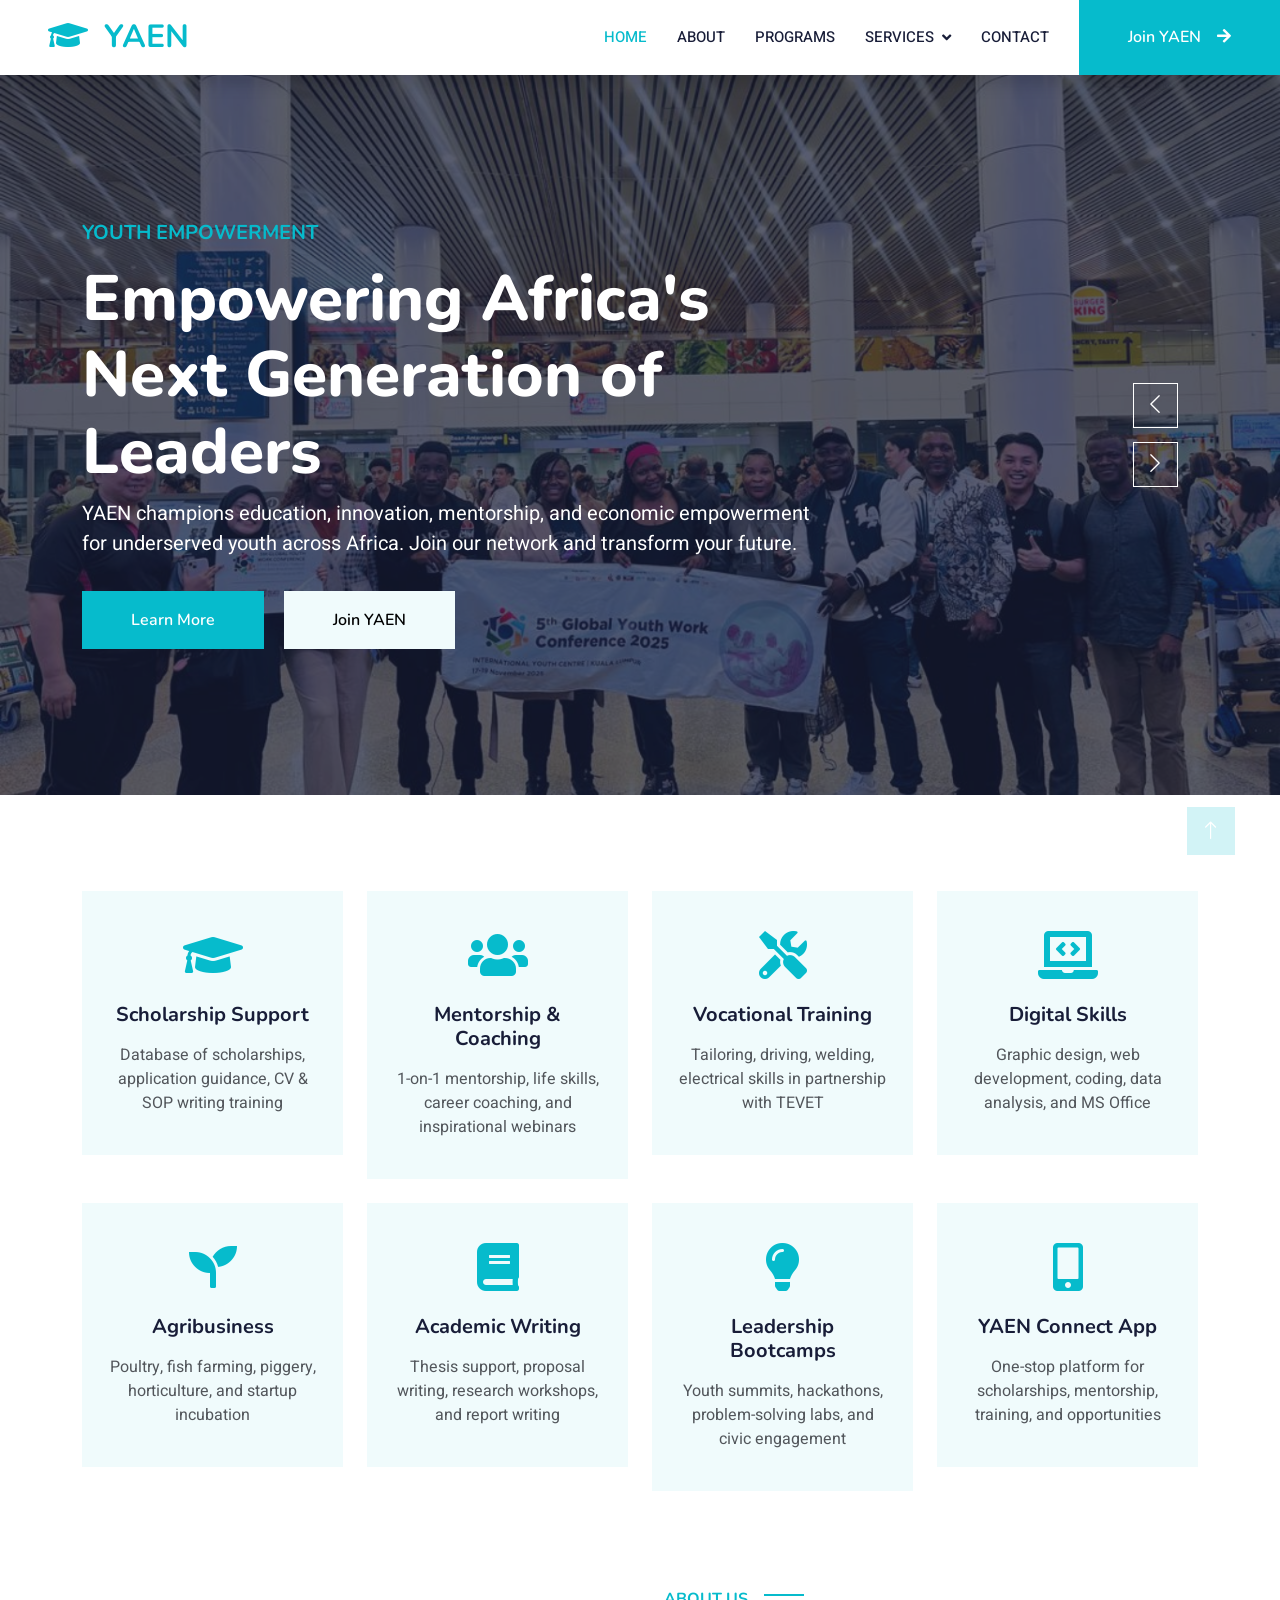
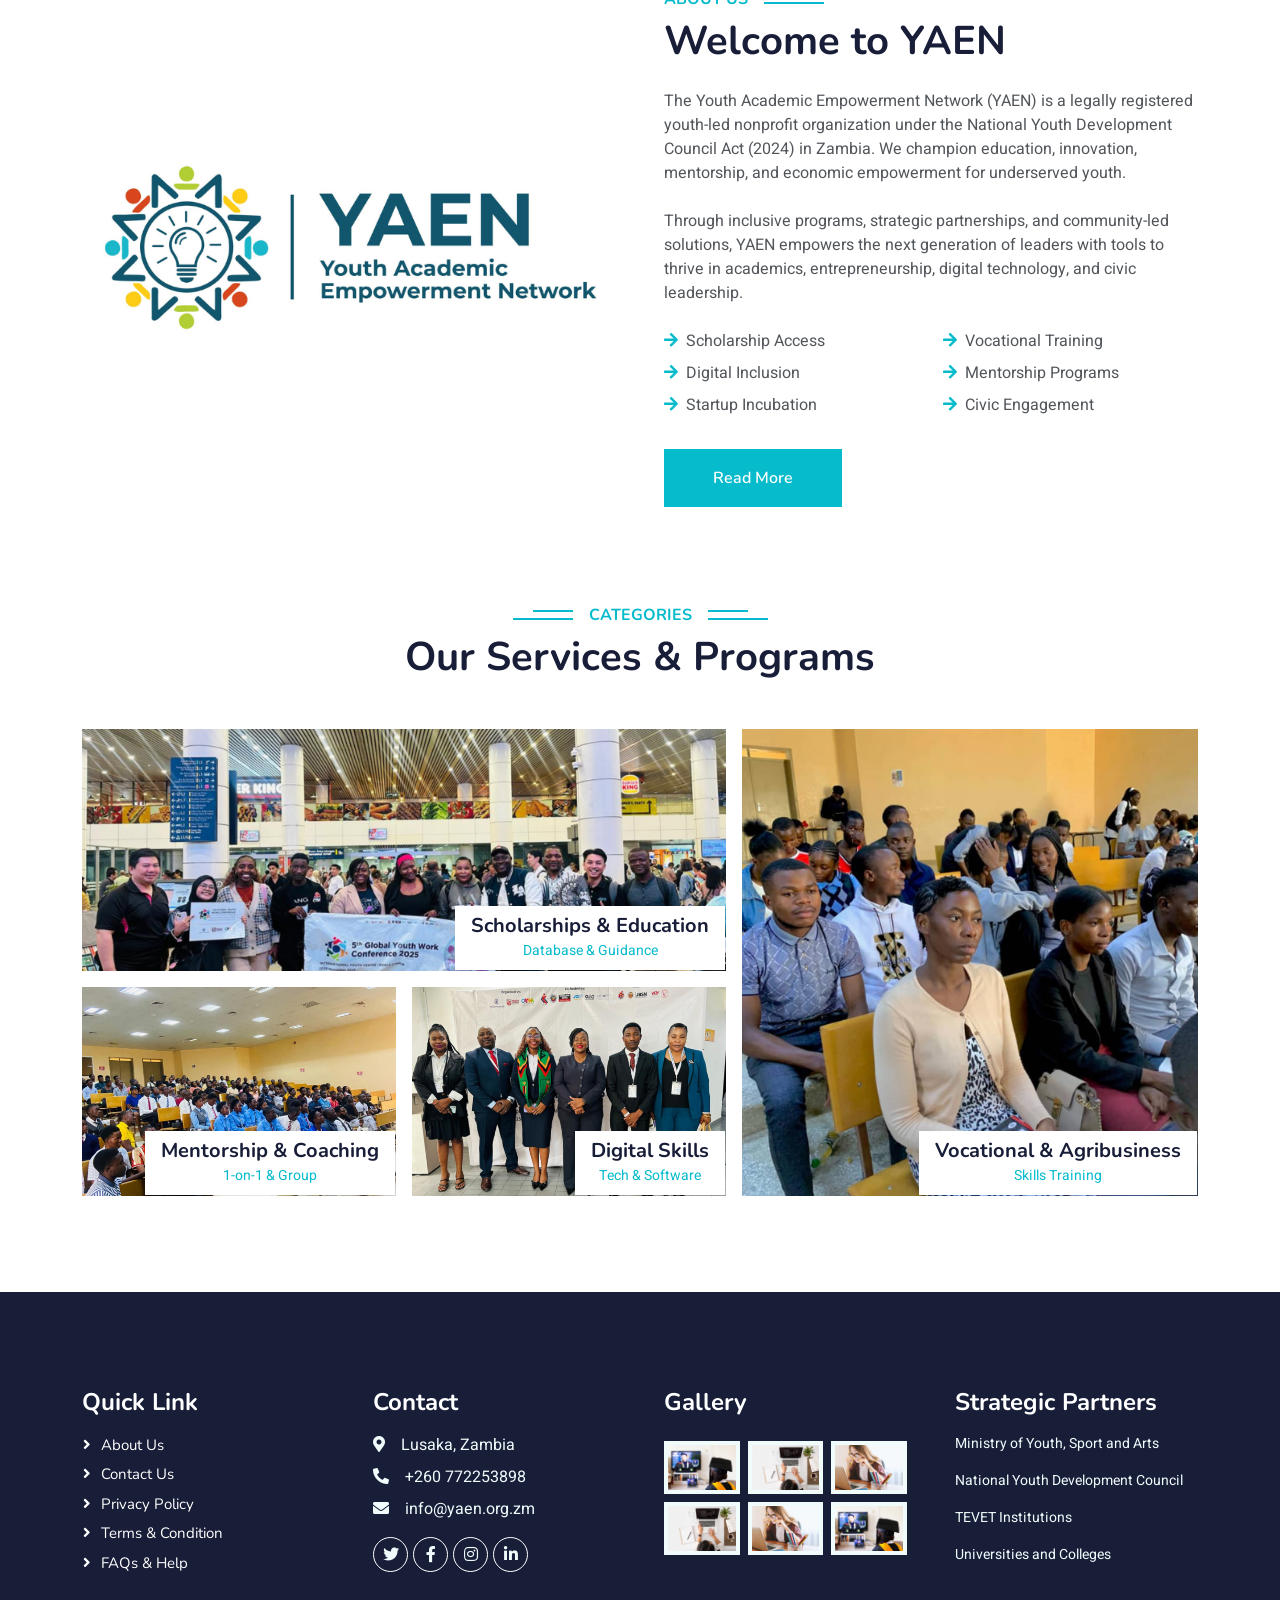
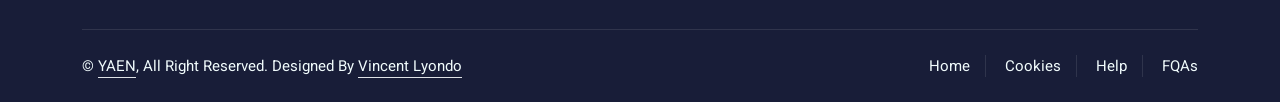
<file: index.html>
<!DOCTYPE html>
<html lang="en">

<head>
    <meta charset="utf-8">
    <title>YAEN - Youth Academic Empowerment Network</title>
    <meta content="width=device-width, initial-scale=1.0" name="viewport">
    <meta content="YAEN, Youth Academic Empowerment Network, education, mentorship, scholarships, vocational training, digital skills, Zambia, youth development" name="keywords">
    <meta content="Empowering young people across Africa with education, skills development, mentorship, and innovation opportunities for sustainable livelihoods." name="description">

    <!-- Favicon -->
    <link href="img/favicon.ico" rel="icon">

    <!-- Google Web Fonts -->
    <link rel="preconnect" href="https://fonts.googleapis.com">
    <link rel="preconnect" href="https://fonts.gstatic.com" crossorigin>
    <link href="https://fonts.googleapis.com/css2?family=Heebo:wght@400;500;600&family=Nunito:wght@600;700;800&display=swap" rel="stylesheet">

    <!-- Icon Font Stylesheet -->
    <link href="https://cdnjs.cloudflare.com/ajax/libs/font-awesome/5.10.0/css/all.min.css" rel="stylesheet">
    <link href="https://cdn.jsdelivr.net/npm/bootstrap-icons@1.4.1/font/bootstrap-icons.css" rel="stylesheet">

    <!-- Libraries Stylesheet -->
    <link href="lib/animate/animate.min.css" rel="stylesheet">
    <link href="lib/owlcarousel/assets/owl.carousel.min.css" rel="stylesheet">

    <!-- Customized Bootstrap Stylesheet -->
    <link href="css/bootstrap.min.css" rel="stylesheet">

    <!-- Template Stylesheet -->
    <link href="css/style.css" rel="stylesheet">
</head>

<body>
    <!-- Spinner Start -->
    <div id="spinner" class="show bg-white position-fixed translate-middle w-100 vh-100 top-50 start-50 d-flex align-items-center justify-content-center">
        <div class="spinner-border text-primary" style="width: 3rem; height: 3rem;" role="status">
            <span class="sr-only">Loading...</span>
        </div>
    </div>
    <!-- Spinner End -->


    <!-- Navbar Start -->
    <nav class="navbar navbar-expand-lg bg-white navbar-light shadow sticky-top p-0">
        <a href="index.html" class="navbar-brand d-flex align-items-center px-4 px-lg-5">
            <h2 class="m-0 text-primary"><i class="fa fa-graduation-cap me-3"></i>YAEN</h2>
        </a>
        <button type="button" class="navbar-toggler me-4" data-bs-toggle="collapse" data-bs-target="#navbarCollapse">
            <span class="navbar-toggler-icon"></span>
        </button>
        <div class="collapse navbar-collapse" id="navbarCollapse">
            <div class="navbar-nav ms-auto p-4 p-lg-0">
                <a href="index.html" class="nav-item nav-link active">Home</a>
                <a href="about.html" class="nav-item nav-link">About</a>
                <a href="courses.html" class="nav-item nav-link">Programs</a>
                <div class="nav-item dropdown">
                    <a href="#" class="nav-link dropdown-toggle" data-bs-toggle="dropdown">Services</a>
                    <div class="dropdown-menu fade-down m-0">
                        <a href="scholarships.html" class="dropdown-item">Scholarships</a>
                        <a href="mentorship.html" class="dropdown-item">Mentorship</a>
                        <a href="vocational.html" class="dropdown-item">Vocational Training</a>
                        <a href="digital-skills.html" class="dropdown-item">Digital Skills</a>
                        <a href="agribusiness.html" class="dropdown-item">Agribusiness</a>
                    </div>
                </div>
                <a href="contact.html" class="nav-item nav-link">Contact</a>
            </div>
            <a href="#" class="btn btn-primary py-4 px-lg-5 d-none d-lg-block">Join YAEN<i class="fa fa-arrow-right ms-3"></i></a>
        </div>
    </nav>
    <!-- Navbar End -->


    <!-- Carousel Start -->
    <div class="container-fluid p-0 mb-5">
        <div class="owl-carousel header-carousel position-relative">
            <div class="owl-carousel-item position-relative">
                <img class="img-fluid" src="img/ca1.png" alt="">
                <div class="position-absolute top-0 start-0 w-100 h-100 d-flex align-items-center" style="background: rgba(24, 29, 56, .7);">
                    <div class="container">
                        <div class="row justify-content-start">
                            <div class="col-sm-10 col-lg-8">
                                <h5 class="text-primary text-uppercase mb-3 animated slideInDown">Youth Empowerment</h5>
                                <h1 class="display-3 text-white animated slideInDown">Empowering Africa's Next Generation of Leaders</h1>
                                <p class="fs-5 text-white mb-4 pb-2">YAEN champions education, innovation, mentorship, and economic empowerment for underserved youth across Africa. Join our network and transform your future.</p>
                                <a href="#about" class="btn btn-primary py-md-3 px-md-5 me-3 animated slideInLeft">Learn More</a>
                                <a href="#" class="btn btn-light py-md-3 px-md-5 animated slideInRight">Join YAEN</a>
                            </div>
                        </div>
                    </div>
                </div>
            </div>
            <div class="owl-carousel-item position-relative">
                <img class="img-fluid" src="img/ca2.png" alt="">
                <div class="position-absolute top-0 start-0 w-100 h-100 d-flex align-items-center" style="background: rgba(24, 29, 56, .7);">
                    <div class="container">
                        <div class="row justify-content-start">
                            <div class="col-sm-10 col-lg-8">
                                <h5 class="text-primary text-uppercase mb-3 animated slideInDown">Skills & Opportunities</h5>
                                <h1 class="display-3 text-white animated slideInDown">Access Scholarships, Training & Mentorship</h1>
                                <p class="fs-5 text-white mb-4 pb-2">From vocational skills to digital literacy, from scholarship guidance to startup incubation. YAEN connects you with life-changing opportunities for sustainable livelihoods.</p>
                                <a href="#services" class="btn btn-primary py-md-3 px-md-5 me-3 animated slideInLeft">Our Services</a>
                                <a href="#" class="btn btn-light py-md-3 px-md-5 animated slideInRight">Get Started</a>
                            </div>
                        </div>
                    </div>
                </div>
            </div>
        </div>
    </div>
    <!-- Carousel End -->


    <!-- Service Start -->
    <div class="container-xxl py-5">
        <div class="container">
            <div class="row g-4">
                <div class="col-lg-3 col-sm-6 wow fadeInUp" data-wow-delay="0.1s">
                    <div class="service-item text-center pt-3">
                        <div class="p-4">
                            <i class="fa fa-3x fa-graduation-cap text-primary mb-4"></i>
                            <h5 class="mb-3">Scholarship Support</h5>
                            <p>Database of scholarships, application guidance, CV & SOP writing training</p>
                        </div>
                    </div>
                </div>
                <div class="col-lg-3 col-sm-6 wow fadeInUp" data-wow-delay="0.3s">
                    <div class="service-item text-center pt-3">
                        <div class="p-4">
                            <i class="fa fa-3x fa-users text-primary mb-4"></i>
                            <h5 class="mb-3">Mentorship & Coaching</h5>
                            <p>1-on-1 mentorship, life skills, career coaching, and inspirational webinars</p>
                        </div>
                    </div>
                </div>
                <div class="col-lg-3 col-sm-6 wow fadeInUp" data-wow-delay="0.5s">
                    <div class="service-item text-center pt-3">
                        <div class="p-4">
                            <i class="fa fa-3x fa-tools text-primary mb-4"></i>
                            <h5 class="mb-3">Vocational Training</h5>
                            <p>Tailoring, driving, welding, electrical skills in partnership with TEVET</p>
                        </div>
                    </div>
                </div>
                <div class="col-lg-3 col-sm-6 wow fadeInUp" data-wow-delay="0.7s">
                    <div class="service-item text-center pt-3">
                        <div class="p-4">
                            <i class="fa fa-3x fa-laptop-code text-primary mb-4"></i>
                            <h5 class="mb-3">Digital Skills</h5>
                            <p>Graphic design, web development, coding, data analysis, and MS Office</p>
                        </div>
                    </div>
                </div>
                <div class="col-lg-3 col-sm-6 wow fadeInUp" data-wow-delay="0.1s">
                    <div class="service-item text-center pt-3">
                        <div class="p-4">
                            <i class="fa fa-3x fa-seedling text-primary mb-4"></i>
                            <h5 class="mb-3">Agribusiness</h5>
                            <p>Poultry, fish farming, piggery, horticulture, and startup incubation</p>
                        </div>
                    </div>
                </div>
                <div class="col-lg-3 col-sm-6 wow fadeInUp" data-wow-delay="0.3s">
                    <div class="service-item text-center pt-3">
                        <div class="p-4">
                            <i class="fa fa-3x fa-book text-primary mb-4"></i>
                            <h5 class="mb-3">Academic Writing</h5>
                            <p>Thesis support, proposal writing, research workshops, and report writing</p>
                        </div>
                    </div>
                </div>
                <div class="col-lg-3 col-sm-6 wow fadeInUp" data-wow-delay="0.5s">
                    <div class="service-item text-center pt-3">
                        <div class="p-4">
                            <i class="fa fa-3x fa-lightbulb text-primary mb-4"></i>
                            <h5 class="mb-3">Leadership Bootcamps</h5>
                            <p>Youth summits, hackathons, problem-solving labs, and civic engagement</p>
                        </div>
                    </div>
                </div>
                <div class="col-lg-3 col-sm-6 wow fadeInUp" data-wow-delay="0.7s">
                    <div class="service-item text-center pt-3">
                        <div class="p-4">
                            <i class="fa fa-3x fa-mobile-alt text-primary mb-4"></i>
                            <h5 class="mb-3">YAEN Connect App</h5>
                            <p>One-stop platform for scholarships, mentorship, training, and opportunities</p>
                        </div>
                    </div>
                </div>
            </div>
        </div>
    </div>
    <!-- Service End -->


    <!-- About Start -->
    <div class="container-xxl py-5">
        <div class="container">
            <div class="row g-5">
                <div class="col-lg-6 wow fadeInUp" data-wow-delay="0.1s" style="min-height: 400px;">
                    <div class="position-relative h-100">
                        <img class="img-fluid position-absolute w-100 h-100" src="img/about.png" alt="" style="object-fit: cover;">
                    </div>
                </div>
                <div class="col-lg-6 wow fadeInUp" data-wow-delay="0.3s">
                    <h6 class="section-title bg-white text-start text-primary pe-3">About Us</h6>
                    <h1 class="mb-4">Welcome to YAEN</h1>
                    <p class="mb-4">The Youth Academic Empowerment Network (YAEN) is a legally registered youth-led nonprofit organization under the National Youth Development Council Act (2024) in Zambia. We champion education, innovation, mentorship, and economic empowerment for underserved youth.</p>
                    <p class="mb-4">Through inclusive programs, strategic partnerships, and community-led solutions, YAEN empowers the next generation of leaders with tools to thrive in academics, entrepreneurship, digital technology, and civic leadership.</p>
                    <div class="row gy-2 gx-4 mb-4">
                        <div class="col-sm-6">
                            <p class="mb-0"><i class="fa fa-arrow-right text-primary me-2"></i>Scholarship Access</p>
                        </div>
                        <div class="col-sm-6">
                            <p class="mb-0"><i class="fa fa-arrow-right text-primary me-2"></i>Vocational Training</p>
                        </div>
                        <div class="col-sm-6">
                            <p class="mb-0"><i class="fa fa-arrow-right text-primary me-2"></i>Digital Inclusion</p>
                        </div>
                        <div class="col-sm-6">
                            <p class="mb-0"><i class="fa fa-arrow-right text-primary me-2"></i>Mentorship Programs</p>
                        </div>
                        <div class="col-sm-6">
                            <p class="mb-0"><i class="fa fa-arrow-right text-primary me-2"></i>Startup Incubation</p>
                        </div>
                        <div class="col-sm-6">
                            <p class="mb-0"><i class="fa fa-arrow-right text-primary me-2"></i>Civic Engagement</p>
                        </div>
                    </div>
                    <a class="btn btn-primary py-3 px-5 mt-2" href="about.html">Read More</a>
                </div>
            </div>
        </div>
    </div>
    <!-- About End -->


    <!-- Categories Start -->
    <div class="container-xxl py-5 category">
        <div class="container">
            <div class="text-center wow fadeInUp" data-wow-delay="0.1s">
                <h6 class="section-title bg-white text-center text-primary px-3">Categories</h6>
                <h1 class="mb-5">Our Services & Programs</h1>
            </div>
            <div class="row g-3">
                <div class="col-lg-7 col-md-6">
                    <div class="row g-3">
                        <div class="col-lg-12 col-md-12 wow zoomIn" data-wow-delay="0.1s">
                            <a class="position-relative d-block overflow-hidden" href="#">
                                <img class="img-fluid" src="img/cat1.png" alt="">
                                <div class="bg-white text-center position-absolute bottom-0 end-0 py-2 px-3" style="margin: 1px;">
                                    <h5 class="m-0">Scholarships & Education</h5>
                                    <small class="text-primary">Database & Guidance</small>
                                </div>
                            </a>
                        </div>
                        <div class="col-lg-6 col-md-12 wow zoomIn" data-wow-delay="0.3s">
                            <a class="position-relative d-block overflow-hidden" href="#">
                                <img class="img-fluid" src="img/cat2.png" alt="">
                                <div class="bg-white text-center position-absolute bottom-0 end-0 py-2 px-3" style="margin: 1px;">
                                    <h5 class="m-0">Mentorship & Coaching</h5>
                                    <small class="text-primary">1-on-1 & Group</small>
                                </div>
                            </a>
                        </div>
                        <div class="col-lg-6 col-md-12 wow zoomIn" data-wow-delay="0.5s">
                            <a class="position-relative d-block overflow-hidden" href="#">
                                <img class="img-fluid" src="img/cat3.png" alt="">
                                <div class="bg-white text-center position-absolute bottom-0 end-0 py-2 px-3" style="margin: 1px;">
                                    <h5 class="m-0">Digital Skills</h5>
                                    <small class="text-primary">Tech & Software</small>
                                </div>
                            </a>
                        </div>
                    </div>
                </div>
                <div class="col-lg-5 col-md-6 wow zoomIn" data-wow-delay="0.7s" style="min-height: 350px;">
                    <a class="position-relative d-block h-100 overflow-hidden" href="#">
                        <img class="img-fluid position-absolute w-100 h-100" src="img/cat4.png" alt="" style="object-fit: cover;">
                        <div class="bg-white text-center position-absolute bottom-0 end-0 py-2 px-3" style="margin:  1px;">
                            <h5 class="m-0">Vocational & Agribusiness</h5>
                            <small class="text-primary">Skills Training</small>
                        </div>
                    </a>
                </div>
            </div>
        </div>
    </div>
    <!-- Categories Start -->


   

    <!-- Footer Start -->
    <div class="container-fluid bg-dark text-light footer pt-5 mt-5 wow fadeIn" data-wow-delay="0.1s">
        <div class="container py-5">
            <div class="row g-5">
                <div class="col-lg-3 col-md-6">
                    <h4 class="text-white mb-3">Quick Link</h4>
                    <a class="btn btn-link" href="">About Us</a>
                    <a class="btn btn-link" href="">Contact Us</a>
                    <a class="btn btn-link" href="">Privacy Policy</a>
                    <a class="btn btn-link" href="">Terms & Condition</a>
                    <a class="btn btn-link" href="">FAQs & Help</a>
                </div>
                <div class="col-lg-3 col-md-6">
                    <h4 class="text-white mb-3">Contact</h4>
                    <p class="mb-2"><i class="fa fa-map-marker-alt me-3"></i>Lusaka, Zambia</p>
                    <p class="mb-2"><i class="fa fa-phone-alt me-3"></i>+260 772253898</p>
                    <p class="mb-2"><i class="fa fa-envelope me-3"></i>info@yaen.org.zm</p>
                    <div class="d-flex pt-2">
                        <a class="btn btn-outline-light btn-social" href=""><i class="fab fa-twitter"></i></a>
                        <a class="btn btn-outline-light btn-social" href=""><i class="fab fa-facebook-f"></i></a>
                        <a class="btn btn-outline-light btn-social" href=""><i class="fab fa-instagram"></i></a>
                        <a class="btn btn-outline-light btn-social" href=""><i class="fab fa-linkedin-in"></i></a>
                    </div>
                </div>
                <div class="col-lg-3 col-md-6">
                    <h4 class="text-white mb-3">Gallery</h4>
                    <div class="row g-2 pt-2">
                        <div class="col-4">
                            <img class="img-fluid bg-light p-1" src="img/course-1.jpg" alt="">
                        </div>
                        <div class="col-4">
                            <img class="img-fluid bg-light p-1" src="img/course-2.jpg" alt="">
                        </div>
                        <div class="col-4">
                            <img class="img-fluid bg-light p-1" src="img/course-3.jpg" alt="">
                        </div>
                        <div class="col-4">
                            <img class="img-fluid bg-light p-1" src="img/course-2.jpg" alt="">
                        </div>
                        <div class="col-4">
                            <img class="img-fluid bg-light p-1" src="img/course-3.jpg" alt="">
                        </div>
                        <div class="col-4">
                            <img class="img-fluid bg-light p-1" src="img/course-1.jpg" alt="">
                        </div>
                    </div>
                </div>
                <div class="col-lg-3 col-md-6">
                    <h4 class="text-white mb-3">Strategic Partners</h4>
                    <p class="small">Ministry of Youth, Sport and Arts</p>
                    <p class="small">National Youth Development Council</p>
                    <p class="small">TEVET Institutions</p>
                    <p class="small">Universities and Colleges</p>
                </div>
            </div>
        </div>
        <div class="container">
            <div class="copyright">
                <div class="row">
                    <div class="col-md-6 text-center text-md-start mb-3 mb-md-0">
                        &copy; <a class="border-bottom" href="#">YAEN</a>, All Right Reserved.

                        <!--/*** The author’s attribution link must remain intact in the template. ***/-->
                        <!--/*** If you wish to remove this credit link, please purchase the Pro Version . ***/-->
                        Designed By <a class="border-bottom" href="https://vincentlyondo.vercel.app">Vincent Lyondo</a>
                    </div>
                    <div class="col-md-6 text-center text-md-end">
                        <div class="footer-menu">
                            <a href="">Home</a>
                            <a href="">Cookies</a>
                            <a href="">Help</a>
                            <a href="">FQAs</a>
                        </div>
                    </div>
                </div>
            </div>
        </div>
    </div>
    <!-- Footer End -->


    <!-- Back to Top -->
    <a href="#" class="btn btn-lg btn-primary btn-lg-square back-to-top"><i class="bi bi-arrow-up"></i></a>


    <!-- JavaScript Libraries -->
    <script src="https://code.jquery.com/jquery-3.4.1.min.js"></script>
    <script src="https://cdn.jsdelivr.net/npm/bootstrap@5.0.0/dist/js/bootstrap.bundle.min.js"></script>
    <script src="lib/wow/wow.min.js"></script>
    <script src="lib/easing/easing.min.js"></script>
    <script src="lib/waypoints/waypoints.min.js"></script>
    <script src="lib/owlcarousel/owl.carousel.min.js"></script>

    <!-- Template Javascript -->
    <script src="js/main.js"></script>
</body>

</html>
</file>
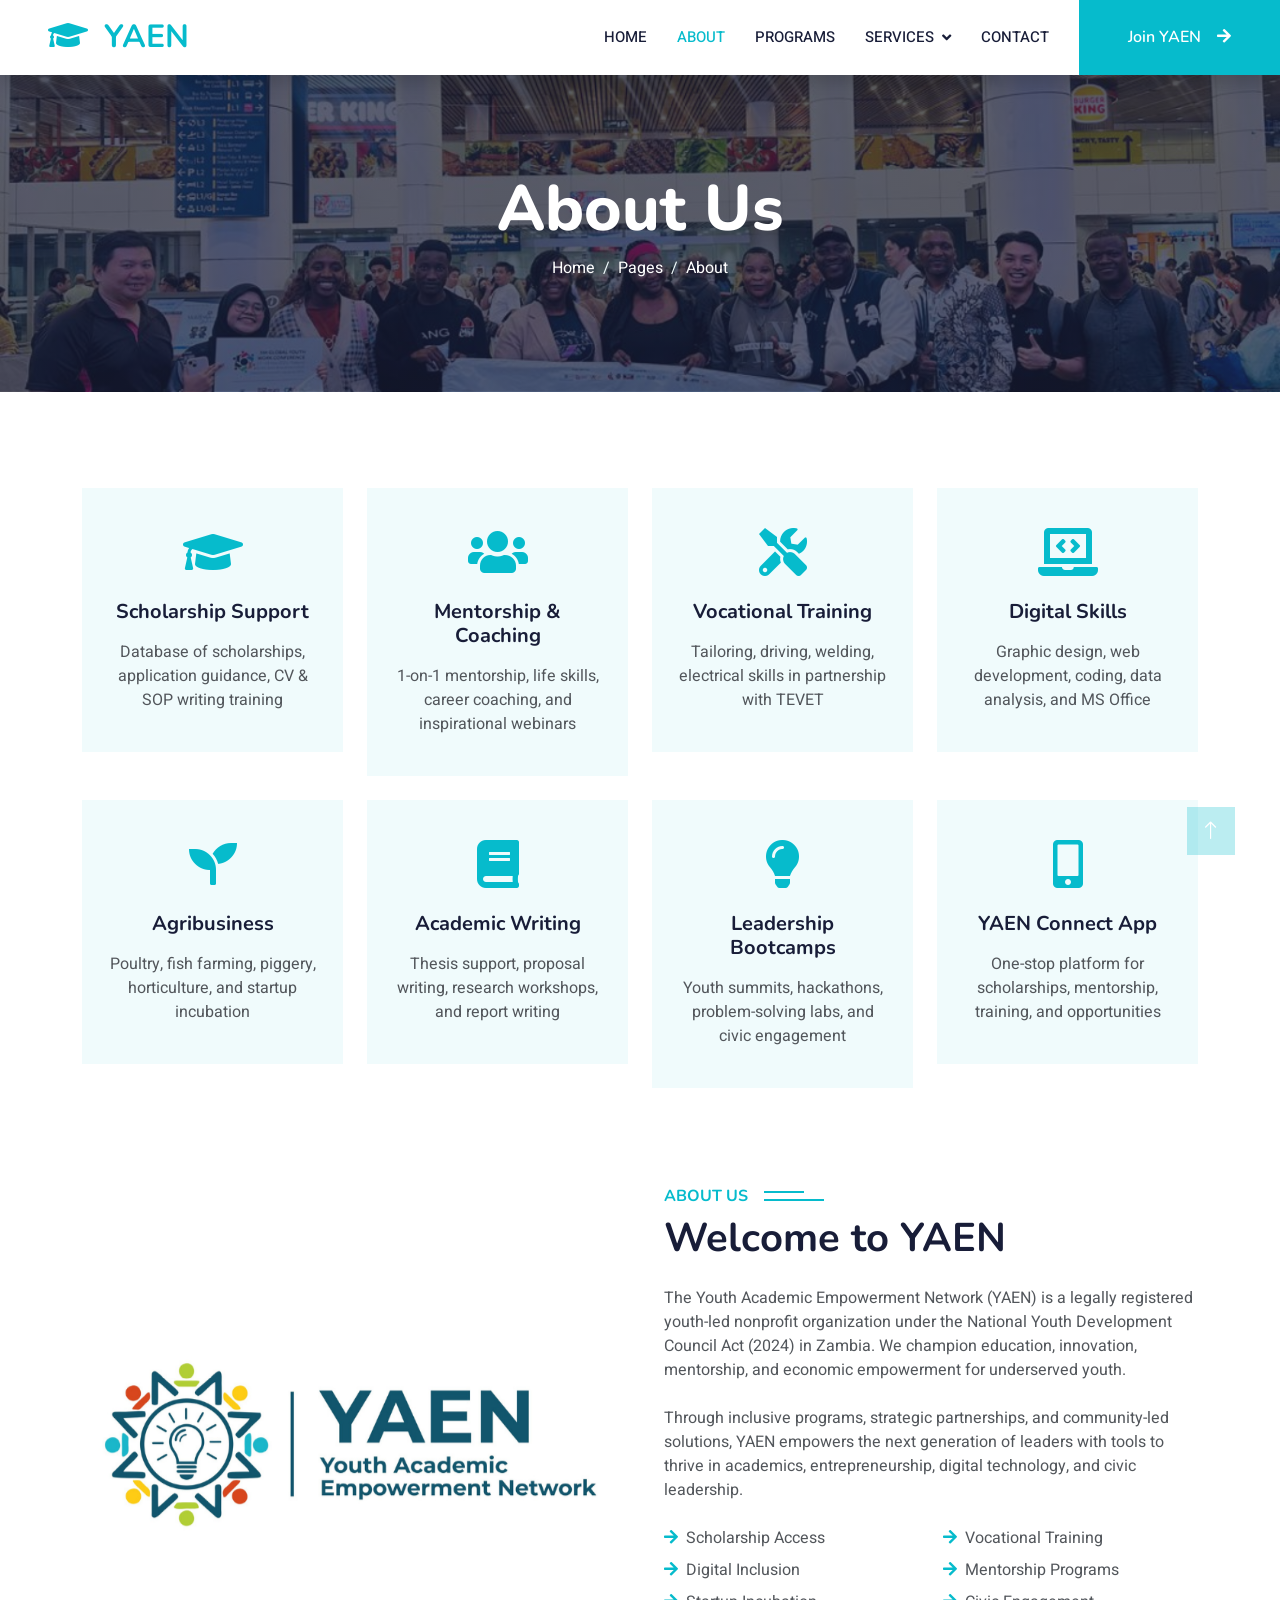
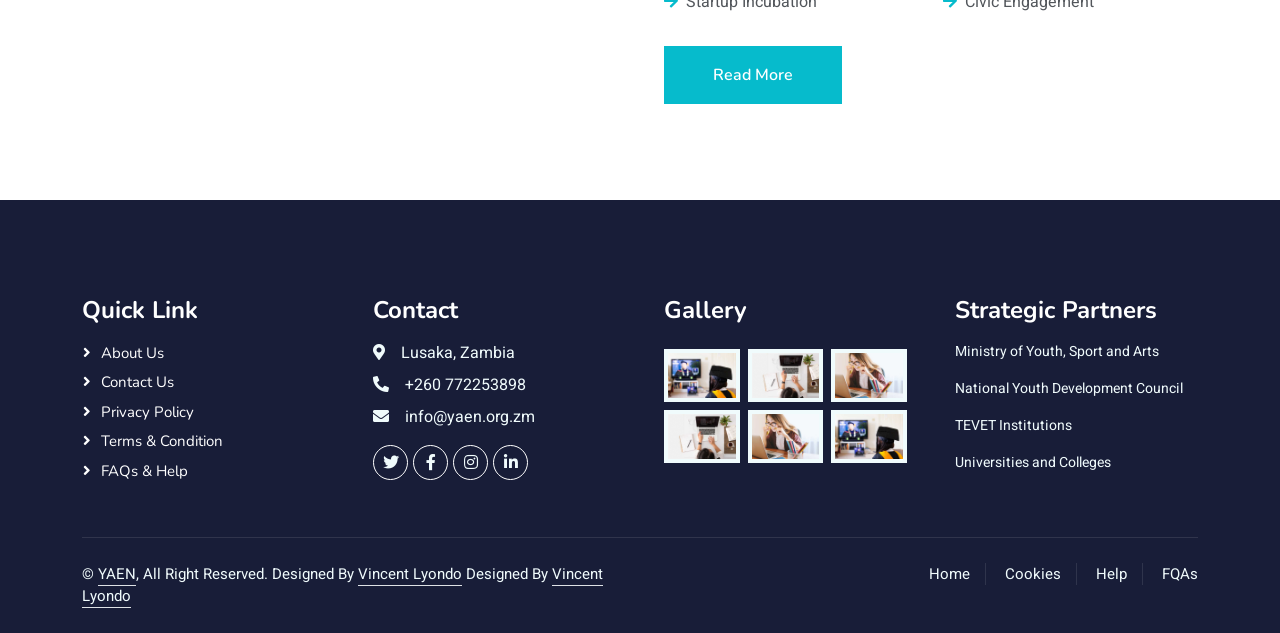
<file: about.html>
<!DOCTYPE html>
<html lang="en">

<head>
    <meta charset="utf-8">
    <title>YAEN - Youth Academic Empowerment Network</title>
    <meta content="width=device-width, initial-scale=1.0" name="viewport">
    <meta content="YAEN, Youth Academic Empowerment Network, education, mentorship, scholarships, vocational training, digital skills, Zambia, youth development" name="keywords">
    <meta content="Empowering young people across Africa with education, skills development, mentorship, and innovation opportunities for sustainable livelihoods." name="description">

    <!-- Favicon -->
    <link href="img/favicon.ico" rel="icon">

    <!-- Google Web Fonts -->
    <link rel="preconnect" href="https://fonts.googleapis.com">
    <link rel="preconnect" href="https://fonts.gstatic.com" crossorigin>
    <link href="https://fonts.googleapis.com/css2?family=Heebo:wght@400;500;600&family=Nunito:wght@600;700;800&display=swap" rel="stylesheet">

    <!-- Icon Font Stylesheet -->
    <link href="https://cdnjs.cloudflare.com/ajax/libs/font-awesome/5.10.0/css/all.min.css" rel="stylesheet">
    <link href="https://cdn.jsdelivr.net/npm/bootstrap-icons@1.4.1/font/bootstrap-icons.css" rel="stylesheet">

    <!-- Libraries Stylesheet -->
    <link href="lib/animate/animate.min.css" rel="stylesheet">
    <link href="lib/owlcarousel/assets/owl.carousel.min.css" rel="stylesheet">

    <!-- Customized Bootstrap Stylesheet -->
    <link href="css/bootstrap.min.css" rel="stylesheet">

    <!-- Template Stylesheet -->
    <link href="css/style.css" rel="stylesheet">
</head>

<body>
    <!-- Spinner Start -->
    <div id="spinner" class="show bg-white position-fixed translate-middle w-100 vh-100 top-50 start-50 d-flex align-items-center justify-content-center">
        <div class="spinner-border text-primary" style="width: 3rem; height: 3rem;" role="status">
            <span class="sr-only">Loading...</span>
        </div>
    </div>
    <!-- Spinner End -->


     <!-- Navbar Start -->
    <nav class="navbar navbar-expand-lg bg-white navbar-light shadow sticky-top p-0">
        <a href="index.html" class="navbar-brand d-flex align-items-center px-4 px-lg-5">
            <h2 class="m-0 text-primary"><i class="fa fa-graduation-cap me-3"></i>YAEN</h2>
        </a>
        <button type="button" class="navbar-toggler me-4" data-bs-toggle="collapse" data-bs-target="#navbarCollapse">
            <span class="navbar-toggler-icon"></span>
        </button>
        <div class="collapse navbar-collapse" id="navbarCollapse">
            <div class="navbar-nav ms-auto p-4 p-lg-0">
                <a href="index.html" class="nav-item nav-link">Home</a>
                <a href="about.html" class="nav-item nav-link active">About</a>
                <a href="courses.html" class="nav-item nav-link">Programs</a>
                <div class="nav-item dropdown">
                    <a href="#" class="nav-link dropdown-toggle" data-bs-toggle="dropdown">Services</a>
                    <div class="dropdown-menu fade-down m-0">
                        <a href="scholarships.html" class="dropdown-item">Scholarships</a>
                        <a href="mentorship.html" class="dropdown-item">Mentorship</a>
                        <a href="vocational.html" class="dropdown-item">Vocational Training</a>
                        <a href="digital-skills.html" class="dropdown-item">Digital Skills</a>
                        <a href="agribusiness.html" class="dropdown-item">Agribusiness</a>
                    </div>
                </div>
                <a href="contact.html" class="nav-item nav-link">Contact</a>
            </div>
            <a href="#" class="btn btn-primary py-4 px-lg-5 d-none d-lg-block">Join YAEN<i class="fa fa-arrow-right ms-3"></i></a>
        </div>
    </nav>
    <!-- Navbar End -->



    <!-- Header Start -->
    <div class="container-fluid bg-primary py-5 mb-5 page-header">
        <div class="container py-5">
            <div class="row justify-content-center">
                <div class="col-lg-10 text-center">
                    <h1 class="display-3 text-white animated slideInDown">About Us</h1>
                    <nav aria-label="breadcrumb">
                        <ol class="breadcrumb justify-content-center">
                            <li class="breadcrumb-item"><a class="text-white" href="#">Home</a></li>
                            <li class="breadcrumb-item"><a class="text-white" href="#">Pages</a></li>
                            <li class="breadcrumb-item text-white active" aria-current="page">About</li>
                        </ol>
                    </nav>
                </div>
            </div>
        </div>
    </div>
    <!-- Header End -->



    <!-- Service Start -->
    <div class="container-xxl py-5">
        <div class="container">
            <div class="row g-4">
                <div class="col-lg-3 col-sm-6 wow fadeInUp" data-wow-delay="0.1s">
                    <div class="service-item text-center pt-3">
                        <div class="p-4">
                            <i class="fa fa-3x fa-graduation-cap text-primary mb-4"></i>
                            <h5 class="mb-3">Scholarship Support</h5>
                            <p>Database of scholarships, application guidance, CV & SOP writing training</p>
                        </div>
                    </div>
                </div>
                <div class="col-lg-3 col-sm-6 wow fadeInUp" data-wow-delay="0.3s">
                    <div class="service-item text-center pt-3">
                        <div class="p-4">
                            <i class="fa fa-3x fa-users text-primary mb-4"></i>
                            <h5 class="mb-3">Mentorship & Coaching</h5>
                            <p>1-on-1 mentorship, life skills, career coaching, and inspirational webinars</p>
                        </div>
                    </div>
                </div>
                <div class="col-lg-3 col-sm-6 wow fadeInUp" data-wow-delay="0.5s">
                    <div class="service-item text-center pt-3">
                        <div class="p-4">
                            <i class="fa fa-3x fa-tools text-primary mb-4"></i>
                            <h5 class="mb-3">Vocational Training</h5>
                            <p>Tailoring, driving, welding, electrical skills in partnership with TEVET</p>
                        </div>
                    </div>
                </div>
                <div class="col-lg-3 col-sm-6 wow fadeInUp" data-wow-delay="0.7s">
                    <div class="service-item text-center pt-3">
                        <div class="p-4">
                            <i class="fa fa-3x fa-laptop-code text-primary mb-4"></i>
                            <h5 class="mb-3">Digital Skills</h5>
                            <p>Graphic design, web development, coding, data analysis, and MS Office</p>
                        </div>
                    </div>
                </div>
                <div class="col-lg-3 col-sm-6 wow fadeInUp" data-wow-delay="0.1s">
                    <div class="service-item text-center pt-3">
                        <div class="p-4">
                            <i class="fa fa-3x fa-seedling text-primary mb-4"></i>
                            <h5 class="mb-3">Agribusiness</h5>
                            <p>Poultry, fish farming, piggery, horticulture, and startup incubation</p>
                        </div>
                    </div>
                </div>
                <div class="col-lg-3 col-sm-6 wow fadeInUp" data-wow-delay="0.3s">
                    <div class="service-item text-center pt-3">
                        <div class="p-4">
                            <i class="fa fa-3x fa-book text-primary mb-4"></i>
                            <h5 class="mb-3">Academic Writing</h5>
                            <p>Thesis support, proposal writing, research workshops, and report writing</p>
                        </div>
                    </div>
                </div>
                <div class="col-lg-3 col-sm-6 wow fadeInUp" data-wow-delay="0.5s">
                    <div class="service-item text-center pt-3">
                        <div class="p-4">
                            <i class="fa fa-3x fa-lightbulb text-primary mb-4"></i>
                            <h5 class="mb-3">Leadership Bootcamps</h5>
                            <p>Youth summits, hackathons, problem-solving labs, and civic engagement</p>
                        </div>
                    </div>
                </div>
                <div class="col-lg-3 col-sm-6 wow fadeInUp" data-wow-delay="0.7s">
                    <div class="service-item text-center pt-3">
                        <div class="p-4">
                            <i class="fa fa-3x fa-mobile-alt text-primary mb-4"></i>
                            <h5 class="mb-3">YAEN Connect App</h5>
                            <p>One-stop platform for scholarships, mentorship, training, and opportunities</p>
                        </div>
                    </div>
                </div>
            </div>
        </div>
    </div>
    <!-- Service End -->

   <!-- About Start -->
    <div class="container-xxl py-5">
        <div class="container">
            <div class="row g-5">
                <div class="col-lg-6 wow fadeInUp" data-wow-delay="0.1s" style="min-height: 400px;">
                    <div class="position-relative h-100">
                        <img class="img-fluid position-absolute w-100 h-100" src="img/about.png" alt="" style="object-fit: cover;">
                    </div>
                </div>
                <div class="col-lg-6 wow fadeInUp" data-wow-delay="0.3s">
                    <h6 class="section-title bg-white text-start text-primary pe-3">About Us</h6>
                    <h1 class="mb-4">Welcome to YAEN</h1>
                    <p class="mb-4">The Youth Academic Empowerment Network (YAEN) is a legally registered youth-led nonprofit organization under the National Youth Development Council Act (2024) in Zambia. We champion education, innovation, mentorship, and economic empowerment for underserved youth.</p>
                    <p class="mb-4">Through inclusive programs, strategic partnerships, and community-led solutions, YAEN empowers the next generation of leaders with tools to thrive in academics, entrepreneurship, digital technology, and civic leadership.</p>
                    <div class="row gy-2 gx-4 mb-4">
                        <div class="col-sm-6">
                            <p class="mb-0"><i class="fa fa-arrow-right text-primary me-2"></i>Scholarship Access</p>
                        </div>
                        <div class="col-sm-6">
                            <p class="mb-0"><i class="fa fa-arrow-right text-primary me-2"></i>Vocational Training</p>
                        </div>
                        <div class="col-sm-6">
                            <p class="mb-0"><i class="fa fa-arrow-right text-primary me-2"></i>Digital Inclusion</p>
                        </div>
                        <div class="col-sm-6">
                            <p class="mb-0"><i class="fa fa-arrow-right text-primary me-2"></i>Mentorship Programs</p>
                        </div>
                        <div class="col-sm-6">
                            <p class="mb-0"><i class="fa fa-arrow-right text-primary me-2"></i>Startup Incubation</p>
                        </div>
                        <div class="col-sm-6">
                            <p class="mb-0"><i class="fa fa-arrow-right text-primary me-2"></i>Civic Engagement</p>
                        </div>
                    </div>
                    <a class="btn btn-primary py-3 px-5 mt-2" href="about.html">Read More</a>
                </div>
            </div>
        </div>
    </div>
    <!-- About End -->
  
  
    <!-- Footer Start -->
    <div class="container-fluid bg-dark text-light footer pt-5 mt-5 wow fadeIn" data-wow-delay="0.1s">
        <div class="container py-5">
            <div class="row g-5">
                <div class="col-lg-3 col-md-6">
                    <h4 class="text-white mb-3">Quick Link</h4>
                    <a class="btn btn-link" href="">About Us</a>
                    <a class="btn btn-link" href="">Contact Us</a>
                    <a class="btn btn-link" href="">Privacy Policy</a>
                    <a class="btn btn-link" href="">Terms & Condition</a>
                    <a class="btn btn-link" href="">FAQs & Help</a>
                </div>
                <div class="col-lg-3 col-md-6">
                    <h4 class="text-white mb-3">Contact</h4>
                    <p class="mb-2"><i class="fa fa-map-marker-alt me-3"></i>Lusaka, Zambia</p>
                    <p class="mb-2"><i class="fa fa-phone-alt me-3"></i>+260 772253898</p>
                    <p class="mb-2"><i class="fa fa-envelope me-3"></i>info@yaen.org.zm</p>
                    <div class="d-flex pt-2">
                        <a class="btn btn-outline-light btn-social" href=""><i class="fab fa-twitter"></i></a>
                        <a class="btn btn-outline-light btn-social" href=""><i class="fab fa-facebook-f"></i></a>
                        <a class="btn btn-outline-light btn-social" href=""><i class="fab fa-instagram"></i></a>
                        <a class="btn btn-outline-light btn-social" href=""><i class="fab fa-linkedin-in"></i></a>
                    </div>
                </div>
                <div class="col-lg-3 col-md-6">
                    <h4 class="text-white mb-3">Gallery</h4>
                    <div class="row g-2 pt-2">
                        <div class="col-4">
                            <img class="img-fluid bg-light p-1" src="img/course-1.jpg" alt="">
                        </div>
                        <div class="col-4">
                            <img class="img-fluid bg-light p-1" src="img/course-2.jpg" alt="">
                        </div>
                        <div class="col-4">
                            <img class="img-fluid bg-light p-1" src="img/course-3.jpg" alt="">
                        </div>
                        <div class="col-4">
                            <img class="img-fluid bg-light p-1" src="img/course-2.jpg" alt="">
                        </div>
                        <div class="col-4">
                            <img class="img-fluid bg-light p-1" src="img/course-3.jpg" alt="">
                        </div>
                        <div class="col-4">
                            <img class="img-fluid bg-light p-1" src="img/course-1.jpg" alt="">
                        </div>
                    </div>
                </div>
                <div class="col-lg-3 col-md-6">
                    <h4 class="text-white mb-3">Strategic Partners</h4>
                    <p class="small">Ministry of Youth, Sport and Arts</p>
                    <p class="small">National Youth Development Council</p>
                    <p class="small">TEVET Institutions</p>
                    <p class="small">Universities and Colleges</p>
                </div>
            </div>
        </div>
        <div class="container">
            <div class="copyright">
                <div class="row">
                    <div class="col-md-6 text-center text-md-start mb-3 mb-md-0">
                        &copy; <a class="border-bottom" href="#">YAEN</a>, All Right Reserved.

                        <!--/*** The author’s attribution link must remain intact in the template. ***/-->
                        <!--/*** If you wish to remove this credit link, please purchase the Pro Version . ***/-->
                        Designed By <a class="border-bottom" href="https://vincentlyondo.vercel.app">Vincent Lyondo</a>
                         Designed By <a class="border-bottom" href="https://vincentlyondo.vercel.app">Vincent Lyondo</a>
                    </div>
                    <div class="col-md-6 text-center text-md-end">
                        <div class="footer-menu">
                            <a href="">Home</a>
                            <a href="">Cookies</a>
                            <a href="">Help</a>
                            <a href="">FQAs</a>
                        </div>
                    </div>
                </div>
            </div>
        </div>
    </div>
    <!-- Footer End -->

    <!-- Back to Top -->
    <a href="#" class="btn btn-lg btn-primary btn-lg-square back-to-top"><i class="bi bi-arrow-up"></i></a>


    <!-- JavaScript Libraries -->
    <script src="https://code.jquery.com/jquery-3.4.1.min.js"></script>
    <script src="https://cdn.jsdelivr.net/npm/bootstrap@5.0.0/dist/js/bootstrap.bundle.min.js"></script>
    <script src="lib/wow/wow.min.js"></script>
    <script src="lib/easing/easing.min.js"></script>
    <script src="lib/waypoints/waypoints.min.js"></script>
    <script src="lib/owlcarousel/owl.carousel.min.js"></script>

    <!-- Template Javascript -->
    <script src="js/main.js"></script>
</body>

</html>
</file>
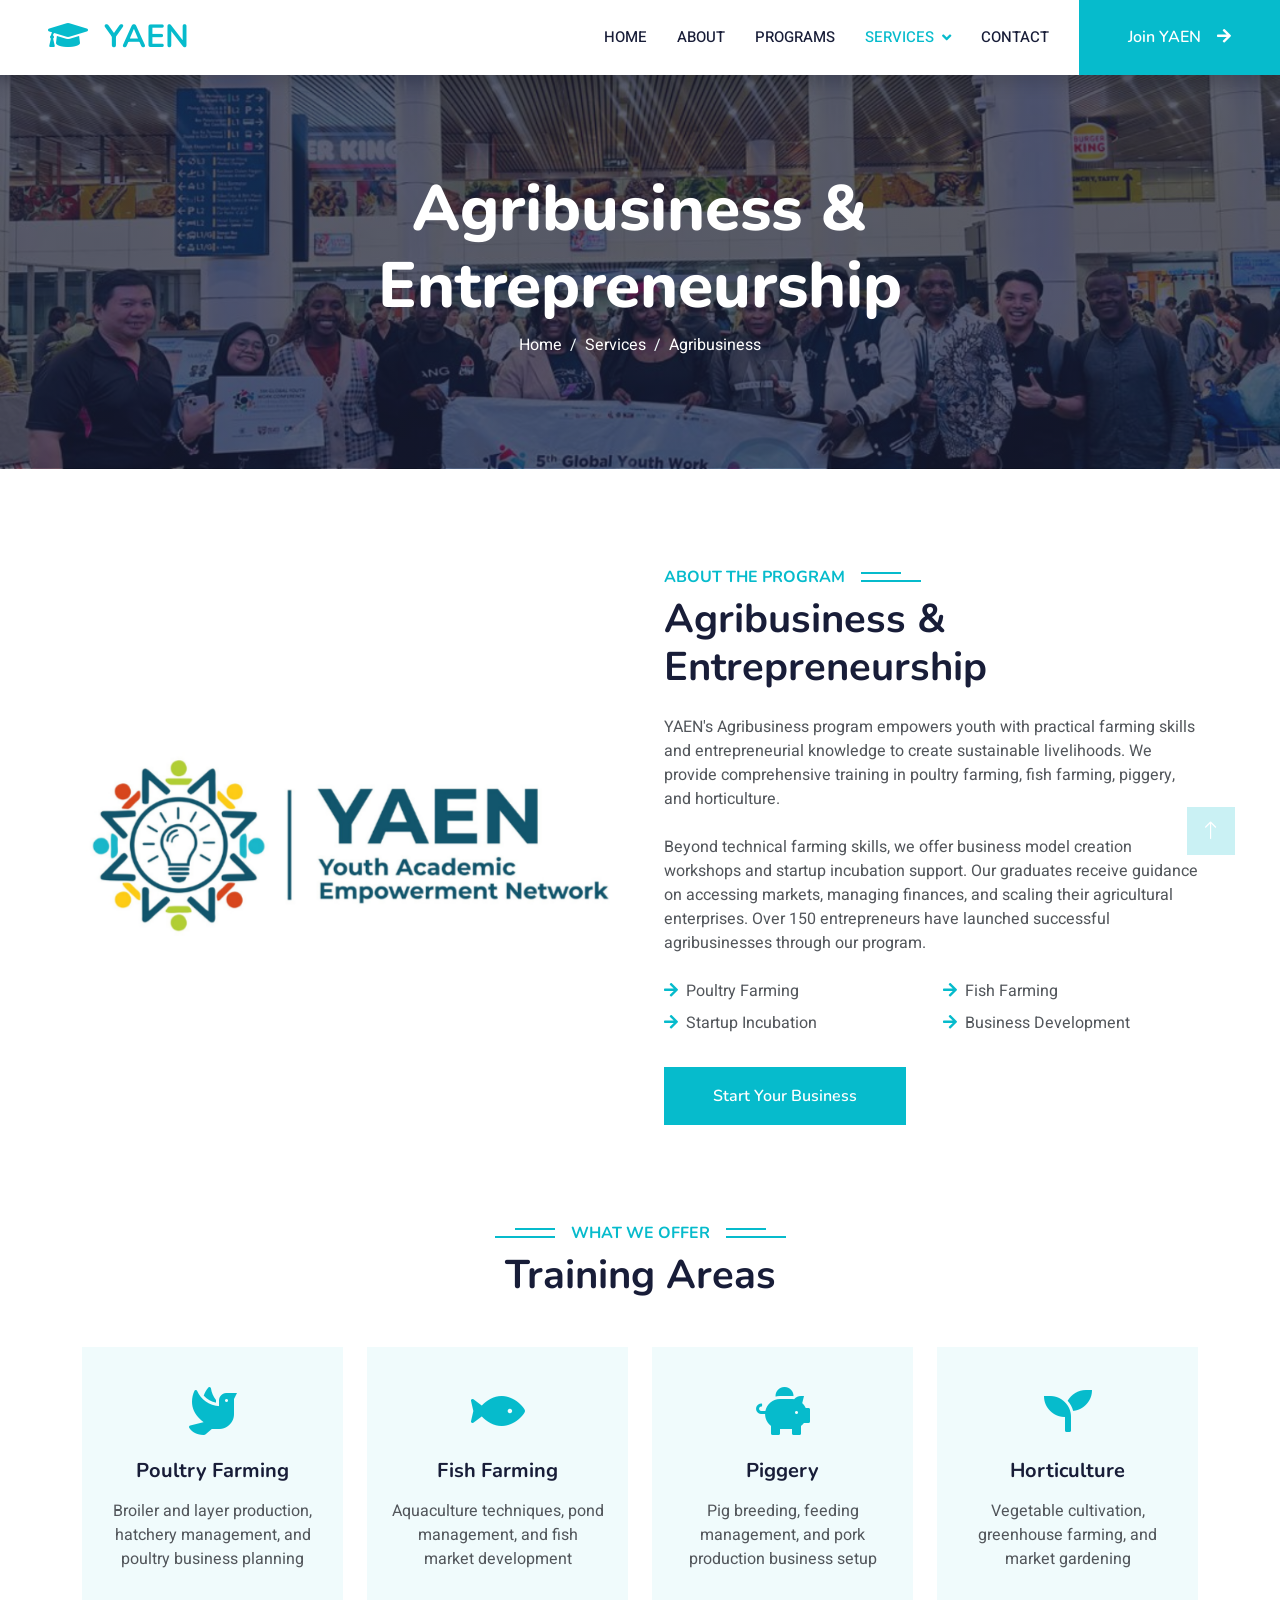
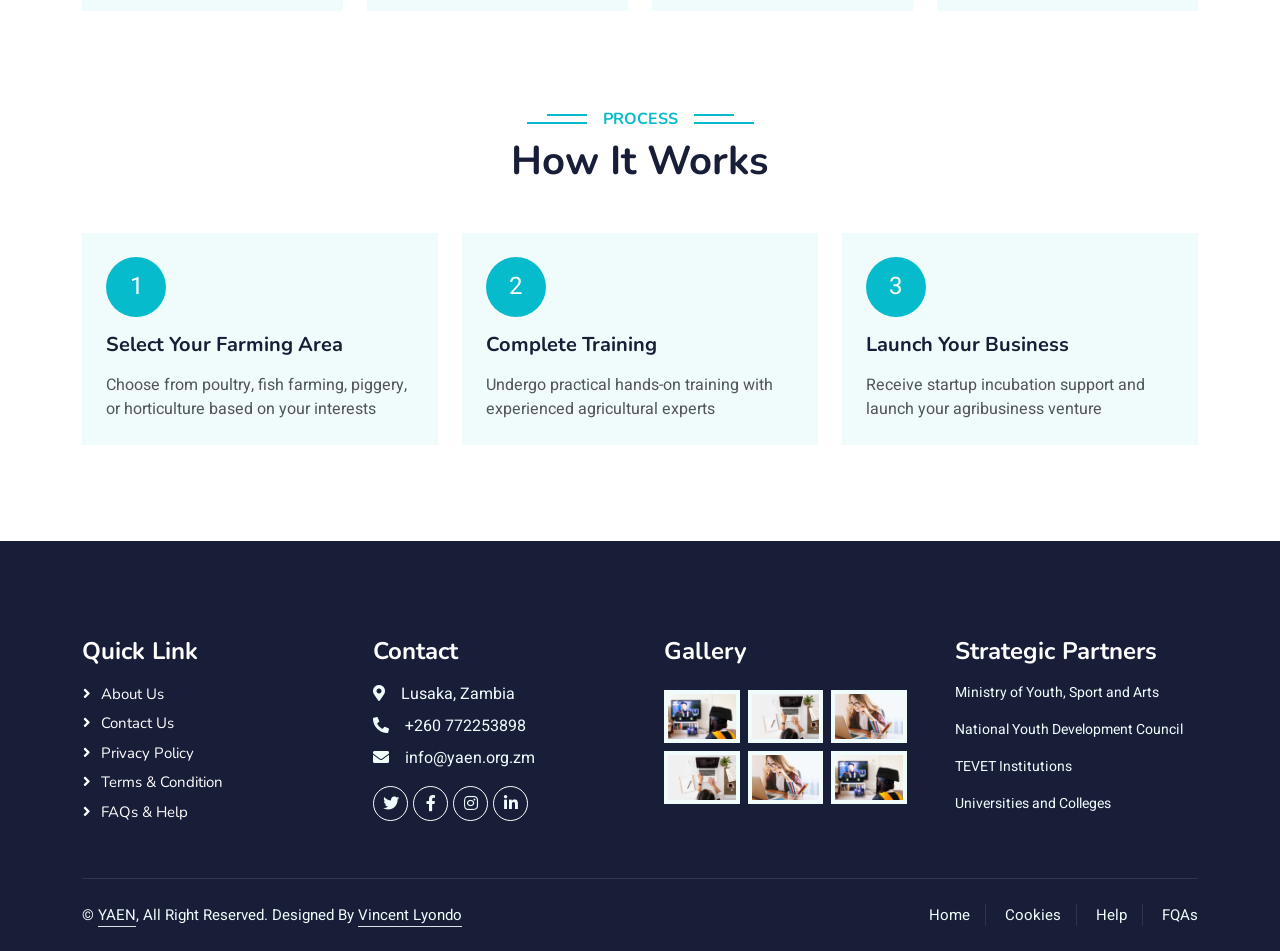
<file: agribusiness.html>
<!DOCTYPE html>
<html lang="en">

<head>
    <meta charset="utf-8">
    <title>Agribusiness - YAEN</title>
    <meta content="width=device-width, initial-scale=1.0" name="viewport">
    <meta content="YAEN, Youth Academic Empowerment Network, agribusiness, farming, entrepreneurship, Zambia" name="keywords">
    <meta content="Access agribusiness training in poultry, fish farming, piggery, horticulture, and startup incubation through YAEN's agribusiness program." name="description">

    <!-- Favicon -->
    <link href="img/favicon.ico" rel="icon">

    <!-- Google Web Fonts -->
    <link rel="preconnect" href="https://fonts.googleapis.com">
    <link rel="preconnect" href="https://fonts.gstatic.com" crossorigin>
    <link href="https://fonts.googleapis.com/css2?family=Heebo:wght@400;500;600&family=Nunito:wght@600;700;800&display=swap" rel="stylesheet">

    <!-- Icon Font Stylesheet -->
    <link href="https://cdnjs.cloudflare.com/ajax/libs/font-awesome/5.10.0/css/all.min.css" rel="stylesheet">
    <link href="https://cdn.jsdelivr.net/npm/bootstrap-icons@1.4.1/font/bootstrap-icons.css" rel="stylesheet">

    <!-- Libraries Stylesheet -->
    <link href="lib/animate/animate.min.css" rel="stylesheet">
    <link href="lib/owlcarousel/assets/owl.carousel.min.css" rel="stylesheet">

    <!-- Customized Bootstrap Stylesheet -->
    <link href="css/bootstrap.min.css" rel="stylesheet">

    <!-- Template Stylesheet -->
    <link href="css/style.css" rel="stylesheet">
</head>

<body>
    <!-- Spinner Start -->
    <div id="spinner" class="show bg-white position-fixed translate-middle w-100 vh-100 top-50 start-50 d-flex align-items-center justify-content-center">
        <div class="spinner-border text-primary" style="width: 3rem; height: 3rem;" role="status">
            <span class="sr-only">Loading...</span>
        </div>
    </div>
    <!-- Spinner End -->


    <!-- Navbar Start -->
    <nav class="navbar navbar-expand-lg bg-white navbar-light shadow sticky-top p-0">
        <a href="index.html" class="navbar-brand d-flex align-items-center px-4 px-lg-5">
            <h2 class="m-0 text-primary"><i class="fa fa-graduation-cap me-3"></i>YAEN</h2>
        </a>
        <button type="button" class="navbar-toggler me-4" data-bs-toggle="collapse" data-bs-target="#navbarCollapse">
            <span class="navbar-toggler-icon"></span>
        </button>
        <div class="collapse navbar-collapse" id="navbarCollapse">
            <div class="navbar-nav ms-auto p-4 p-lg-0">
                <a href="index.html" class="nav-item nav-link">Home</a>
                <a href="about.html" class="nav-item nav-link">About</a>
                <a href="courses.html" class="nav-item nav-link">Programs</a>
                <div class="nav-item dropdown">
                    <a href="#" class="nav-link dropdown-toggle active" data-bs-toggle="dropdown">Services</a>
                    <div class="dropdown-menu fade-down m-0">
                        <a href="scholarships.html" class="dropdown-item">Scholarships</a>
                        <a href="mentorship.html" class="dropdown-item">Mentorship</a>
                        <a href="vocational.html" class="dropdown-item">Vocational Training</a>
                        <a href="digital-skills.html" class="dropdown-item">Digital Skills</a>
                        <a href="agribusiness.html" class="dropdown-item active">Agribusiness</a>
                    </div>
                </div>
                <a href="contact.html" class="nav-item nav-link">Contact</a>
            </div>
            <a href="#" class="btn btn-primary py-4 px-lg-5 d-none d-lg-block">Join YAEN<i class="fa fa-arrow-right ms-3"></i></a>
        </div>
    </nav>
    <!-- Navbar End -->



    <!-- Header Start -->
    <div class="container-fluid bg-primary py-5 mb-5 page-header">
        <div class="container py-5">
            <div class="row justify-content-center">
                <div class="col-lg-10 text-center">
                    <h1 class="display-3 text-white animated slideInDown">Agribusiness & Entrepreneurship</h1>
                    <nav aria-label="breadcrumb">
                        <ol class="breadcrumb justify-content-center">
                            <li class="breadcrumb-item"><a class="text-white" href="index.html">Home</a></li>
                            <li class="breadcrumb-item"><a class="text-white" href="#">Services</a></li>
                            <li class="breadcrumb-item text-white active" aria-current="page">Agribusiness</li>
                        </ol>
                    </nav>
                </div>
            </div>
        </div>
    </div>
    <!-- Header End -->


    <!-- About Program Start -->
    <div class="container-xxl py-5">
        <div class="container">
            <div class="row g-5">
                <div class="col-lg-6 wow fadeInUp" data-wow-delay="0.1s" style="min-height: 400px;">
                    <div class="position-relative h-100">
                        <img class="img-fluid position-absolute w-100 h-100" src="img/about.png" alt="" style="object-fit: cover;">
                    </div>
                </div>
                <div class="col-lg-6 wow fadeInUp" data-wow-delay="0.3s">
                    <h6 class="section-title bg-white text-start text-primary pe-3">About The Program</h6>
                    <h1 class="mb-4">Agribusiness & Entrepreneurship</h1>
                    <p class="mb-4">YAEN's Agribusiness program empowers youth with practical farming skills and entrepreneurial knowledge to create sustainable livelihoods. We provide comprehensive training in poultry farming, fish farming, piggery, and horticulture.</p>
                    <p class="mb-4">Beyond technical farming skills, we offer business model creation workshops and startup incubation support. Our graduates receive guidance on accessing markets, managing finances, and scaling their agricultural enterprises. Over 150 entrepreneurs have launched successful agribusinesses through our program.</p>
                    <div class="row gy-2 gx-4 mb-4">
                        <div class="col-sm-6">
                            <p class="mb-0"><i class="fa fa-arrow-right text-primary me-2"></i>Poultry Farming</p>
                        </div>
                        <div class="col-sm-6">
                            <p class="mb-0"><i class="fa fa-arrow-right text-primary me-2"></i>Fish Farming</p>
                        </div>
                        <div class="col-sm-6">
                            <p class="mb-0"><i class="fa fa-arrow-right text-primary me-2"></i>Startup Incubation</p>
                        </div>
                        <div class="col-sm-6">
                            <p class="mb-0"><i class="fa fa-arrow-right text-primary me-2"></i>Business Development</p>
                        </div>
                    </div>
                    <a class="btn btn-primary py-3 px-5 mt-2" href="contact.html">Start Your Business</a>
                </div>
            </div>
        </div>
    </div>
    <!-- About Program End -->


    <!-- Services Start -->
    <div class="container-xxl py-5">
        <div class="container">
            <div class="text-center wow fadeInUp" data-wow-delay="0.1s">
                <h6 class="section-title bg-white text-center text-primary px-3">What We Offer</h6>
                <h1 class="mb-5">Training Areas</h1>
            </div>
            <div class="row g-4">
                <div class="col-lg-3 col-sm-6 wow fadeInUp" data-wow-delay="0.1s">
                    <div class="service-item text-center pt-3">
                        <div class="p-4">
                            <i class="fa fa-3x fa-dove text-primary mb-4"></i>
                            <h5 class="mb-3">Poultry Farming</h5>
                            <p>Broiler and layer production, hatchery management, and poultry business planning</p>
                        </div>
                    </div>
                </div>
                <div class="col-lg-3 col-sm-6 wow fadeInUp" data-wow-delay="0.3s">
                    <div class="service-item text-center pt-3">
                        <div class="p-4">
                            <i class="fa fa-3x fa-fish text-primary mb-4"></i>
                            <h5 class="mb-3">Fish Farming</h5>
                            <p>Aquaculture techniques, pond management, and fish market development</p>
                        </div>
                    </div>
                </div>
                <div class="col-lg-3 col-sm-6 wow fadeInUp" data-wow-delay="0.5s">
                    <div class="service-item text-center pt-3">
                        <div class="p-4">
                            <i class="fa fa-3x fa-piggy-bank text-primary mb-4"></i>
                            <h5 class="mb-3">Piggery</h5>
                            <p>Pig breeding, feeding management, and pork production business setup</p>
                        </div>
                    </div>
                </div>
                <div class="col-lg-3 col-sm-6 wow fadeInUp" data-wow-delay="0.7s">
                    <div class="service-item text-center pt-3">
                        <div class="p-4">
                            <i class="fa fa-3x fa-seedling text-primary mb-4"></i>
                            <h5 class="mb-3">Horticulture</h5>
                            <p>Vegetable cultivation, greenhouse farming, and market gardening</p>
                        </div>
                    </div>
                </div>
            </div>
        </div>
    </div>
    <!-- Services End -->


    <!-- Process Start -->
    <div class="container-xxl py-5">
        <div class="container">
            <div class="text-center wow fadeInUp" data-wow-delay="0.1s">
                <h6 class="section-title bg-white text-center text-primary px-3">Process</h6>
                <h1 class="mb-5">How It Works</h1>
            </div>
            <div class="row g-4">
                <div class="col-lg-4 col-md-6 wow fadeInUp" data-wow-delay="0.1s">
                    <div class="position-relative overflow-hidden rounded bg-light h-100">
                        <div class="p-4">
                            <div class="d-inline-flex align-items-center justify-content-center bg-primary text-white rounded-circle mb-3" style="width: 60px; height: 60px;">
                                <span class="fs-4">1</span>
                            </div>
                            <h5 class="mb-3">Select Your Farming Area</h5>
                            <p class="mb-0">Choose from poultry, fish farming, piggery, or horticulture based on your interests</p>
                        </div>
                    </div>
                </div>
                <div class="col-lg-4 col-md-6 wow fadeInUp" data-wow-delay="0.3s">
                    <div class="position-relative overflow-hidden rounded bg-light h-100">
                        <div class="p-4">
                            <div class="d-inline-flex align-items-center justify-content-center bg-primary text-white rounded-circle mb-3" style="width: 60px; height: 60px;">
                                <span class="fs-4">2</span>
                            </div>
                            <h5 class="mb-3">Complete Training</h5>
                            <p class="mb-0">Undergo practical hands-on training with experienced agricultural experts</p>
                        </div>
                    </div>
                </div>
                <div class="col-lg-4 col-md-6 wow fadeInUp" data-wow-delay="0.5s">
                    <div class="position-relative overflow-hidden rounded bg-light h-100">
                        <div class="p-4">
                            <div class="d-inline-flex align-items-center justify-content-center bg-primary text-white rounded-circle mb-3" style="width: 60px; height: 60px;">
                                <span class="fs-4">3</span>
                            </div>
                            <h5 class="mb-3">Launch Your Business</h5>
                            <p class="mb-0">Receive startup incubation support and launch your agribusiness venture</p>
                        </div>
                    </div>
                </div>
            </div>
        </div>
    </div>
    <!-- Process End -->


    <!-- Footer Start -->
    <div class="container-fluid bg-dark text-light footer pt-5 mt-5 wow fadeIn" data-wow-delay="0.1s">
        <div class="container py-5">
            <div class="row g-5">
                <div class="col-lg-3 col-md-6">
                    <h4 class="text-white mb-3">Quick Link</h4>
                    <a class="btn btn-link" href="about.html">About Us</a>
                    <a class="btn btn-link" href="contact.html">Contact Us</a>
                    <a class="btn btn-link" href="">Privacy Policy</a>
                    <a class="btn btn-link" href="">Terms & Condition</a>
                    <a class="btn btn-link" href="">FAQs & Help</a>
                </div>
                <div class="col-lg-3 col-md-6">
                    <h4 class="text-white mb-3">Contact</h4>
                    <p class="mb-2"><i class="fa fa-map-marker-alt me-3"></i>Lusaka, Zambia</p>
                    <p class="mb-2"><i class="fa fa-phone-alt me-3"></i>+260 772253898</p>
                    <p class="mb-2"><i class="fa fa-envelope me-3"></i>info@yaen.org.zm</p>
                    <div class="d-flex pt-2">
                        <a class="btn btn-outline-light btn-social" href=""><i class="fab fa-twitter"></i></a>
                        <a class="btn btn-outline-light btn-social" href=""><i class="fab fa-facebook-f"></i></a>
                        <a class="btn btn-outline-light btn-social" href=""><i class="fab fa-instagram"></i></a>
                        <a class="btn btn-outline-light btn-social" href=""><i class="fab fa-linkedin-in"></i></a>
                    </div>
                </div>
                <div class="col-lg-3 col-md-6">
                    <h4 class="text-white mb-3">Gallery</h4>
                    <div class="row g-2 pt-2">
                        <div class="col-4">
                            <img class="img-fluid bg-light p-1" src="img/course-1.jpg" alt="">
                        </div>
                        <div class="col-4">
                            <img class="img-fluid bg-light p-1" src="img/course-2.jpg" alt="">
                        </div>
                        <div class="col-4">
                            <img class="img-fluid bg-light p-1" src="img/course-3.jpg" alt="">
                        </div>
                        <div class="col-4">
                            <img class="img-fluid bg-light p-1" src="img/course-2.jpg" alt="">
                        </div>
                        <div class="col-4">
                            <img class="img-fluid bg-light p-1" src="img/course-3.jpg" alt="">
                        </div>
                        <div class="col-4">
                            <img class="img-fluid bg-light p-1" src="img/course-1.jpg" alt="">
                        </div>
                    </div>
                </div>
                <div class="col-lg-3 col-md-6">
                    <h4 class="text-white mb-3">Strategic Partners</h4>
                    <p class="small">Ministry of Youth, Sport and Arts</p>
                    <p class="small">National Youth Development Council</p>
                    <p class="small">TEVET Institutions</p>
                    <p class="small">Universities and Colleges</p>
                </div>
            </div>
        </div>
        <div class="container">
            <div class="copyright">
                <div class="row">
                    <div class="col-md-6 text-center text-md-start mb-3 mb-md-0">
                        &copy; <a class="border-bottom" href="#">YAEN</a>, All Right Reserved.
                        Designed By <a class="border-bottom" href="https://vincentlyondo.vercel.app">Vincent Lyondo</a>
                    </div>
                    <div class="col-md-6 text-center text-md-end">
                        <div class="footer-menu">
                            <a href="index.html">Home</a>
                            <a href="">Cookies</a>
                            <a href="">Help</a>
                            <a href="">FQAs</a>
                        </div>
                    </div>
                </div>
            </div>
        </div>
    </div>
    <!-- Footer End -->


    <!-- Back to Top -->
    <a href="#" class="btn btn-lg btn-primary btn-lg-square back-to-top"><i class="bi bi-arrow-up"></i></a>


    <!-- JavaScript Libraries -->
    <script src="https://code.jquery.com/jquery-3.4.1.min.js"></script>
    <script src="https://cdn.jsdelivr.net/npm/bootstrap@5.0.0/dist/js/bootstrap.bundle.min.js"></script>
    <script src="lib/wow/wow.min.js"></script>
    <script src="lib/easing/easing.min.js"></script>
    <script src="lib/waypoints/waypoints.min.js"></script>
    <script src="lib/owlcarousel/owl.carousel.min.js"></script>

    <!-- Template Javascript -->
    <script src="js/main.js"></script>
</body>

</html>
</file>
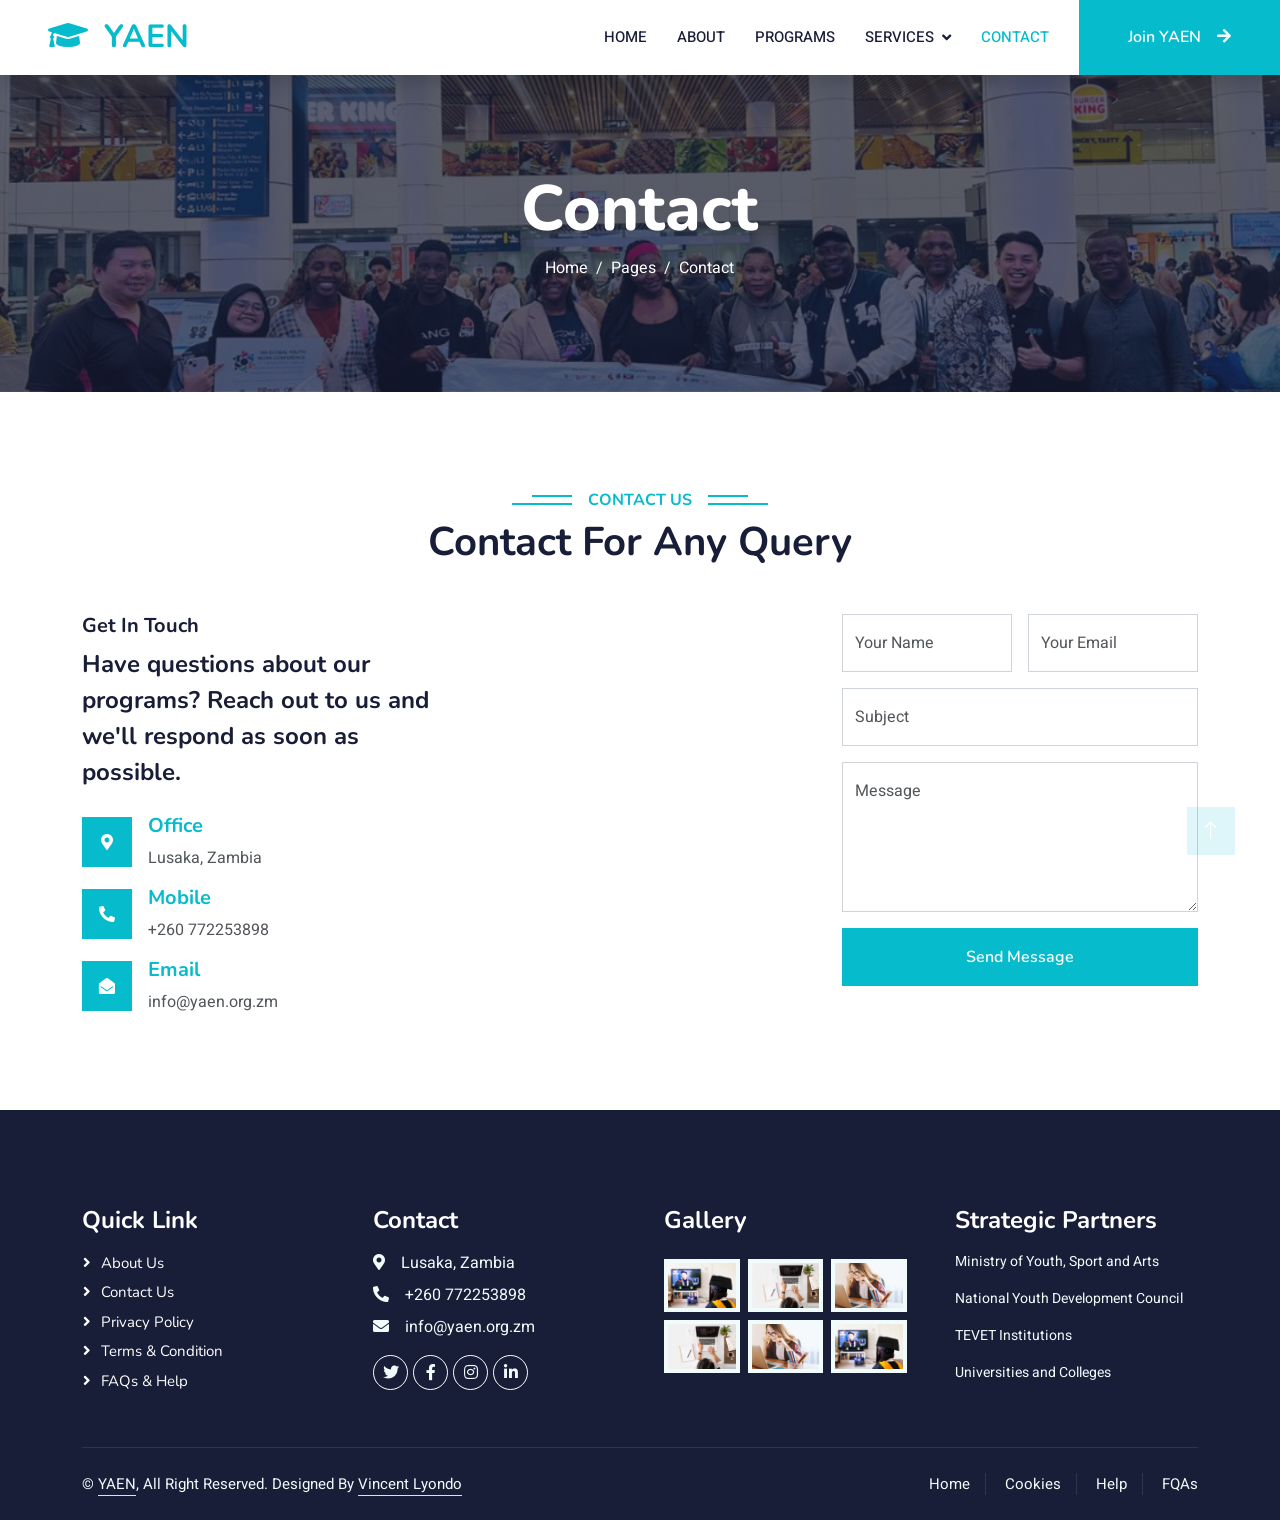
<file: contact.html>
<!DOCTYPE html>
<html lang="en">

<head>
    <meta charset="utf-8">
    <title>Contact - YAEN</title>
    <meta content="width=device-width, initial-scale=1.0" name="viewport">
    <meta content="YAEN, Youth Academic Empowerment Network, contact, Zambia, youth development" name="keywords">
    <meta content="Contact YAEN for inquiries about our programs, mentorship, scholarships, and youth empowerment initiatives." name="description">

    <!-- Favicon -->
    <link href="img/favicon.ico" rel="icon">

    <!-- Google Web Fonts -->
    <link rel="preconnect" href="https://fonts.googleapis.com">
    <link rel="preconnect" href="https://fonts.gstatic.com" crossorigin>
    <link href="https://fonts.googleapis.com/css2?family=Heebo:wght@400;500;600&family=Nunito:wght@600;700;800&display=swap" rel="stylesheet">

    <!-- Icon Font Stylesheet -->
    <link href="https://cdnjs.cloudflare.com/ajax/libs/font-awesome/5.10.0/css/all.min.css" rel="stylesheet">
    <link href="https://cdn.jsdelivr.net/npm/bootstrap-icons@1.4.1/font/bootstrap-icons.css" rel="stylesheet">

    <!-- Libraries Stylesheet -->
    <link href="lib/animate/animate.min.css" rel="stylesheet">
    <link href="lib/owlcarousel/assets/owl.carousel.min.css" rel="stylesheet">

    <!-- Customized Bootstrap Stylesheet -->
    <link href="css/bootstrap.min.css" rel="stylesheet">

    <!-- Template Stylesheet -->
    <link href="css/style.css" rel="stylesheet">
</head>

<body>
    <!-- Spinner Start -->
    <div id="spinner" class="show bg-white position-fixed translate-middle w-100 vh-100 top-50 start-50 d-flex align-items-center justify-content-center">
        <div class="spinner-border text-primary" style="width: 3rem; height: 3rem;" role="status">
            <span class="sr-only">Loading...</span>
        </div>
    </div>
    <!-- Spinner End -->

    <!-- Navbar Start -->
    <nav class="navbar navbar-expand-lg bg-white navbar-light shadow sticky-top p-0">
        <a href="index.html" class="navbar-brand d-flex align-items-center px-4 px-lg-5">
            <h2 class="m-0 text-primary"><i class="fa fa-graduation-cap me-3"></i>YAEN</h2>
        </a>
        <button type="button" class="navbar-toggler me-4" data-bs-toggle="collapse" data-bs-target="#navbarCollapse">
            <span class="navbar-toggler-icon"></span>
        </button>
        <div class="collapse navbar-collapse" id="navbarCollapse">
            <div class="navbar-nav ms-auto p-4 p-lg-0">
                <a href="index.html" class="nav-item nav-link">Home</a>
                <a href="about.html" class="nav-item nav-link">About</a>
                <a href="courses.html" class="nav-item nav-link">Programs</a>
                <div class="nav-item dropdown">
                    <a href="#" class="nav-link dropdown-toggle" data-bs-toggle="dropdown">Services</a>
                    <div class="dropdown-menu fade-down m-0">
                        <a href="scholarships.html" class="dropdown-item">Scholarships</a>
                        <a href="mentorship.html" class="dropdown-item">Mentorship</a>
                        <a href="vocational.html" class="dropdown-item">Vocational Training</a>
                        <a href="digital-skills.html" class="dropdown-item">Digital Skills</a>
                        <a href="agribusiness.html" class="dropdown-item">Agribusiness</a>
                    </div>
                </div>
                <a href="contact.html" class="nav-item nav-link active">Contact</a>
            </div>
            <a href="#" class="btn btn-primary py-4 px-lg-5 d-none d-lg-block">Join YAEN<i class="fa fa-arrow-right ms-3"></i></a>
        </div>
    </nav>
    <!-- Navbar End -->


    <!-- Header Start -->
    <div class="container-fluid bg-primary py-5 mb-5 page-header">
        <div class="container py-5">
            <div class="row justify-content-center">
                <div class="col-lg-10 text-center">
                    <h1 class="display-3 text-white animated slideInDown">Contact</h1>
                    <nav aria-label="breadcrumb">
                        <ol class="breadcrumb justify-content-center">
                            <li class="breadcrumb-item"><a class="text-white" href="#">Home</a></li>
                            <li class="breadcrumb-item"><a class="text-white" href="#">Pages</a></li>
                            <li class="breadcrumb-item text-white active" aria-current="page">Contact</li>
                        </ol>
                    </nav>
                </div>
            </div>
        </div>
    </div>
    <!-- Header End -->


    <!-- Contact Start -->
    <div class="container-xxl py-5">
        <div class="container">
            <div class="text-center wow fadeInUp" data-wow-delay="0.1s">
                <h6 class="section-title bg-white text-center text-primary px-3">Contact Us</h6>
                <h1 class="mb-5">Contact For Any Query</h1>
            </div>
            <div class="row g-4">
                <div class="col-lg-4 col-md-6 wow fadeInUp" data-wow-delay="0.1s">
                    <h5>Get In Touch</h5>
                    <h4 class="mb-4 lh-base">Have questions about our programs? Reach out to us and we'll respond as soon as possible.</h4>
                    <div class="d-flex align-items-center mb-3">
                        <div class="d-flex align-items-center justify-content-center flex-shrink-0 bg-primary" style="width: 50px; height: 50px;">
                            <i class="fa fa-map-marker-alt text-white"></i>
                        </div>
                        <div class="ms-3">
                            <h5 class="text-primary">Office</h5>
                            <p class="mb-0">Lusaka, Zambia</p>
                        </div>
                    </div>
                    <div class="d-flex align-items-center mb-3">
                        <div class="d-flex align-items-center justify-content-center flex-shrink-0 bg-primary" style="width: 50px; height: 50px;">
                            <i class="fa fa-phone-alt text-white"></i>
                        </div>
                        <div class="ms-3">
                            <h5 class="text-primary">Mobile</h5>
                            <p class="mb-0">+260 772253898</p>
                        </div>
                    </div>
                    <div class="d-flex align-items-center">
                        <div class="d-flex align-items-center justify-content-center flex-shrink-0 bg-primary" style="width: 50px; height: 50px;">
                            <i class="fa fa-envelope-open text-white"></i>
                        </div>
                        <div class="ms-3">
                            <h5 class="text-primary">Email</h5>
                            <p class="mb-0">info@yaen.org.zm</p>
                        </div>
                    </div>
                </div>
                <div class="col-lg-4 col-md-6 wow fadeInUp" data-wow-delay="0.3s">
                    <iframe class="position-relative rounded w-100 h-100"
                        src="https://www.google.com/maps/embed?pb=!1m18!1m12!1m3!1d15389.123456789!2d28.287123!3d-15.416667!2m3!1f0!2f0!3f0!3m2!1i1024!2i768!4f13.1!3m3!1m2!1s0x1940f4a2e3c4d5f6%3A0x123456789abcdef!2sLusaka%2C%20Zambia!5e0!3m2!1sen!2sbd!4v1603794290143!5m2!1sen!2sbd"
                        frameborder="0" style="min-height: 300px; border:0;" allowfullscreen="" aria-hidden="false"
                        tabindex="0"></iframe>
                </div>
                <div class="col-lg-4 col-md-12 wow fadeInUp" data-wow-delay="0.5s">
                    <form id="contactForm">
                        <div class="row g-3">
                            <div class="col-md-6">
                                <div class="form-floating">
                                    <input type="text" class="form-control" id="name" placeholder="Your Name" required>
                                    <label for="name">Your Name</label>
                                </div>
                            </div>
                            <div class="col-md-6">
                                <div class="form-floating">
                                    <input type="email" class="form-control" id="email" placeholder="Your Email" required>
                                    <label for="email">Your Email</label>
                                </div>
                            </div>
                            <div class="col-12">
                                <div class="form-floating">
                                    <input type="text" class="form-control" id="subject" placeholder="Subject" required>
                                    <label for="subject">Subject</label>
                                </div>
                            </div>
                            <div class="col-12">
                                <div class="form-floating">
                                    <textarea class="form-control" placeholder="Leave a message here" id="message" style="height: 150px" required></textarea>
                                    <label for="message">Message</label>
                                </div>
                            </div>
                            <div class="col-12">
                                <button class="btn btn-primary w-100 py-3" type="submit">Send Message</button>
                            </div>
                        </div>
                    </form>
                </div>
            </div>
        </div>
    </div>
    <!-- Contact End -->


    <!-- Footer Start -->
    <div class="container-fluid bg-dark text-light footer pt-5 mt-5 wow fadeIn" data-wow-delay="0.1s">
        <div class="container py-5">
            <div class="row g-5">
                <div class="col-lg-3 col-md-6">
                    <h4 class="text-white mb-3">Quick Link</h4>
                    <a class="btn btn-link" href="">About Us</a>
                    <a class="btn btn-link" href="">Contact Us</a>
                    <a class="btn btn-link" href="">Privacy Policy</a>
                    <a class="btn btn-link" href="">Terms & Condition</a>
                    <a class="btn btn-link" href="">FAQs & Help</a>
                </div>
                <div class="col-lg-3 col-md-6">
                    <h4 class="text-white mb-3">Contact</h4>
                    <p class="mb-2"><i class="fa fa-map-marker-alt me-3"></i>Lusaka, Zambia</p>
                    <p class="mb-2"><i class="fa fa-phone-alt me-3"></i>+260 772253898</p>
                    <p class="mb-2"><i class="fa fa-envelope me-3"></i>info@yaen.org.zm</p>
                    <div class="d-flex pt-2">
                        <a class="btn btn-outline-light btn-social" href=""><i class="fab fa-twitter"></i></a>
                        <a class="btn btn-outline-light btn-social" href=""><i class="fab fa-facebook-f"></i></a>
                        <a class="btn btn-outline-light btn-social" href=""><i class="fab fa-instagram"></i></a>
                        <a class="btn btn-outline-light btn-social" href=""><i class="fab fa-linkedin-in"></i></a>
                    </div>
                </div>
                <div class="col-lg-3 col-md-6">
                    <h4 class="text-white mb-3">Gallery</h4>
                    <div class="row g-2 pt-2">
                        <div class="col-4">
                            <img class="img-fluid bg-light p-1" src="img/course-1.jpg" alt="">
                        </div>
                        <div class="col-4">
                            <img class="img-fluid bg-light p-1" src="img/course-2.jpg" alt="">
                        </div>
                        <div class="col-4">
                            <img class="img-fluid bg-light p-1" src="img/course-3.jpg" alt="">
                        </div>
                        <div class="col-4">
                            <img class="img-fluid bg-light p-1" src="img/course-2.jpg" alt="">
                        </div>
                        <div class="col-4">
                            <img class="img-fluid bg-light p-1" src="img/course-3.jpg" alt="">
                        </div>
                        <div class="col-4">
                            <img class="img-fluid bg-light p-1" src="img/course-1.jpg" alt="">
                        </div>
                    </div>
                </div>
                <div class="col-lg-3 col-md-6">
                    <h4 class="text-white mb-3">Strategic Partners</h4>
                    <p class="small">Ministry of Youth, Sport and Arts</p>
                    <p class="small">National Youth Development Council</p>
                    <p class="small">TEVET Institutions</p>
                    <p class="small">Universities and Colleges</p>
                </div>
            </div>
        </div>
        <div class="container">
            <div class="copyright">
                <div class="row">
                    <div class="col-md-6 text-center text-md-start mb-3 mb-md-0">
                        &copy; <a class="border-bottom" href="#">YAEN</a>, All Right Reserved.

                        <!--/*** The author’s attribution link must remain intact in the template. ***/-->
                        <!--/*** If you wish to remove this credit link, please purchase the Pro Version . ***/-->
                        Designed By <a class="border-bottom" href="https://vincentlyondo.vercel.app">Vincent Lyondo</a>
                    </div>
                    <div class="col-md-6 text-center text-md-end">
                        <div class="footer-menu">
                            <a href="">Home</a>
                            <a href="">Cookies</a>
                            <a href="">Help</a>
                            <a href="">FQAs</a>
                        </div>
                    </div>
                </div>
            </div>
        </div>
    </div>
    <!-- Footer End -->


    <!-- Back to Top -->
    <a href="#" class="btn btn-lg btn-primary btn-lg-square back-to-top"><i class="bi bi-arrow-up"></i></a>


    <!-- JavaScript Libraries -->
    <script src="https://code.jquery.com/jquery-3.4.1.min.js"></script>
    <script src="https://cdn.jsdelivr.net/npm/bootstrap@5.0.0/dist/js/bootstrap.bundle.min.js"></script>
    <script src="lib/wow/wow.min.js"></script>
    <script src="lib/easing/easing.min.js"></script>
    <script src="lib/waypoints/waypoints.min.js"></script>
    <script src="lib/owlcarousel/owl.carousel.min.js"></script>

    <!-- Template Javascript -->
    <script src="js/main.js"></script>
    <script>
        document.getElementById('contactForm').addEventListener('submit', function(e) {
            e.preventDefault();
            
            var name = document.getElementById('name').value;
            var email = document.getElementById('email').value;
            var subject = document.getElementById('subject').value;
            var message = document.getElementById('message').value;
            
            var mailtoLink = 'mailto:info@yaen.org.zm?subject=' + encodeURIComponent(subject) + '&body=' + encodeURIComponent('Name: ' + name + '\nEmail: ' + email + '\n\nMessage:\n' + message);
            
            window.location.href = mailtoLink;
        });
    </script>
</body>

</html>
</file>
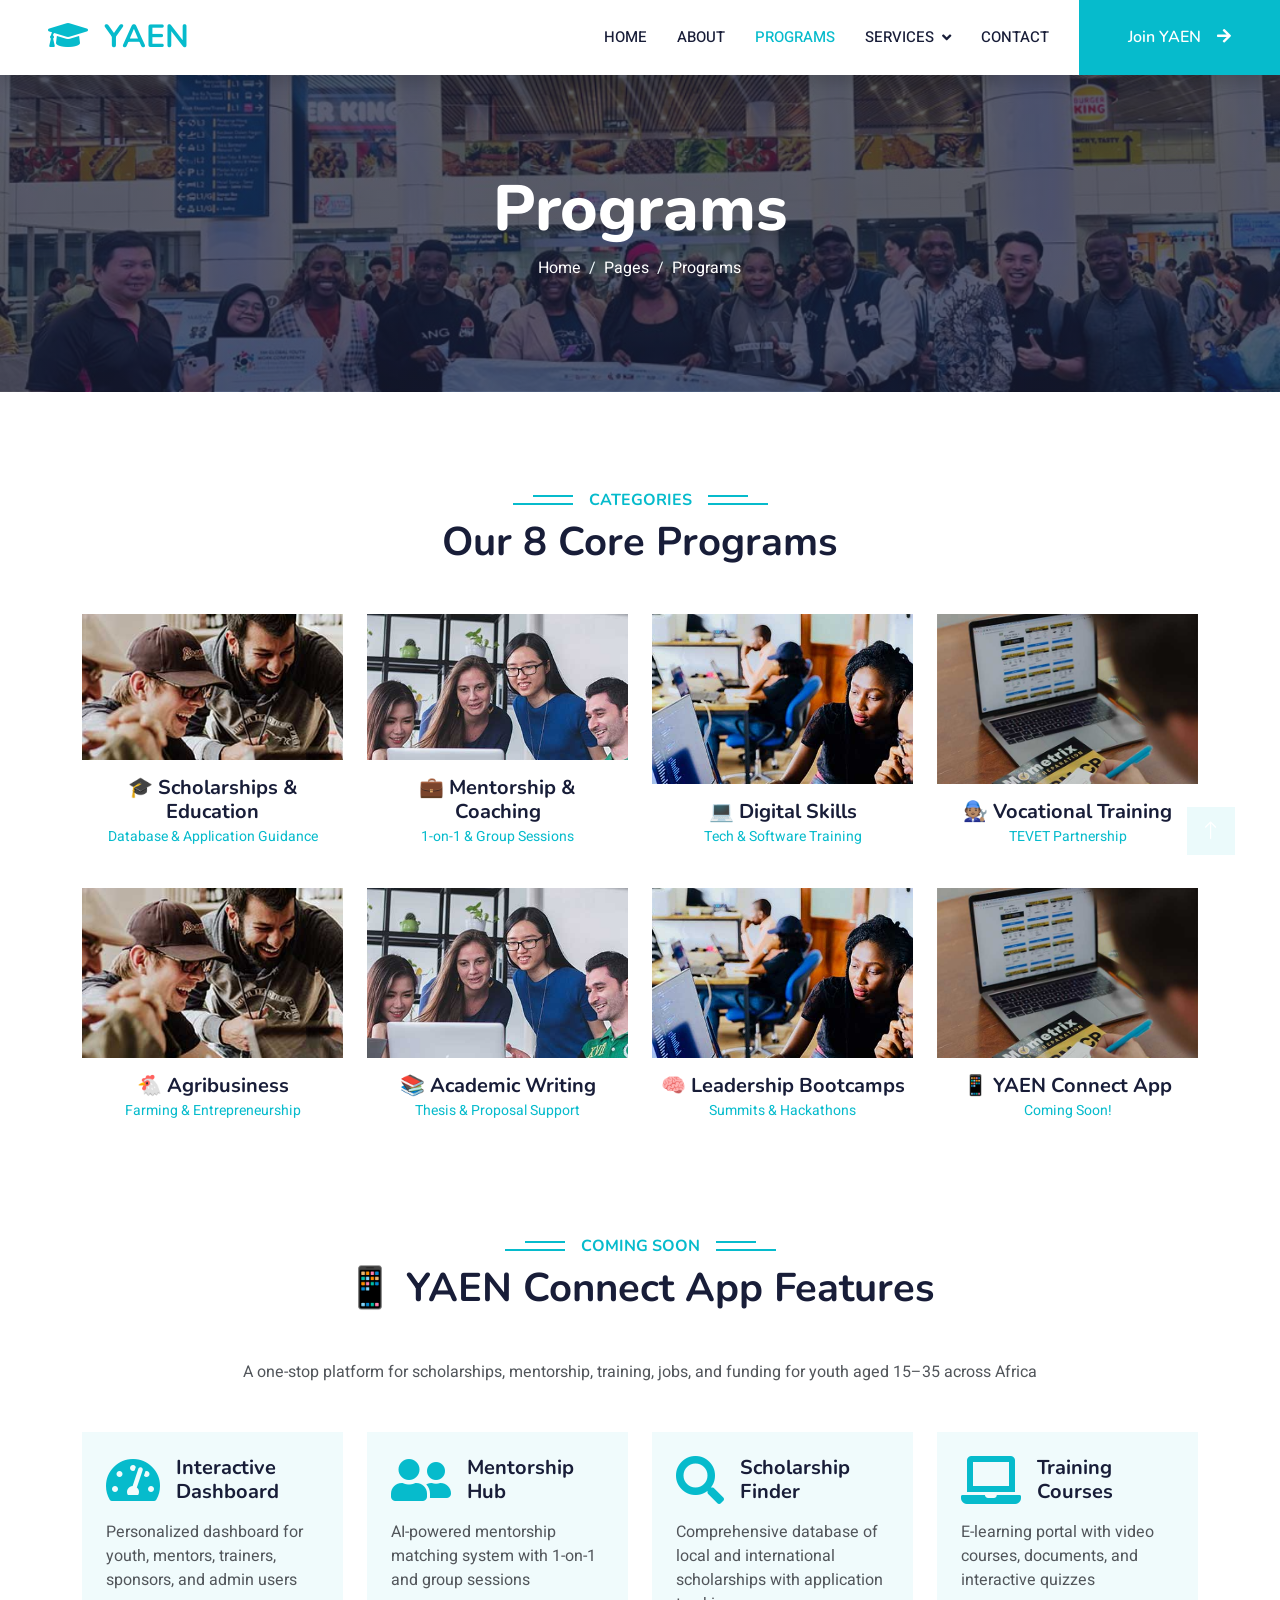
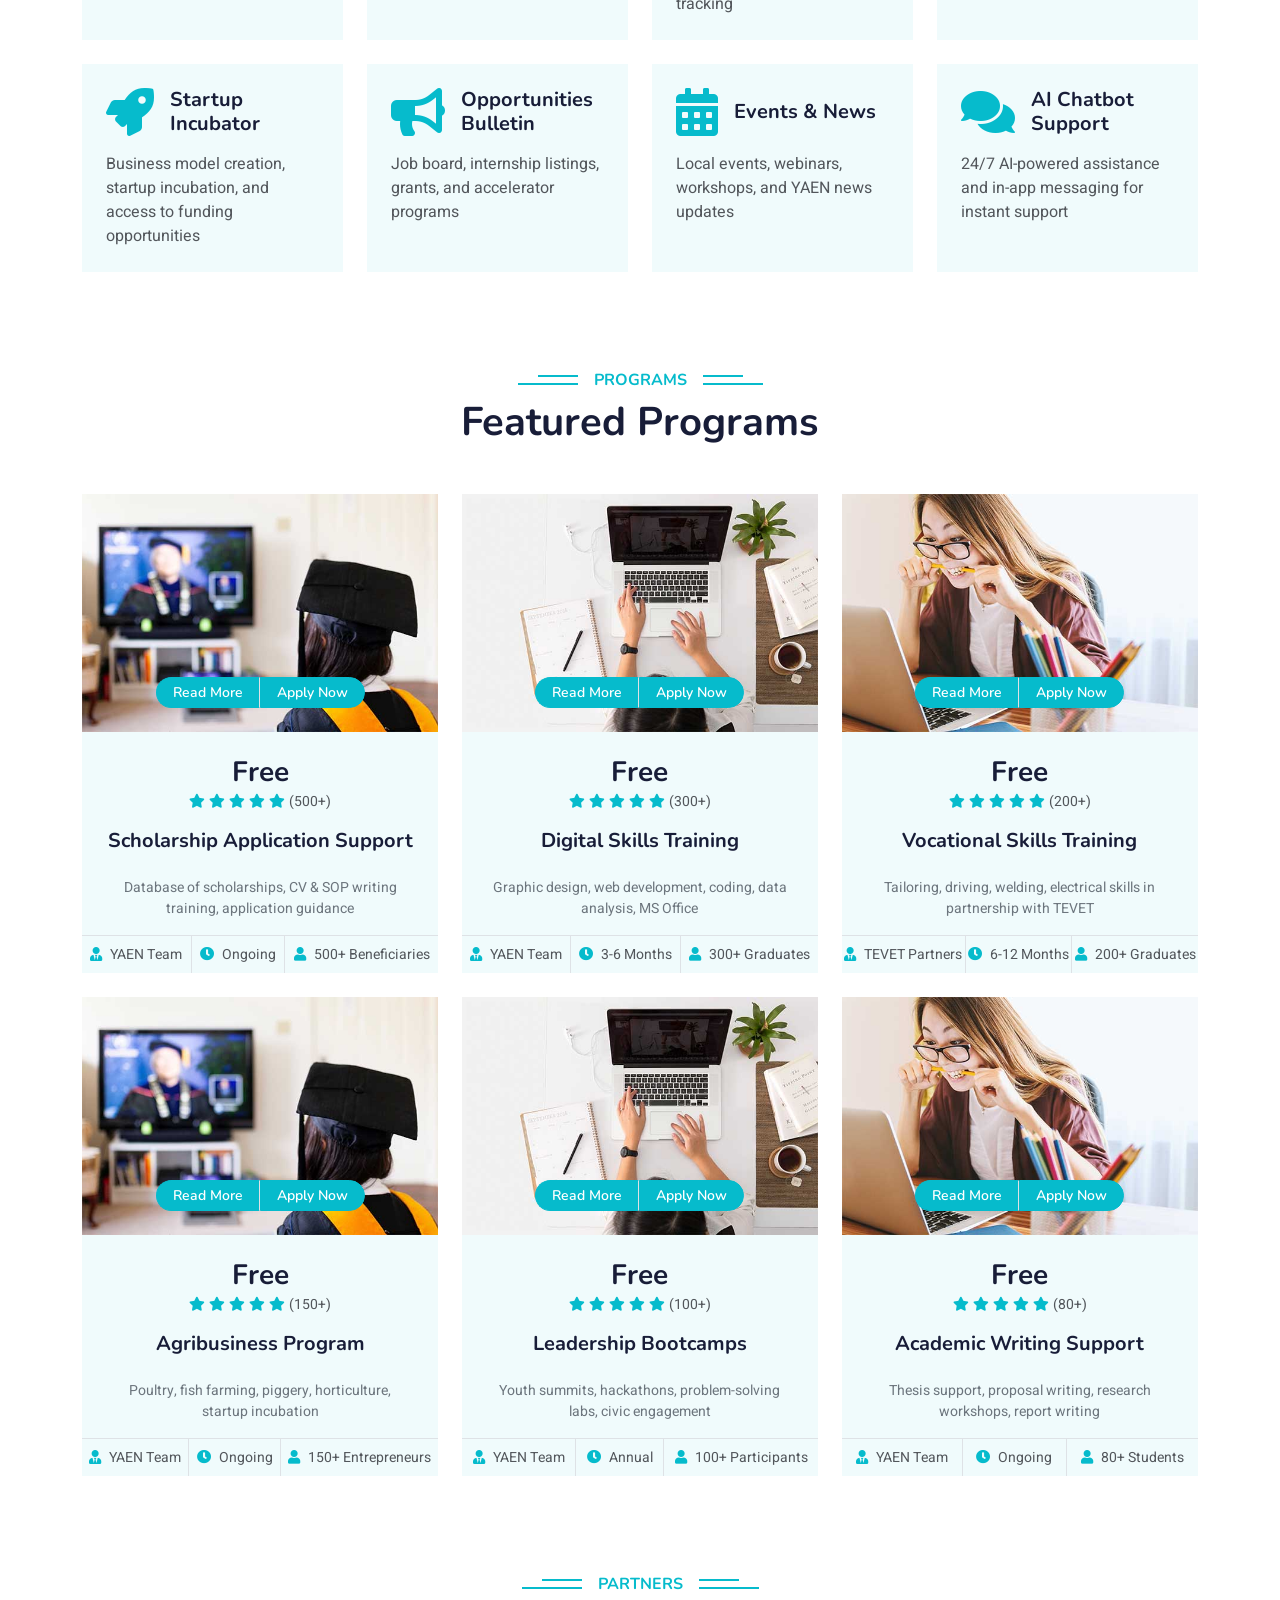
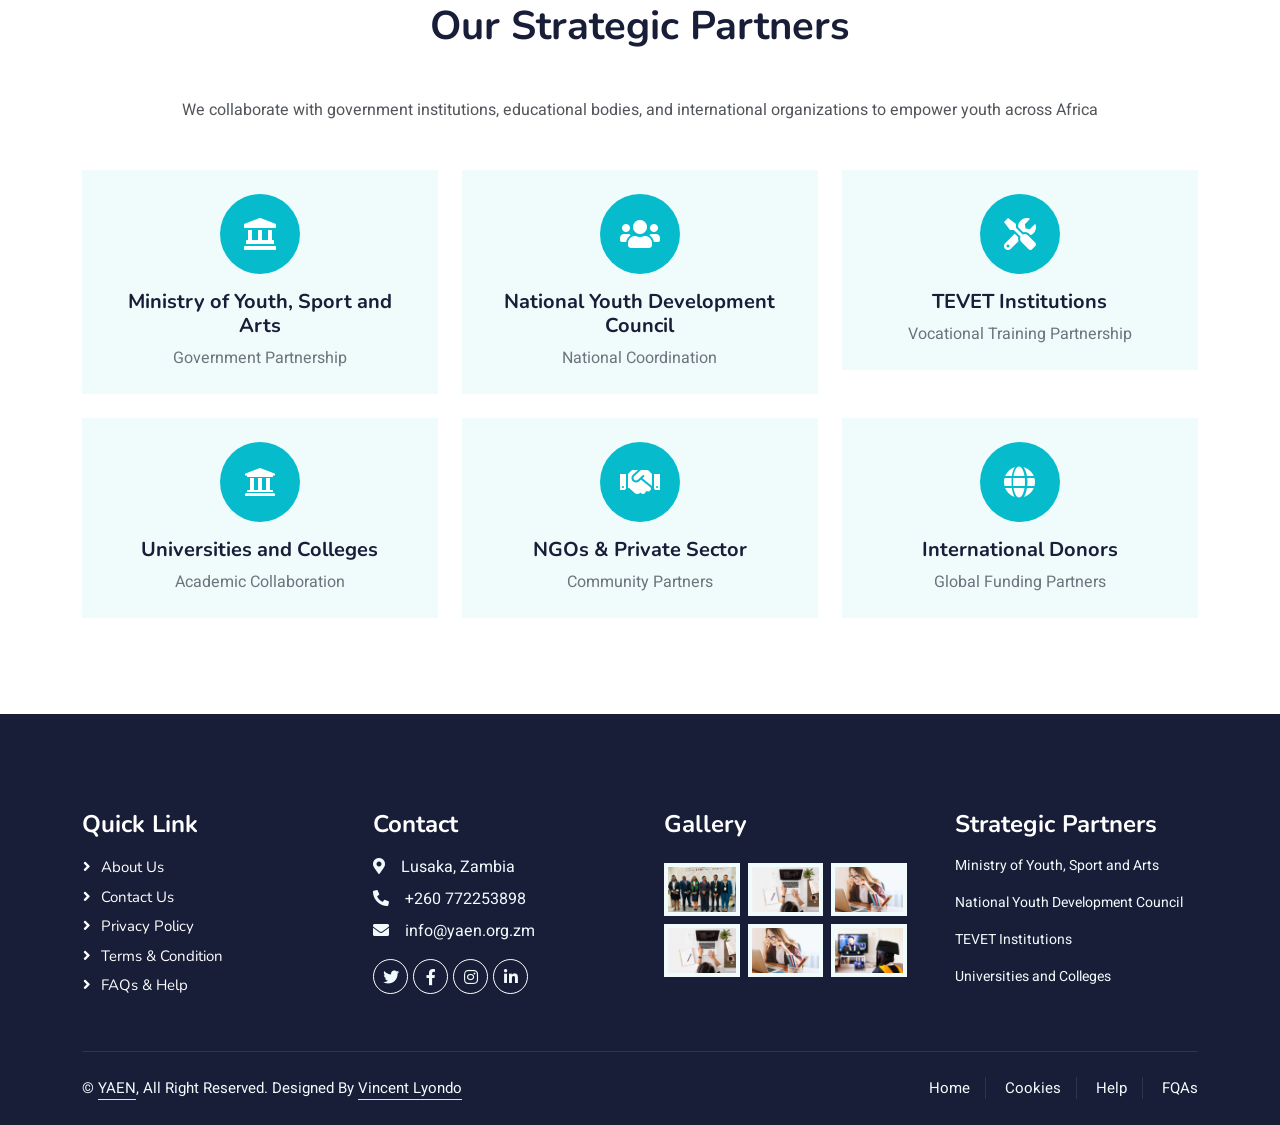
<file: courses.html>
<!DOCTYPE html>
<html lang="en">

<head>
    <meta charset="utf-8">
    <title>YAEN - Youth Academic Empowerment Network</title>
    <meta content="width=device-width, initial-scale=1.0" name="viewport">
    <meta content="YAEN, Youth Academic Empowerment Network, education, mentorship, scholarships, vocational training, digital skills, Zambia, youth development" name="keywords">
    <meta content="Empowering young people across Africa with education, skills development, mentorship, and innovation opportunities for sustainable livelihoods." name="description">

    <!-- Favicon -->
    <link href="img/favicon.ico" rel="icon">

    <!-- Google Web Fonts -->
    <link rel="preconnect" href="https://fonts.googleapis.com">
    <link rel="preconnect" href="https://fonts.gstatic.com" crossorigin>
    <link href="https://fonts.googleapis.com/css2?family=Heebo:wght@400;500;600&family=Nunito:wght@600;700;800&display=swap" rel="stylesheet">

    <!-- Icon Font Stylesheet -->
    <link href="https://cdnjs.cloudflare.com/ajax/libs/font-awesome/5.10.0/css/all.min.css" rel="stylesheet">
    <link href="https://cdn.jsdelivr.net/npm/bootstrap-icons@1.4.1/font/bootstrap-icons.css" rel="stylesheet">

    <!-- Libraries Stylesheet -->
    <link href="lib/animate/animate.min.css" rel="stylesheet">
    <link href="lib/owlcarousel/assets/owl.carousel.min.css" rel="stylesheet">

    <!-- Customized Bootstrap Stylesheet -->
    <link href="css/bootstrap.min.css" rel="stylesheet">

    <!-- Template Stylesheet -->
    <link href="css/style.css" rel="stylesheet">
</head>

<body>
    <!-- Spinner Start -->
    <div id="spinner" class="show bg-white position-fixed translate-middle w-100 vh-100 top-50 start-50 d-flex align-items-center justify-content-center">
        <div class="spinner-border text-primary" style="width: 3rem; height: 3rem;" role="status">
            <span class="sr-only">Loading...</span>
        </div>
    </div>
    <!-- Spinner End -->


    <!-- Navbar Start -->
    <nav class="navbar navbar-expand-lg bg-white navbar-light shadow sticky-top p-0">
        <a href="index.html" class="navbar-brand d-flex align-items-center px-4 px-lg-5">
            <h2 class="m-0 text-primary"><i class="fa fa-graduation-cap me-3"></i>YAEN</h2>
        </a>
        <button type="button" class="navbar-toggler me-4" data-bs-toggle="collapse" data-bs-target="#navbarCollapse">
            <span class="navbar-toggler-icon"></span>
        </button>
        <div class="collapse navbar-collapse" id="navbarCollapse">
            <div class="navbar-nav ms-auto p-4 p-lg-0">
                <a href="index.html" class="nav-item nav-link">Home</a>
                <a href="about.html" class="nav-item nav-link">About</a>
                <a href="courses.html" class="nav-item nav-link active">Programs</a>
                <div class="nav-item dropdown">
                    <a href="#" class="nav-link dropdown-toggle" data-bs-toggle="dropdown">Services</a>
                    <div class="dropdown-menu fade-down m-0">
                        <a href="scholarships.html" class="dropdown-item">Scholarships</a>
                        <a href="mentorship.html" class="dropdown-item">Mentorship</a>
                        <a href="vocational.html" class="dropdown-item">Vocational Training</a>
                        <a href="digital-skills.html" class="dropdown-item">Digital Skills</a>
                        <a href="agribusiness.html" class="dropdown-item">Agribusiness</a>
                    </div>
                </div>
                <a href="contact.html" class="nav-item nav-link">Contact</a>
            </div>
            <a href="#" class="btn btn-primary py-4 px-lg-5 d-none d-lg-block">Join YAEN<i class="fa fa-arrow-right ms-3"></i></a>
        </div>
    </nav>
    <!-- Navbar End -->



    <!-- Header Start -->
    <div class="container-fluid bg-primary py-5 mb-5 page-header">
        <div class="container py-5">
            <div class="row justify-content-center">
                <div class="col-lg-10 text-center">
                    <h1 class="display-3 text-white animated slideInDown">Programs</h1>
                    <nav aria-label="breadcrumb">
                        <ol class="breadcrumb justify-content-center">
                            <li class="breadcrumb-item"><a class="text-white" href="#">Home</a></li>
                            <li class="breadcrumb-item"><a class="text-white" href="#">Pages</a></li>
                            <li class="breadcrumb-item text-white active" aria-current="page">Programs</li>
                        </ol>
                    </nav>
                </div>
            </div>
        </div>
    </div>
    <!-- Header End -->


    <!-- Categories Start -->
    <div class="container-xxl py-5 category">
        <div class="container">
            <div class="text-center wow fadeInUp" data-wow-delay="0.1s">
                <h6 class="section-title bg-white text-center text-primary px-3">Categories</h6>
                <h1 class="mb-5">Our 8 Core Programs</h1>
            </div>
            <div class="row g-4">
                <div class="col-lg-3 col-md-6 wow zoomIn" data-wow-delay="0.1s">
                    <a class="position-relative d-block overflow-hidden h-100" href="">
                        <img class="img-fluid w-100" src="img/cat-1.jpg" alt="" style="height: 250px; object-fit: cover;">
                        <div class="bg-white text-center position-absolute bottom-0 start-0 w-100 py-3 px-2">
                            <h5 class="m-0">🎓 Scholarships & Education</h5>
                            <small class="text-primary">Database & Application Guidance</small>
                        </div>
                    </a>
                </div>
                <div class="col-lg-3 col-md-6 wow zoomIn" data-wow-delay="0.2s">
                    <a class="position-relative d-block overflow-hidden h-100" href="">
                        <img class="img-fluid w-100" src="img/cat-2.jpg" alt="" style="height: 250px; object-fit: cover;">
                        <div class="bg-white text-center position-absolute bottom-0 start-0 w-100 py-3 px-2">
                            <h5 class="m-0">💼 Mentorship & Coaching</h5>
                            <small class="text-primary">1-on-1 & Group Sessions</small>
                        </div>
                    </a>
                </div>
                <div class="col-lg-3 col-md-6 wow zoomIn" data-wow-delay="0.3s">
                    <a class="position-relative d-block overflow-hidden h-100" href="">
                        <img class="img-fluid w-100" src="img/cat-3.jpg" alt="" style="height: 250px; object-fit: cover;">
                        <div class="bg-white text-center position-absolute bottom-0 start-0 w-100 py-3 px-2">
                            <h5 class="m-0">💻 Digital Skills</h5>
                            <small class="text-primary">Tech & Software Training</small>
                        </div>
                    </a>
                </div>
                <div class="col-lg-3 col-md-6 wow zoomIn" data-wow-delay="0.4s">
                    <a class="position-relative d-block overflow-hidden h-100" href="">
                        <img class="img-fluid w-100" src="img/cat-4.jpg" alt="" style="height: 250px; object-fit: cover;">
                        <div class="bg-white text-center position-absolute bottom-0 start-0 w-100 py-3 px-2">
                            <h5 class="m-0">🧑🏽‍🔧 Vocational Training</h5>
                            <small class="text-primary">TEVET Partnership</small>
                        </div>
                    </a>
                </div>
                <div class="col-lg-3 col-md-6 wow zoomIn" data-wow-delay="0.5s">
                    <a class="position-relative d-block overflow-hidden h-100" href="">
                        <img class="img-fluid w-100" src="img/cat-1.jpg" alt="" style="height: 250px; object-fit: cover;">
                        <div class="bg-white text-center position-absolute bottom-0 start-0 w-100 py-3 px-2">
                            <h5 class="m-0">🐔 Agribusiness</h5>
                            <small class="text-primary">Farming & Entrepreneurship</small>
                        </div>
                    </a>
                </div>
                <div class="col-lg-3 col-md-6 wow zoomIn" data-wow-delay="0.6s">
                    <a class="position-relative d-block overflow-hidden h-100" href="">
                        <img class="img-fluid w-100" src="img/cat-2.jpg" alt="" style="height: 250px; object-fit: cover;">
                        <div class="bg-white text-center position-absolute bottom-0 start-0 w-100 py-3 px-2">
                            <h5 class="m-0">📚 Academic Writing</h5>
                            <small class="text-primary">Thesis & Proposal Support</small>
                        </div>
                    </a>
                </div>
                <div class="col-lg-3 col-md-6 wow zoomIn" data-wow-delay="0.7s">
                    <a class="position-relative d-block overflow-hidden h-100" href="">
                        <img class="img-fluid w-100" src="img/cat-3.jpg" alt="" style="height: 250px; object-fit: cover;">
                        <div class="bg-white text-center position-absolute bottom-0 start-0 w-100 py-3 px-2">
                            <h5 class="m-0">🧠 Leadership Bootcamps</h5>
                            <small class="text-primary">Summits & Hackathons</small>
                        </div>
                    </a>
                </div>
                <div class="col-lg-3 col-md-6 wow zoomIn" data-wow-delay="0.8s">
                    <a class="position-relative d-block overflow-hidden h-100" href="">
                        <img class="img-fluid w-100" src="img/cat-4.jpg" alt="" style="height: 250px; object-fit: cover;">
                        <div class="bg-white text-center position-absolute bottom-0 start-0 w-100 py-3 px-2">
                            <h5 class="m-0">📱 YAEN Connect App</h5>
                            <small class="text-primary">Coming Soon!</small>
                        </div>
                    </a>
                </div>
            </div>
        </div>
    </div>
    <!-- Categories End -->


    <!-- YAEN Connect App Features Start -->
    <div class="container-xxl py-5">
        <div class="container">
            <div class="text-center wow fadeInUp" data-wow-delay="0.1s">
                <h6 class="section-title bg-white text-center text-primary px-3">Coming Soon</h6>
                <h1 class="mb-5">📱 YAEN Connect App Features</h1>
                <p class="mb-5">A one-stop platform for scholarships, mentorship, training, jobs, and funding for youth aged 15–35 across Africa</p>
            </div>
            <div class="row g-4">
                <div class="col-lg-3 col-md-6 wow fadeInUp" data-wow-delay="0.1s">
                    <div class="service-item bg-light rounded h-100 p-4">
                        <div class="d-flex align-items-center mb-3">
                            <i class="fa fa-3x fa-tachometer-alt text-primary me-3"></i>
                            <h5 class="mb-0">Interactive Dashboard</h5>
                        </div>
                        <p class="mb-0">Personalized dashboard for youth, mentors, trainers, sponsors, and admin users</p>
                    </div>
                </div>
                <div class="col-lg-3 col-md-6 wow fadeInUp" data-wow-delay="0.2s">
                    <div class="service-item bg-light rounded h-100 p-4">
                        <div class="d-flex align-items-center mb-3">
                            <i class="fa fa-3x fa-user-friends text-primary me-3"></i>
                            <h5 class="mb-0">Mentorship Hub</h5>
                        </div>
                        <p class="mb-0">AI-powered mentorship matching system with 1-on-1 and group sessions</p>
                    </div>
                </div>
                <div class="col-lg-3 col-md-6 wow fadeInUp" data-wow-delay="0.3s">
                    <div class="service-item bg-light rounded h-100 p-4">
                        <div class="d-flex align-items-center mb-3">
                            <i class="fa fa-3x fa-search text-primary me-3"></i>
                            <h5 class="mb-0">Scholarship Finder</h5>
                        </div>
                        <p class="mb-0">Comprehensive database of local and international scholarships with application tracking</p>
                    </div>
                </div>
                <div class="col-lg-3 col-md-6 wow fadeInUp" data-wow-delay="0.4s">
                    <div class="service-item bg-light rounded h-100 p-4">
                        <div class="d-flex align-items-center mb-3">
                            <i class="fa fa-3x fa-laptop text-primary me-3"></i>
                            <h5 class="mb-0">Training Courses</h5>
                        </div>
                        <p class="mb-0">E-learning portal with video courses, documents, and interactive quizzes</p>
                    </div>
                </div>
                <div class="col-lg-3 col-md-6 wow fadeInUp" data-wow-delay="0.5s">
                    <div class="service-item bg-light rounded h-100 p-4">
                        <div class="d-flex align-items-center mb-3">
                            <i class="fa fa-3x fa-rocket text-primary me-3"></i>
                            <h5 class="mb-0">Startup Incubator</h5>
                        </div>
                        <p class="mb-0">Business model creation, startup incubation, and access to funding opportunities</p>
                    </div>
                </div>
                <div class="col-lg-3 col-md-6 wow fadeInUp" data-wow-delay="0.6s">
                    <div class="service-item bg-light rounded h-100 p-4">
                        <div class="d-flex align-items-center mb-3">
                            <i class="fa fa-3x fa-bullhorn text-primary me-3"></i>
                            <h5 class="mb-0">Opportunities Bulletin</h5>
                        </div>
                        <p class="mb-0">Job board, internship listings, grants, and accelerator programs</p>
                    </div>
                </div>
                <div class="col-lg-3 col-md-6 wow fadeInUp" data-wow-delay="0.7s">
                    <div class="service-item bg-light rounded h-100 p-4">
                        <div class="d-flex align-items-center mb-3">
                            <i class="fa fa-3x fa-calendar-alt text-primary me-3"></i>
                            <h5 class="mb-0">Events & News</h5>
                        </div>
                        <p class="mb-0">Local events, webinars, workshops, and YAEN news updates</p>
                    </div>
                </div>
                <div class="col-lg-3 col-md-6 wow fadeInUp" data-wow-delay="0.8s">
                    <div class="service-item bg-light rounded h-100 p-4">
                        <div class="d-flex align-items-center mb-3">
                            <i class="fa fa-3x fa-comments text-primary me-3"></i>
                            <h5 class="mb-0">AI Chatbot Support</h5>
                        </div>
                        <p class="mb-0">24/7 AI-powered assistance and in-app messaging for instant support</p>
                    </div>
                </div>
            </div>
        </div>
    </div>
    <!-- YAEN Connect App Features End -->


    <!-- Courses Start -->
    <div class="container-xxl py-5">
        <div class="container">
            <div class="text-center wow fadeInUp" data-wow-delay="0.1s">
                <h6 class="section-title bg-white text-center text-primary px-3">Programs</h6>
                <h1 class="mb-5">Featured Programs</h1>
            </div>
            <div class="row g-4 justify-content-center">
                <div class="col-lg-4 col-md-6 wow fadeInUp" data-wow-delay="0.1s">
                    <div class="course-item bg-light">
                        <div class="position-relative overflow-hidden">
                            <img class="img-fluid" src="img/course-1.jpg" alt="">
                            <div class="w-100 d-flex justify-content-center position-absolute bottom-0 start-0 mb-4">
                                <a href="#" class="flex-shrink-0 btn btn-sm btn-primary px-3 border-end" style="border-radius: 30px 0 0 30px;">Read More</a>
                                <a href="#" class="flex-shrink-0 btn btn-sm btn-primary px-3" style="border-radius: 0 30px 30px 0;">Apply Now</a>
                            </div>
                        </div>
                        <div class="text-center p-4 pb-0">
                            <h3 class="mb-0">Free</h3>
                            <div class="mb-3">
                                <small class="fa fa-star text-primary"></small>
                                <small class="fa fa-star text-primary"></small>
                                <small class="fa fa-star text-primary"></small>
                                <small class="fa fa-star text-primary"></small>
                                <small class="fa fa-star text-primary"></small>
                                <small>(500+)</small>
                            </div>
                            <h5 class="mb-4">Scholarship Application Support</h5>
                            <p class="small text-muted mb-3">Database of scholarships, CV & SOP writing training, application guidance</p>
                        </div>
                        <div class="d-flex border-top">
                            <small class="flex-fill text-center border-end py-2"><i class="fa fa-user-tie text-primary me-2"></i>YAEN Team</small>
                            <small class="flex-fill text-center border-end py-2"><i class="fa fa-clock text-primary me-2"></i>Ongoing</small>
                            <small class="flex-fill text-center py-2"><i class="fa fa-user text-primary me-2"></i>500+ Beneficiaries</small>
                        </div>
                    </div>
                </div>
                <div class="col-lg-4 col-md-6 wow fadeInUp" data-wow-delay="0.3s">
                    <div class="course-item bg-light">
                        <div class="position-relative overflow-hidden">
                            <img class="img-fluid" src="img/course-2.jpg" alt="">
                            <div class="w-100 d-flex justify-content-center position-absolute bottom-0 start-0 mb-4">
                                <a href="#" class="flex-shrink-0 btn btn-sm btn-primary px-3 border-end" style="border-radius: 30px 0 0 30px;">Read More</a>
                                <a href="#" class="flex-shrink-0 btn btn-sm btn-primary px-3" style="border-radius: 0 30px 30px 0;">Apply Now</a>
                            </div>
                        </div>
                        <div class="text-center p-4 pb-0">
                            <h3 class="mb-0">Free</h3>
                            <div class="mb-3">
                                <small class="fa fa-star text-primary"></small>
                                <small class="fa fa-star text-primary"></small>
                                <small class="fa fa-star text-primary"></small>
                                <small class="fa fa-star text-primary"></small>
                                <small class="fa fa-star text-primary"></small>
                                <small>(300+)</small>
                            </div>
                            <h5 class="mb-4">Digital Skills Training</h5>
                            <p class="small text-muted mb-3">Graphic design, web development, coding, data analysis, MS Office</p>
                        </div>
                        <div class="d-flex border-top">
                            <small class="flex-fill text-center border-end py-2"><i class="fa fa-user-tie text-primary me-2"></i>YAEN Team</small>
                            <small class="flex-fill text-center border-end py-2"><i class="fa fa-clock text-primary me-2"></i>3-6 Months</small>
                            <small class="flex-fill text-center py-2"><i class="fa fa-user text-primary me-2"></i>300+ Graduates</small>
                        </div>
                    </div>
                </div>
                <div class="col-lg-4 col-md-6 wow fadeInUp" data-wow-delay="0.5s">
                    <div class="course-item bg-light">
                        <div class="position-relative overflow-hidden">
                            <img class="img-fluid" src="img/course-3.jpg" alt="">
                            <div class="w-100 d-flex justify-content-center position-absolute bottom-0 start-0 mb-4">
                                <a href="#" class="flex-shrink-0 btn btn-sm btn-primary px-3 border-end" style="border-radius: 30px 0 0 30px;">Read More</a>
                                <a href="#" class="flex-shrink-0 btn btn-sm btn-primary px-3" style="border-radius: 0 30px 30px 0;">Apply Now</a>
                            </div>
                        </div>
                        <div class="text-center p-4 pb-0">
                            <h3 class="mb-0">Free</h3>
                            <div class="mb-3">
                                <small class="fa fa-star text-primary"></small>
                                <small class="fa fa-star text-primary"></small>
                                <small class="fa fa-star text-primary"></small>
                                <small class="fa fa-star text-primary"></small>
                                <small class="fa fa-star text-primary"></small>
                                <small>(200+)</small>
                            </div>
                            <h5 class="mb-4">Vocational Skills Training</h5>
                            <p class="small text-muted mb-3">Tailoring, driving, welding, electrical skills in partnership with TEVET</p>
                        </div>
                        <div class="d-flex border-top">
                            <small class="flex-fill text-center border-end py-2"><i class="fa fa-user-tie text-primary me-2"></i>TEVET Partners</small>
                            <small class="flex-fill text-center border-end py-2"><i class="fa fa-clock text-primary me-2"></i>6-12 Months</small>
                            <small class="flex-fill text-center py-2"><i class="fa fa-user text-primary me-2"></i>200+ Graduates</small>
                        </div>
                    </div>
                </div>
                <div class="col-lg-4 col-md-6 wow fadeInUp" data-wow-delay="0.1s">
                    <div class="course-item bg-light">
                        <div class="position-relative overflow-hidden">
                            <img class="img-fluid" src="img/course-1.jpg" alt="">
                            <div class="w-100 d-flex justify-content-center position-absolute bottom-0 start-0 mb-4">
                                <a href="#" class="flex-shrink-0 btn btn-sm btn-primary px-3 border-end" style="border-radius: 30px 0 0 30px;">Read More</a>
                                <a href="#" class="flex-shrink-0 btn btn-sm btn-primary px-3" style="border-radius: 0 30px 30px 0;">Apply Now</a>
                            </div>
                        </div>
                        <div class="text-center p-4 pb-0">
                            <h3 class="mb-0">Free</h3>
                            <div class="mb-3">
                                <small class="fa fa-star text-primary"></small>
                                <small class="fa fa-star text-primary"></small>
                                <small class="fa fa-star text-primary"></small>
                                <small class="fa fa-star text-primary"></small>
                                <small class="fa fa-star text-primary"></small>
                                <small>(150+)</small>
                            </div>
                            <h5 class="mb-4">Agribusiness Program</h5>
                            <p class="small text-muted mb-3">Poultry, fish farming, piggery, horticulture, startup incubation</p>
                        </div>
                        <div class="d-flex border-top">
                            <small class="flex-fill text-center border-end py-2"><i class="fa fa-user-tie text-primary me-2"></i>YAEN Team</small>
                            <small class="flex-fill text-center border-end py-2"><i class="fa fa-clock text-primary me-2"></i>Ongoing</small>
                            <small class="flex-fill text-center py-2"><i class="fa fa-user text-primary me-2"></i>150+ Entrepreneurs</small>
                        </div>
                    </div>
                </div>
                <div class="col-lg-4 col-md-6 wow fadeInUp" data-wow-delay="0.3s">
                    <div class="course-item bg-light">
                        <div class="position-relative overflow-hidden">
                            <img class="img-fluid" src="img/course-2.jpg" alt="">
                            <div class="w-100 d-flex justify-content-center position-absolute bottom-0 start-0 mb-4">
                                <a href="#" class="flex-shrink-0 btn btn-sm btn-primary px-3 border-end" style="border-radius: 30px 0 0 30px;">Read More</a>
                                <a href="#" class="flex-shrink-0 btn btn-sm btn-primary px-3" style="border-radius: 0 30px 30px 0;">Apply Now</a>
                            </div>
                        </div>
                        <div class="text-center p-4 pb-0">
                            <h3 class="mb-0">Free</h3>
                            <div class="mb-3">
                                <small class="fa fa-star text-primary"></small>
                                <small class="fa fa-star text-primary"></small>
                                <small class="fa fa-star text-primary"></small>
                                <small class="fa fa-star text-primary"></small>
                                <small class="fa fa-star text-primary"></small>
                                <small>(100+)</small>
                            </div>
                            <h5 class="mb-4">Leadership Bootcamps</h5>
                            <p class="small text-muted mb-3">Youth summits, hackathons, problem-solving labs, civic engagement</p>
                        </div>
                        <div class="d-flex border-top">
                            <small class="flex-fill text-center border-end py-2"><i class="fa fa-user-tie text-primary me-2"></i>YAEN Team</small>
                            <small class="flex-fill text-center border-end py-2"><i class="fa fa-clock text-primary me-2"></i>Annual</small>
                            <small class="flex-fill text-center py-2"><i class="fa fa-user text-primary me-2"></i>100+ Participants</small>
                        </div>
                    </div>
                </div>
                <div class="col-lg-4 col-md-6 wow fadeInUp" data-wow-delay="0.5s">
                    <div class="course-item bg-light">
                        <div class="position-relative overflow-hidden">
                            <img class="img-fluid" src="img/course-3.jpg" alt="">
                            <div class="w-100 d-flex justify-content-center position-absolute bottom-0 start-0 mb-4">
                                <a href="#" class="flex-shrink-0 btn btn-sm btn-primary px-3 border-end" style="border-radius: 30px 0 0 30px;">Read More</a>
                                <a href="#" class="flex-shrink-0 btn btn-sm btn-primary px-3" style="border-radius: 0 30px 30px 0;">Apply Now</a>
                            </div>
                        </div>
                        <div class="text-center p-4 pb-0">
                            <h3 class="mb-0">Free</h3>
                            <div class="mb-3">
                                <small class="fa fa-star text-primary"></small>
                                <small class="fa fa-star text-primary"></small>
                                <small class="fa fa-star text-primary"></small>
                                <small class="fa fa-star text-primary"></small>
                                <small class="fa fa-star text-primary"></small>
                                <small>(80+)</small>
                            </div>
                            <h5 class="mb-4">Academic Writing Support</h5>
                            <p class="small text-muted mb-3">Thesis support, proposal writing, research workshops, report writing</p>
                        </div>
                        <div class="d-flex border-top">
                            <small class="flex-fill text-center border-end py-2"><i class="fa fa-user-tie text-primary me-2"></i>YAEN Team</small>
                            <small class="flex-fill text-center border-end py-2"><i class="fa fa-clock text-primary me-2"></i>Ongoing</small>
                            <small class="flex-fill text-center py-2"><i class="fa fa-user text-primary me-2"></i>80+ Students</small>
                        </div>
                    </div>
                </div>
            </div>
        </div>
    </div>
    <!-- Courses End -->


    <!-- Strategic Partners Start -->
    <div class="container-xxl py-5">
        <div class="container">
            <div class="text-center wow fadeInUp" data-wow-delay="0.1s">
                <h6 class="section-title bg-white text-center text-primary px-3">Partners</h6>
                <h1 class="mb-5">Our Strategic Partners</h1>
                <p class="mb-5">We collaborate with government institutions, educational bodies, and international organizations to empower youth across Africa</p>
            </div>
            <div class="row g-4">
                <div class="col-lg-4 col-md-6 wow fadeInUp" data-wow-delay="0.1s">
                    <div class="team-item bg-light rounded overflow-hidden">
                        <div class="text-center p-4">
                            <div class="d-inline-flex align-items-center justify-content-center bg-primary text-white rounded-circle mb-3" style="width: 80px; height: 80px;">
                                <i class="fa fa-landmark fa-2x"></i>
                            </div>
                            <h5 class="mb-2">Ministry of Youth, Sport and Arts</h5>
                            <p class="text-muted mb-0">Government Partnership</p>
                        </div>
                    </div>
                </div>
                <div class="col-lg-4 col-md-6 wow fadeInUp" data-wow-delay="0.2s">
                    <div class="team-item bg-light rounded overflow-hidden">
                        <div class="text-center p-4">
                            <div class="d-inline-flex align-items-center justify-content-center bg-primary text-white rounded-circle mb-3" style="width: 80px; height: 80px;">
                                <i class="fa fa-users fa-2x"></i>
                            </div>
                            <h5 class="mb-2">National Youth Development Council</h5>
                            <p class="text-muted mb-0">National Coordination</p>
                        </div>
                    </div>
                </div>
                <div class="col-lg-4 col-md-6 wow fadeInUp" data-wow-delay="0.3s">
                    <div class="team-item bg-light rounded overflow-hidden">
                        <div class="text-center p-4">
                            <div class="d-inline-flex align-items-center justify-content-center bg-primary text-white rounded-circle mb-3" style="width: 80px; height: 80px;">
                                <i class="fa fa-tools fa-2x"></i>
                            </div>
                            <h5 class="mb-2">TEVET Institutions</h5>
                            <p class="text-muted mb-0">Vocational Training Partnership</p>
                        </div>
                    </div>
                </div>
                <div class="col-lg-4 col-md-6 wow fadeInUp" data-wow-delay="0.4s">
                    <div class="team-item bg-light rounded overflow-hidden">
                        <div class="text-center p-4">
                            <div class="d-inline-flex align-items-center justify-content-center bg-primary text-white rounded-circle mb-3" style="width: 80px; height: 80px;">
                                <i class="fa fa-university fa-2x"></i>
                            </div>
                            <h5 class="mb-2">Universities and Colleges</h5>
                            <p class="text-muted mb-0">Academic Collaboration</p>
                        </div>
                    </div>
                </div>
                <div class="col-lg-4 col-md-6 wow fadeInUp" data-wow-delay="0.5s">
                    <div class="team-item bg-light rounded overflow-hidden">
                        <div class="text-center p-4">
                            <div class="d-inline-flex align-items-center justify-content-center bg-primary text-white rounded-circle mb-3" style="width: 80px; height: 80px;">
                                <i class="fa fa-handshake fa-2x"></i>
                            </div>
                            <h5 class="mb-2">NGOs & Private Sector</h5>
                            <p class="text-muted mb-0">Community Partners</p>
                        </div>
                    </div>
                </div>
                <div class="col-lg-4 col-md-6 wow fadeInUp" data-wow-delay="0.6s">
                    <div class="team-item bg-light rounded overflow-hidden">
                        <div class="text-center p-4">
                            <div class="d-inline-flex align-items-center justify-content-center bg-primary text-white rounded-circle mb-3" style="width: 80px; height: 80px;">
                                <i class="fa fa-globe fa-2x"></i>
                            </div>
                            <h5 class="mb-2">International Donors</h5>
                            <p class="text-muted mb-0">Global Funding Partners</p>
                        </div>
                    </div>
                </div>
            </div>
        </div>
    </div>
    <!-- Strategic Partners End -->


    <!-- Footer Start -->
    <div class="container-fluid bg-dark text-light footer pt-5 mt-5 wow fadeIn" data-wow-delay="0.1s">
        <div class="container py-5">
            <div class="row g-5">
                <div class="col-lg-3 col-md-6">
                    <h4 class="text-white mb-3">Quick Link</h4>
                    <a class="btn btn-link" href="">About Us</a>
                    <a class="btn btn-link" href="">Contact Us</a>
                    <a class="btn btn-link" href="">Privacy Policy</a>
                    <a class="btn btn-link" href="">Terms & Condition</a>
                    <a class="btn btn-link" href="">FAQs & Help</a>
                </div>
                <div class="col-lg-3 col-md-6">
                    <h4 class="text-white mb-3">Contact</h4>
                    <p class="mb-2"><i class="fa fa-map-marker-alt me-3"></i>Lusaka, Zambia</p>
                    <p class="mb-2"><i class="fa fa-phone-alt me-3"></i>+260 772253898</p>
                    <p class="mb-2"><i class="fa fa-envelope me-3"></i>info@yaen.org.zm</p>
                    <div class="d-flex pt-2">
                        <a class="btn btn-outline-light btn-social" href=""><i class="fab fa-twitter"></i></a>
                        <a class="btn btn-outline-light btn-social" href=""><i class="fab fa-facebook-f"></i></a>
                        <a class="btn btn-outline-light btn-social" href=""><i class="fab fa-instagram"></i></a>
                        <a class="btn btn-outline-light btn-social" href=""><i class="fab fa-linkedin-in"></i></a>
                    </div>
                </div>
                <div class="col-lg-3 col-md-6">
                    <h4 class="text-white mb-3">Gallery</h4>
                    <div class="row g-2 pt-2">
                        <div class="col-4">
                            <img class="img-fluid bg-light p-1" src="img/cat3.png" alt="">
                        </div>
                        <div class="col-4">
                            <img class="img-fluid bg-light p-1" src="img/course-2.jpg" alt="">
                        </div>
                        <div class="col-4">
                            <img class="img-fluid bg-light p-1" src="img/course-3.jpg" alt="">
                        </div>
                        <div class="col-4">
                            <img class="img-fluid bg-light p-1" src="img/course-2.jpg" alt="">
                        </div>
                        <div class="col-4">
                            <img class="img-fluid bg-light p-1" src="img/course-3.jpg" alt="">
                        </div>
                        <div class="col-4">
                            <img class="img-fluid bg-light p-1" src="img/course-1.jpg" alt="">
                        </div>
                    </div>
                </div>
                <div class="col-lg-3 col-md-6">
                    <h4 class="text-white mb-3">Strategic Partners</h4>
                    <p class="small">Ministry of Youth, Sport and Arts</p>
                    <p class="small">National Youth Development Council</p>
                    <p class="small">TEVET Institutions</p>
                    <p class="small">Universities and Colleges</p>
                </div>
            </div>
        </div>
        <div class="container">
            <div class="copyright">
                <div class="row">
                    <div class="col-md-6 text-center text-md-start mb-3 mb-md-0">
                        &copy; <a class="border-bottom" href="#">YAEN</a>, All Right Reserved.

                        <!--/*** The author’s attribution link must remain intact in the template. ***/-->
                        <!--/*** If you wish to remove this credit link, please purchase the Pro Version . ***/-->
                        Designed By <a class="border-bottom" href="https://vincentlyondo.vercel.app">Vincent Lyondo</a>
                    </div>
                    <div class="col-md-6 text-center text-md-end">
                        <div class="footer-menu">
                            <a href="">Home</a>
                            <a href="">Cookies</a>
                            <a href="">Help</a>
                            <a href="">FQAs</a>
                        </div>
                    </div>
                </div>
            </div>
        </div>
    </div>
    <!-- Footer End -->


    <!-- Back to Top -->
    <a href="#" class="btn btn-lg btn-primary btn-lg-square back-to-top"><i class="bi bi-arrow-up"></i></a>


    <!-- JavaScript Libraries -->
    <script src="https://code.jquery.com/jquery-3.4.1.min.js"></script>
    <script src="https://cdn.jsdelivr.net/npm/bootstrap@5.0.0/dist/js/bootstrap.bundle.min.js"></script>
    <script src="lib/wow/wow.min.js"></script>
    <script src="lib/easing/easing.min.js"></script>
    <script src="lib/waypoints/waypoints.min.js"></script>
    <script src="lib/owlcarousel/owl.carousel.min.js"></script>

    <!-- Template Javascript -->
    <script src="js/main.js"></script>
</body>

</html>
</file>
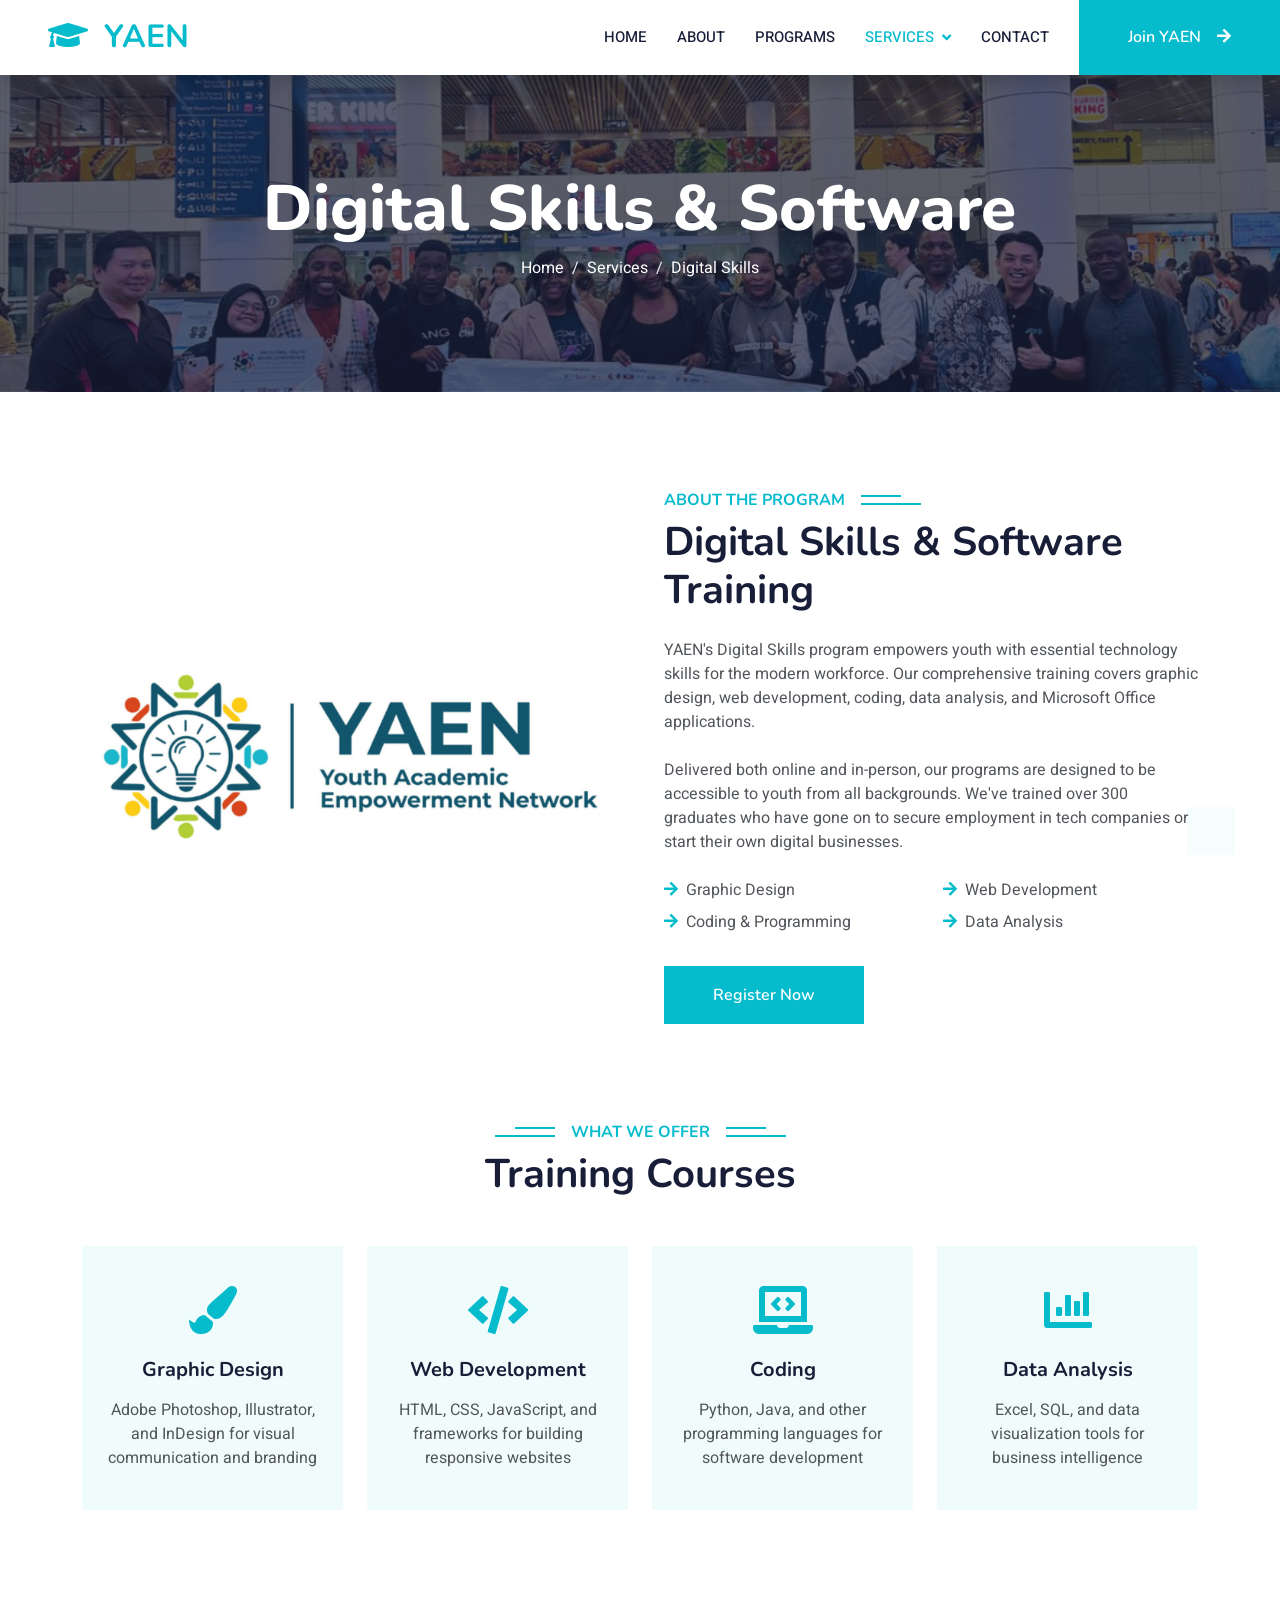
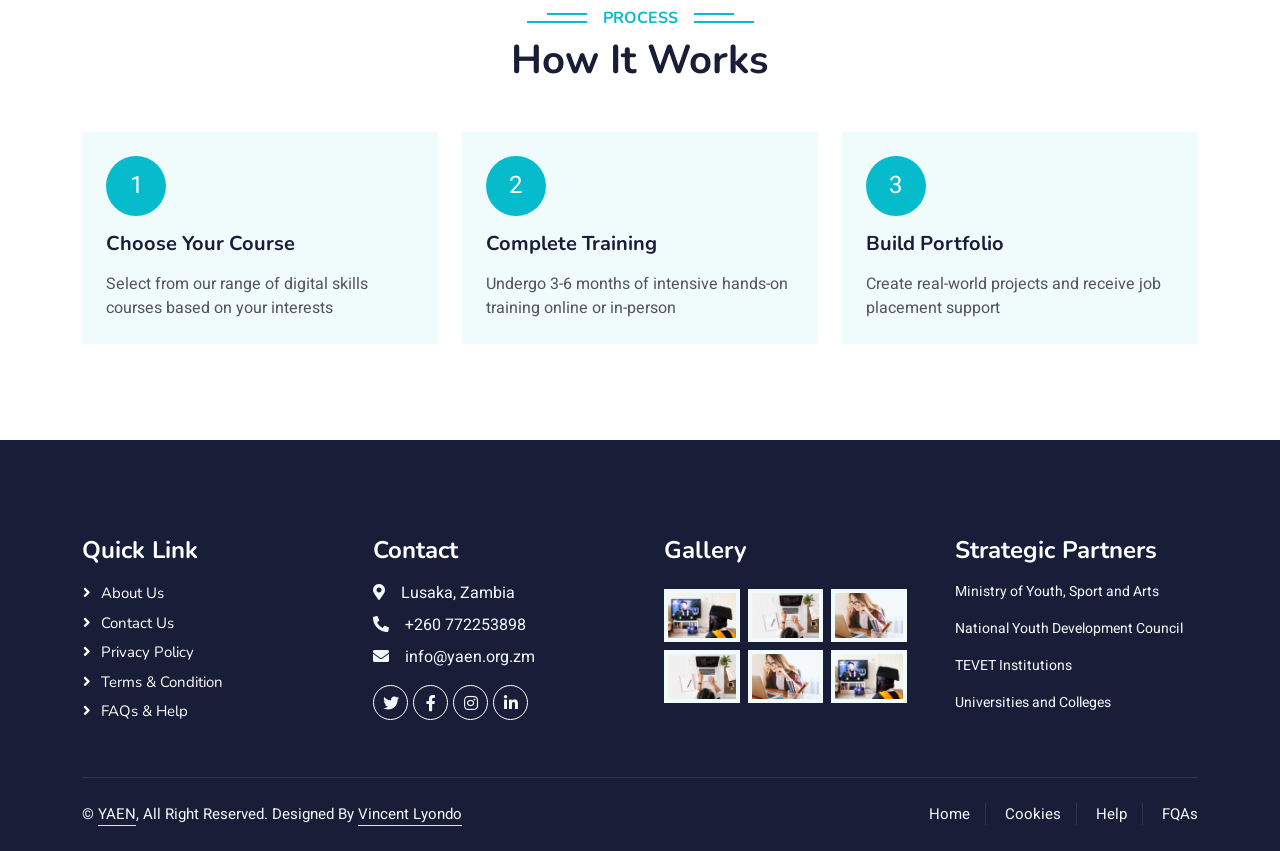
<file: digital-skills.html>
<!DOCTYPE html>
<html lang="en">

<head>
    <meta charset="utf-8">
    <title>Digital Skills - YAEN</title>
    <meta content="width=device-width, initial-scale=1.0" name="viewport">
    <meta content="YAEN, Youth Academic Empowerment Network, digital skills, tech training, coding, Zambia" name="keywords">
    <meta content="Access digital skills training in graphic design, web development, coding, data analysis, and MS Office through YAEN's digital skills program." name="description">

    <!-- Favicon -->
    <link href="img/favicon.ico" rel="icon">

    <!-- Google Web Fonts -->
    <link rel="preconnect" href="https://fonts.googleapis.com">
    <link rel="preconnect" href="https://fonts.gstatic.com" crossorigin>
    <link href="https://fonts.googleapis.com/css2?family=Heebo:wght@400;500;600&family=Nunito:wght@600;700;800&display=swap" rel="stylesheet">

    <!-- Icon Font Stylesheet -->
    <link href="https://cdnjs.cloudflare.com/ajax/libs/font-awesome/5.10.0/css/all.min.css" rel="stylesheet">
    <link href="https://cdn.jsdelivr.net/npm/bootstrap-icons@1.4.1/font/bootstrap-icons.css" rel="stylesheet">

    <!-- Libraries Stylesheet -->
    <link href="lib/animate/animate.min.css" rel="stylesheet">
    <link href="lib/owlcarousel/assets/owl.carousel.min.css" rel="stylesheet">

    <!-- Customized Bootstrap Stylesheet -->
    <link href="css/bootstrap.min.css" rel="stylesheet">

    <!-- Template Stylesheet -->
    <link href="css/style.css" rel="stylesheet">
</head>

<body>
    <!-- Spinner Start -->
    <div id="spinner" class="show bg-white position-fixed translate-middle w-100 vh-100 top-50 start-50 d-flex align-items-center justify-content-center">
        <div class="spinner-border text-primary" style="width: 3rem; height: 3rem;" role="status">
            <span class="sr-only">Loading...</span>
        </div>
    </div>
    <!-- Spinner End -->


    <!-- Navbar Start -->
    <nav class="navbar navbar-expand-lg bg-white navbar-light shadow sticky-top p-0">
        <a href="index.html" class="navbar-brand d-flex align-items-center px-4 px-lg-5">
            <h2 class="m-0 text-primary"><i class="fa fa-graduation-cap me-3"></i>YAEN</h2>
        </a>
        <button type="button" class="navbar-toggler me-4" data-bs-toggle="collapse" data-bs-target="#navbarCollapse">
            <span class="navbar-toggler-icon"></span>
        </button>
        <div class="collapse navbar-collapse" id="navbarCollapse">
            <div class="navbar-nav ms-auto p-4 p-lg-0">
                <a href="index.html" class="nav-item nav-link">Home</a>
                <a href="about.html" class="nav-item nav-link">About</a>
                <a href="courses.html" class="nav-item nav-link">Programs</a>
                <div class="nav-item dropdown">
                    <a href="#" class="nav-link dropdown-toggle active" data-bs-toggle="dropdown">Services</a>
                    <div class="dropdown-menu fade-down m-0">
                        <a href="scholarships.html" class="dropdown-item">Scholarships</a>
                        <a href="mentorship.html" class="dropdown-item">Mentorship</a>
                        <a href="vocational.html" class="dropdown-item">Vocational Training</a>
                        <a href="digital-skills.html" class="dropdown-item active">Digital Skills</a>
                        <a href="agribusiness.html" class="dropdown-item">Agribusiness</a>
                    </div>
                </div>
                <a href="contact.html" class="nav-item nav-link">Contact</a>
            </div>
            <a href="#" class="btn btn-primary py-4 px-lg-5 d-none d-lg-block">Join YAEN<i class="fa fa-arrow-right ms-3"></i></a>
        </div>
    </nav>
    <!-- Navbar End -->



    <!-- Header Start -->
    <div class="container-fluid bg-primary py-5 mb-5 page-header">
        <div class="container py-5">
            <div class="row justify-content-center">
                <div class="col-lg-10 text-center">
                    <h1 class="display-3 text-white animated slideInDown">Digital Skills & Software</h1>
                    <nav aria-label="breadcrumb">
                        <ol class="breadcrumb justify-content-center">
                            <li class="breadcrumb-item"><a class="text-white" href="index.html">Home</a></li>
                            <li class="breadcrumb-item"><a class="text-white" href="#">Services</a></li>
                            <li class="breadcrumb-item text-white active" aria-current="page">Digital Skills</li>
                        </ol>
                    </nav>
                </div>
            </div>
        </div>
    </div>
    <!-- Header End -->


    <!-- About Program Start -->
    <div class="container-xxl py-5">
        <div class="container">
            <div class="row g-5">
                <div class="col-lg-6 wow fadeInUp" data-wow-delay="0.1s" style="min-height: 400px;">
                    <div class="position-relative h-100">
                        <img class="img-fluid position-absolute w-100 h-100" src="img/about.png" alt="" style="object-fit: cover;">
                    </div>
                </div>
                <div class="col-lg-6 wow fadeInUp" data-wow-delay="0.3s">
                    <h6 class="section-title bg-white text-start text-primary pe-3">About The Program</h6>
                    <h1 class="mb-4">Digital Skills & Software Training</h1>
                    <p class="mb-4">YAEN's Digital Skills program empowers youth with essential technology skills for the modern workforce. Our comprehensive training covers graphic design, web development, coding, data analysis, and Microsoft Office applications.</p>
                    <p class="mb-4">Delivered both online and in-person, our programs are designed to be accessible to youth from all backgrounds. We've trained over 300 graduates who have gone on to secure employment in tech companies or start their own digital businesses.</p>
                    <div class="row gy-2 gx-4 mb-4">
                        <div class="col-sm-6">
                            <p class="mb-0"><i class="fa fa-arrow-right text-primary me-2"></i>Graphic Design</p>
                        </div>
                        <div class="col-sm-6">
                            <p class="mb-0"><i class="fa fa-arrow-right text-primary me-2"></i>Web Development</p>
                        </div>
                        <div class="col-sm-6">
                            <p class="mb-0"><i class="fa fa-arrow-right text-primary me-2"></i>Coding & Programming</p>
                        </div>
                        <div class="col-sm-6">
                            <p class="mb-0"><i class="fa fa-arrow-right text-primary me-2"></i>Data Analysis</p>
                        </div>
                    </div>
                    <a class="btn btn-primary py-3 px-5 mt-2" href="contact.html">Register Now</a>
                </div>
            </div>
        </div>
    </div>
    <!-- About Program End -->


    <!-- Services Start -->
    <div class="container-xxl py-5">
        <div class="container">
            <div class="text-center wow fadeInUp" data-wow-delay="0.1s">
                <h6 class="section-title bg-white text-center text-primary px-3">What We Offer</h6>
                <h1 class="mb-5">Training Courses</h1>
            </div>
            <div class="row g-4">
                <div class="col-lg-3 col-sm-6 wow fadeInUp" data-wow-delay="0.1s">
                    <div class="service-item text-center pt-3">
                        <div class="p-4">
                            <i class="fa fa-3x fa-paint-brush text-primary mb-4"></i>
                            <h5 class="mb-3">Graphic Design</h5>
                            <p>Adobe Photoshop, Illustrator, and InDesign for visual communication and branding</p>
                        </div>
                    </div>
                </div>
                <div class="col-lg-3 col-sm-6 wow fadeInUp" data-wow-delay="0.3s">
                    <div class="service-item text-center pt-3">
                        <div class="p-4">
                            <i class="fa fa-3x fa-code text-primary mb-4"></i>
                            <h5 class="mb-3">Web Development</h5>
                            <p>HTML, CSS, JavaScript, and frameworks for building responsive websites</p>
                        </div>
                    </div>
                </div>
                <div class="col-lg-3 col-sm-6 wow fadeInUp" data-wow-delay="0.5s">
                    <div class="service-item text-center pt-3">
                        <div class="p-4">
                            <i class="fa fa-3x fa-laptop-code text-primary mb-4"></i>
                            <h5 class="mb-3">Coding</h5>
                            <p>Python, Java, and other programming languages for software development</p>
                        </div>
                    </div>
                </div>
                <div class="col-lg-3 col-sm-6 wow fadeInUp" data-wow-delay="0.7s">
                    <div class="service-item text-center pt-3">
                        <div class="p-4">
                            <i class="fa fa-3x fa-chart-bar text-primary mb-4"></i>
                            <h5 class="mb-3">Data Analysis</h5>
                            <p>Excel, SQL, and data visualization tools for business intelligence</p>
                        </div>
                    </div>
                </div>
            </div>
        </div>
    </div>
    <!-- Services End -->


    <!-- Process Start -->
    <div class="container-xxl py-5">
        <div class="container">
            <div class="text-center wow fadeInUp" data-wow-delay="0.1s">
                <h6 class="section-title bg-white text-center text-primary px-3">Process</h6>
                <h1 class="mb-5">How It Works</h1>
            </div>
            <div class="row g-4">
                <div class="col-lg-4 col-md-6 wow fadeInUp" data-wow-delay="0.1s">
                    <div class="position-relative overflow-hidden rounded bg-light h-100">
                        <div class="p-4">
                            <div class="d-inline-flex align-items-center justify-content-center bg-primary text-white rounded-circle mb-3" style="width: 60px; height: 60px;">
                                <span class="fs-4">1</span>
                            </div>
                            <h5 class="mb-3">Choose Your Course</h5>
                            <p class="mb-0">Select from our range of digital skills courses based on your interests</p>
                        </div>
                    </div>
                </div>
                <div class="col-lg-4 col-md-6 wow fadeInUp" data-wow-delay="0.3s">
                    <div class="position-relative overflow-hidden rounded bg-light h-100">
                        <div class="p-4">
                            <div class="d-inline-flex align-items-center justify-content-center bg-primary text-white rounded-circle mb-3" style="width: 60px; height: 60px;">
                                <span class="fs-4">2</span>
                            </div>
                            <h5 class="mb-3">Complete Training</h5>
                            <p class="mb-0">Undergo 3-6 months of intensive hands-on training online or in-person</p>
                        </div>
                    </div>
                </div>
                <div class="col-lg-4 col-md-6 wow fadeInUp" data-wow-delay="0.5s">
                    <div class="position-relative overflow-hidden rounded bg-light h-100">
                        <div class="p-4">
                            <div class="d-inline-flex align-items-center justify-content-center bg-primary text-white rounded-circle mb-3" style="width: 60px; height: 60px;">
                                <span class="fs-4">3</span>
                            </div>
                            <h5 class="mb-3">Build Portfolio</h5>
                            <p class="mb-0">Create real-world projects and receive job placement support</p>
                        </div>
                    </div>
                </div>
            </div>
        </div>
    </div>
    <!-- Process End -->


    <!-- Footer Start -->
    <div class="container-fluid bg-dark text-light footer pt-5 mt-5 wow fadeIn" data-wow-delay="0.1s">
        <div class="container py-5">
            <div class="row g-5">
                <div class="col-lg-3 col-md-6">
                    <h4 class="text-white mb-3">Quick Link</h4>
                    <a class="btn btn-link" href="about.html">About Us</a>
                    <a class="btn btn-link" href="contact.html">Contact Us</a>
                    <a class="btn btn-link" href="">Privacy Policy</a>
                    <a class="btn btn-link" href="">Terms & Condition</a>
                    <a class="btn btn-link" href="">FAQs & Help</a>
                </div>
                <div class="col-lg-3 col-md-6">
                    <h4 class="text-white mb-3">Contact</h4>
                    <p class="mb-2"><i class="fa fa-map-marker-alt me-3"></i>Lusaka, Zambia</p>
                    <p class="mb-2"><i class="fa fa-phone-alt me-3"></i>+260 772253898</p>
                    <p class="mb-2"><i class="fa fa-envelope me-3"></i>info@yaen.org.zm</p>
                    <div class="d-flex pt-2">
                        <a class="btn btn-outline-light btn-social" href=""><i class="fab fa-twitter"></i></a>
                        <a class="btn btn-outline-light btn-social" href=""><i class="fab fa-facebook-f"></i></a>
                        <a class="btn btn-outline-light btn-social" href=""><i class="fab fa-instagram"></i></a>
                        <a class="btn btn-outline-light btn-social" href=""><i class="fab fa-linkedin-in"></i></a>
                    </div>
                </div>
                <div class="col-lg-3 col-md-6">
                    <h4 class="text-white mb-3">Gallery</h4>
                    <div class="row g-2 pt-2">
                        <div class="col-4">
                            <img class="img-fluid bg-light p-1" src="img/course-1.jpg" alt="">
                        </div>
                        <div class="col-4">
                            <img class="img-fluid bg-light p-1" src="img/course-2.jpg" alt="">
                        </div>
                        <div class="col-4">
                            <img class="img-fluid bg-light p-1" src="img/course-3.jpg" alt="">
                        </div>
                        <div class="col-4">
                            <img class="img-fluid bg-light p-1" src="img/course-2.jpg" alt="">
                        </div>
                        <div class="col-4">
                            <img class="img-fluid bg-light p-1" src="img/course-3.jpg" alt="">
                        </div>
                        <div class="col-4">
                            <img class="img-fluid bg-light p-1" src="img/course-1.jpg" alt="">
                        </div>
                    </div>
                </div>
                <div class="col-lg-3 col-md-6">
                    <h4 class="text-white mb-3">Strategic Partners</h4>
                    <p class="small">Ministry of Youth, Sport and Arts</p>
                    <p class="small">National Youth Development Council</p>
                    <p class="small">TEVET Institutions</p>
                    <p class="small">Universities and Colleges</p>
                </div>
            </div>
        </div>
        <div class="container">
            <div class="copyright">
                <div class="row">
                    <div class="col-md-6 text-center text-md-start mb-3 mb-md-0">
                        &copy; <a class="border-bottom" href="#">YAEN</a>, All Right Reserved.
                        Designed By <a class="border-bottom" href="https://vincentlyondo.vercel.app">Vincent Lyondo</a>
                    </div>
                    <div class="col-md-6 text-center text-md-end">
                        <div class="footer-menu">
                            <a href="index.html">Home</a>
                            <a href="">Cookies</a>
                            <a href="">Help</a>
                            <a href="">FQAs</a>
                        </div>
                    </div>
                </div>
            </div>
        </div>
    </div>
    <!-- Footer End -->


    <!-- Back to Top -->
    <a href="#" class="btn btn-lg btn-primary btn-lg-square back-to-top"><i class="bi bi-arrow-up"></i></a>


    <!-- JavaScript Libraries -->
    <script src="https://code.jquery.com/jquery-3.4.1.min.js"></script>
    <script src="https://cdn.jsdelivr.net/npm/bootstrap@5.0.0/dist/js/bootstrap.bundle.min.js"></script>
    <script src="lib/wow/wow.min.js"></script>
    <script src="lib/easing/easing.min.js"></script>
    <script src="lib/waypoints/waypoints.min.js"></script>
    <script src="lib/owlcarousel/owl.carousel.min.js"></script>

    <!-- Template Javascript -->
    <script src="js/main.js"></script>
</body>

</html>
</file>
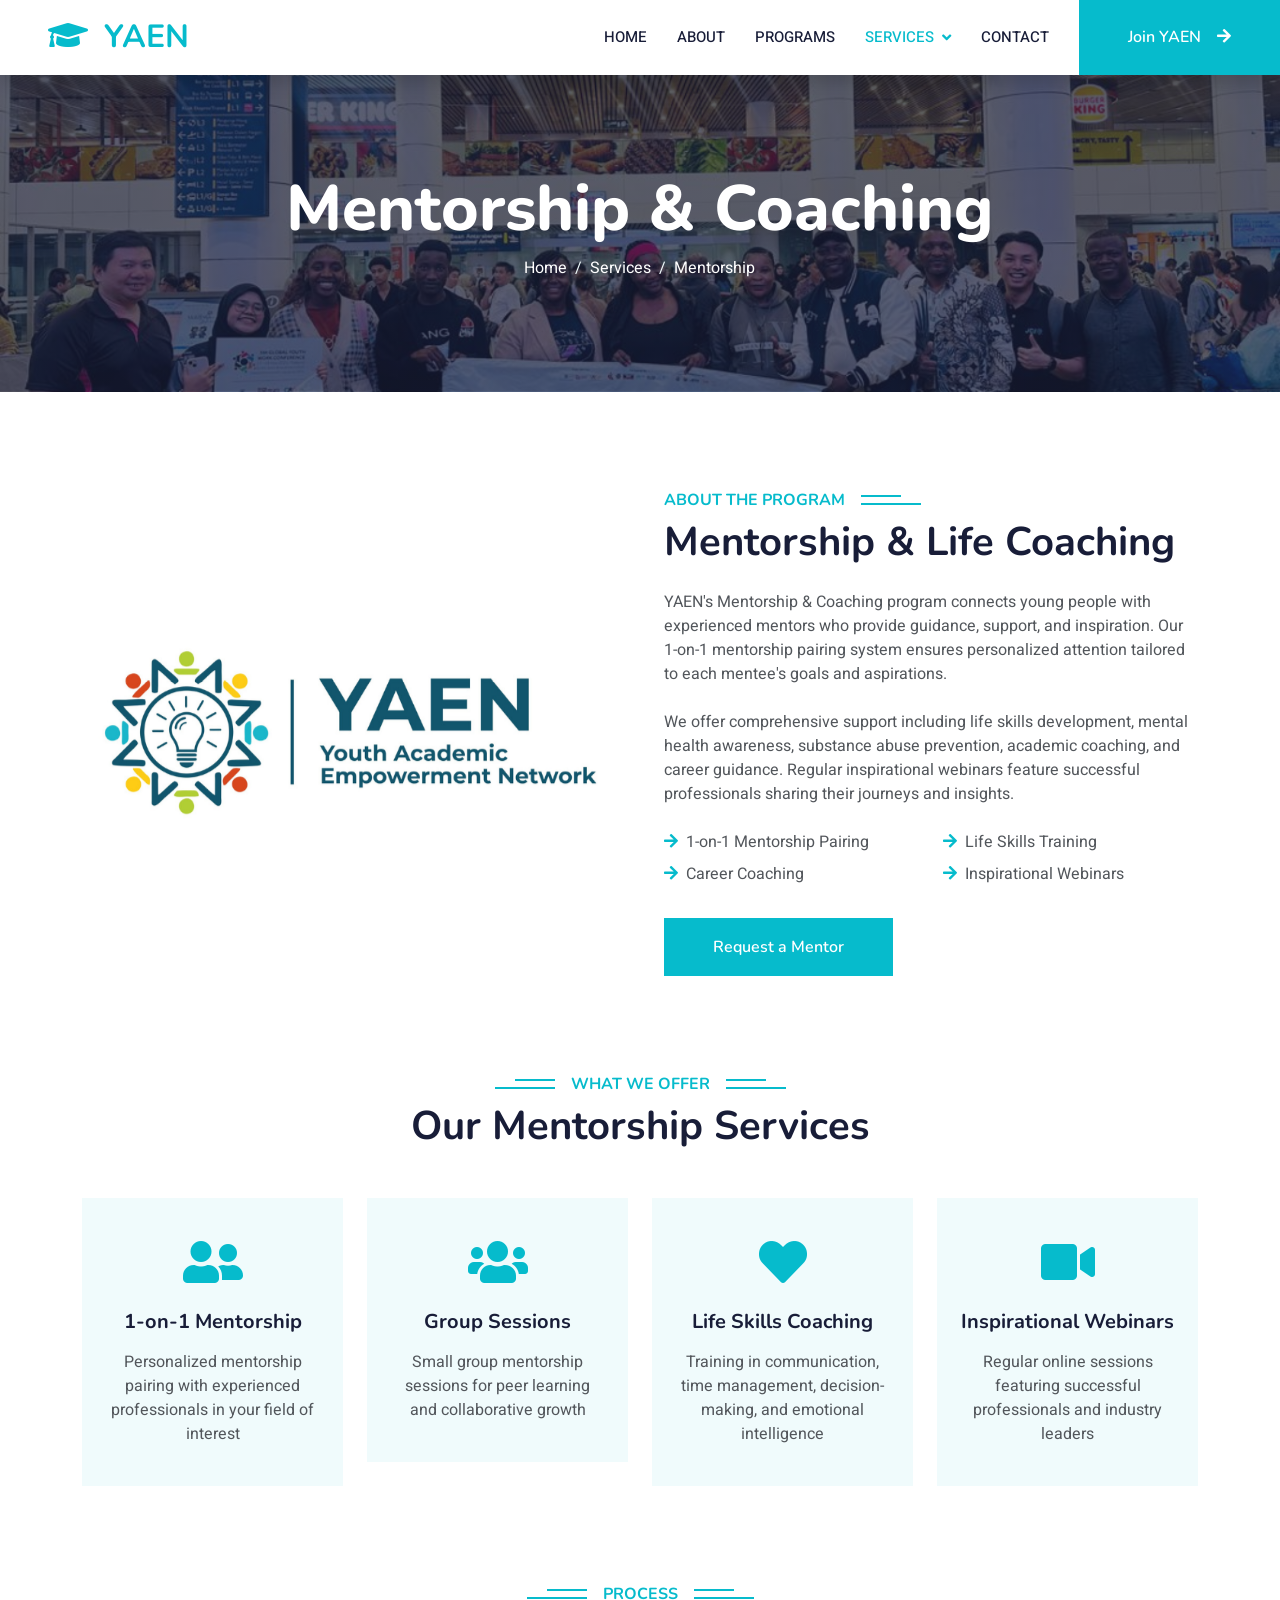
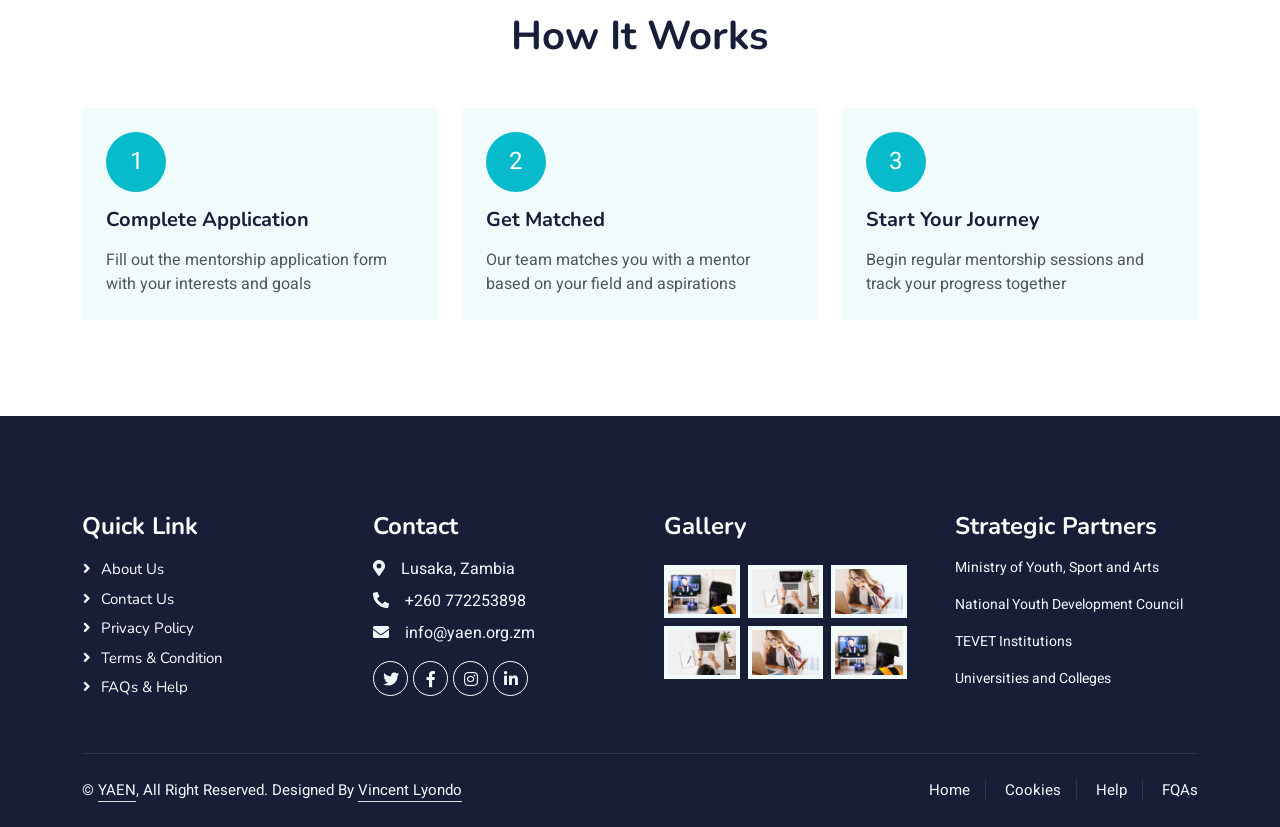
<file: mentorship.html>
<!DOCTYPE html>
<html lang="en">

<head>
    <meta charset="utf-8">
    <title>Mentorship - YAEN</title>
    <meta content="width=device-width, initial-scale=1.0" name="viewport">
    <meta content="YAEN, Youth Academic Empowerment Network, mentorship, coaching, youth development, Zambia" name="keywords">
    <meta content="Access 1-on-1 mentorship, life skills training, career coaching, and inspirational webinars through YAEN's mentorship program." name="description">

    <!-- Favicon -->
    <link href="img/favicon.ico" rel="icon">

    <!-- Google Web Fonts -->
    <link rel="preconnect" href="https://fonts.googleapis.com">
    <link rel="preconnect" href="https://fonts.gstatic.com" crossorigin>
    <link href="https://fonts.googleapis.com/css2?family=Heebo:wght@400;500;600&family=Nunito:wght@600;700;800&display=swap" rel="stylesheet">

    <!-- Icon Font Stylesheet -->
    <link href="https://cdnjs.cloudflare.com/ajax/libs/font-awesome/5.10.0/css/all.min.css" rel="stylesheet">
    <link href="https://cdn.jsdelivr.net/npm/bootstrap-icons@1.4.1/font/bootstrap-icons.css" rel="stylesheet">

    <!-- Libraries Stylesheet -->
    <link href="lib/animate/animate.min.css" rel="stylesheet">
    <link href="lib/owlcarousel/assets/owl.carousel.min.css" rel="stylesheet">

    <!-- Customized Bootstrap Stylesheet -->
    <link href="css/bootstrap.min.css" rel="stylesheet">

    <!-- Template Stylesheet -->
    <link href="css/style.css" rel="stylesheet">
</head>

<body>
    <!-- Spinner Start -->
    <div id="spinner" class="show bg-white position-fixed translate-middle w-100 vh-100 top-50 start-50 d-flex align-items-center justify-content-center">
        <div class="spinner-border text-primary" style="width: 3rem; height: 3rem;" role="status">
            <span class="sr-only">Loading...</span>
        </div>
    </div>
    <!-- Spinner End -->


    <!-- Navbar Start -->
    <nav class="navbar navbar-expand-lg bg-white navbar-light shadow sticky-top p-0">
        <a href="index.html" class="navbar-brand d-flex align-items-center px-4 px-lg-5">
            <h2 class="m-0 text-primary"><i class="fa fa-graduation-cap me-3"></i>YAEN</h2>
        </a>
        <button type="button" class="navbar-toggler me-4" data-bs-toggle="collapse" data-bs-target="#navbarCollapse">
            <span class="navbar-toggler-icon"></span>
        </button>
        <div class="collapse navbar-collapse" id="navbarCollapse">
            <div class="navbar-nav ms-auto p-4 p-lg-0">
                <a href="index.html" class="nav-item nav-link">Home</a>
                <a href="about.html" class="nav-item nav-link">About</a>
                <a href="courses.html" class="nav-item nav-link">Programs</a>
                <div class="nav-item dropdown">
                    <a href="#" class="nav-link dropdown-toggle active" data-bs-toggle="dropdown">Services</a>
                    <div class="dropdown-menu fade-down m-0">
                        <a href="scholarships.html" class="dropdown-item">Scholarships</a>
                        <a href="mentorship.html" class="dropdown-item active">Mentorship</a>
                        <a href="vocational.html" class="dropdown-item">Vocational Training</a>
                        <a href="digital-skills.html" class="dropdown-item">Digital Skills</a>
                        <a href="agribusiness.html" class="dropdown-item">Agribusiness</a>
                    </div>
                </div>
                <a href="contact.html" class="nav-item nav-link">Contact</a>
            </div>
            <a href="#" class="btn btn-primary py-4 px-lg-5 d-none d-lg-block">Join YAEN<i class="fa fa-arrow-right ms-3"></i></a>
        </div>
    </nav>
    <!-- Navbar End -->



    <!-- Header Start -->
    <div class="container-fluid bg-primary py-5 mb-5 page-header">
        <div class="container py-5">
            <div class="row justify-content-center">
                <div class="col-lg-10 text-center">
                    <h1 class="display-3 text-white animated slideInDown">Mentorship & Coaching</h1>
                    <nav aria-label="breadcrumb">
                        <ol class="breadcrumb justify-content-center">
                            <li class="breadcrumb-item"><a class="text-white" href="index.html">Home</a></li>
                            <li class="breadcrumb-item"><a class="text-white" href="#">Services</a></li>
                            <li class="breadcrumb-item text-white active" aria-current="page">Mentorship</li>
                        </ol>
                    </nav>
                </div>
            </div>
        </div>
    </div>
    <!-- Header End -->


    <!-- About Program Start -->
    <div class="container-xxl py-5">
        <div class="container">
            <div class="row g-5">
                <div class="col-lg-6 wow fadeInUp" data-wow-delay="0.1s" style="min-height: 400px;">
                    <div class="position-relative h-100">
                        <img class="img-fluid position-absolute w-100 h-100" src="img/about.png" alt="" style="object-fit: cover;">
                    </div>
                </div>
                <div class="col-lg-6 wow fadeInUp" data-wow-delay="0.3s">
                    <h6 class="section-title bg-white text-start text-primary pe-3">About The Program</h6>
                    <h1 class="mb-4">Mentorship & Life Coaching</h1>
                    <p class="mb-4">YAEN's Mentorship & Coaching program connects young people with experienced mentors who provide guidance, support, and inspiration. Our 1-on-1 mentorship pairing system ensures personalized attention tailored to each mentee's goals and aspirations.</p>
                    <p class="mb-4">We offer comprehensive support including life skills development, mental health awareness, substance abuse prevention, academic coaching, and career guidance. Regular inspirational webinars feature successful professionals sharing their journeys and insights.</p>
                    <div class="row gy-2 gx-4 mb-4">
                        <div class="col-sm-6">
                            <p class="mb-0"><i class="fa fa-arrow-right text-primary me-2"></i>1-on-1 Mentorship Pairing</p>
                        </div>
                        <div class="col-sm-6">
                            <p class="mb-0"><i class="fa fa-arrow-right text-primary me-2"></i>Life Skills Training</p>
                        </div>
                        <div class="col-sm-6">
                            <p class="mb-0"><i class="fa fa-arrow-right text-primary me-2"></i>Career Coaching</p>
                        </div>
                        <div class="col-sm-6">
                            <p class="mb-0"><i class="fa fa-arrow-right text-primary me-2"></i>Inspirational Webinars</p>
                        </div>
                    </div>
                    <a class="btn btn-primary py-3 px-5 mt-2" href="contact.html">Request a Mentor</a>
                </div>
            </div>
        </div>
    </div>
    <!-- About Program End -->


    <!-- Services Start -->
    <div class="container-xxl py-5">
        <div class="container">
            <div class="text-center wow fadeInUp" data-wow-delay="0.1s">
                <h6 class="section-title bg-white text-center text-primary px-3">What We Offer</h6>
                <h1 class="mb-5">Our Mentorship Services</h1>
            </div>
            <div class="row g-4">
                <div class="col-lg-3 col-sm-6 wow fadeInUp" data-wow-delay="0.1s">
                    <div class="service-item text-center pt-3">
                        <div class="p-4">
                            <i class="fa fa-3x fa-user-friends text-primary mb-4"></i>
                            <h5 class="mb-3">1-on-1 Mentorship</h5>
                            <p>Personalized mentorship pairing with experienced professionals in your field of interest</p>
                        </div>
                    </div>
                </div>
                <div class="col-lg-3 col-sm-6 wow fadeInUp" data-wow-delay="0.3s">
                    <div class="service-item text-center pt-3">
                        <div class="p-4">
                            <i class="fa fa-3x fa-users text-primary mb-4"></i>
                            <h5 class="mb-3">Group Sessions</h5>
                            <p>Small group mentorship sessions for peer learning and collaborative growth</p>
                        </div>
                    </div>
                </div>
                <div class="col-lg-3 col-sm-6 wow fadeInUp" data-wow-delay="0.5s">
                    <div class="service-item text-center pt-3">
                        <div class="p-4">
                            <i class="fa fa-3x fa-heart text-primary mb-4"></i>
                            <h5 class="mb-3">Life Skills Coaching</h5>
                            <p>Training in communication, time management, decision-making, and emotional intelligence</p>
                        </div>
                    </div>
                </div>
                <div class="col-lg-3 col-sm-6 wow fadeInUp" data-wow-delay="0.7s">
                    <div class="service-item text-center pt-3">
                        <div class="p-4">
                            <i class="fa fa-3x fa-video text-primary mb-4"></i>
                            <h5 class="mb-3">Inspirational Webinars</h5>
                            <p>Regular online sessions featuring successful professionals and industry leaders</p>
                        </div>
                    </div>
                </div>
            </div>
        </div>
    </div>
    <!-- Services End -->


    <!-- Process Start -->
    <div class="container-xxl py-5">
        <div class="container">
            <div class="text-center wow fadeInUp" data-wow-delay="0.1s">
                <h6 class="section-title bg-white text-center text-primary px-3">Process</h6>
                <h1 class="mb-5">How It Works</h1>
            </div>
            <div class="row g-4">
                <div class="col-lg-4 col-md-6 wow fadeInUp" data-wow-delay="0.1s">
                    <div class="position-relative overflow-hidden rounded bg-light h-100">
                        <div class="p-4">
                            <div class="d-inline-flex align-items-center justify-content-center bg-primary text-white rounded-circle mb-3" style="width: 60px; height: 60px;">
                                <span class="fs-4">1</span>
                            </div>
                            <h5 class="mb-3">Complete Application</h5>
                            <p class="mb-0">Fill out the mentorship application form with your interests and goals</p>
                        </div>
                    </div>
                </div>
                <div class="col-lg-4 col-md-6 wow fadeInUp" data-wow-delay="0.3s">
                    <div class="position-relative overflow-hidden rounded bg-light h-100">
                        <div class="p-4">
                            <div class="d-inline-flex align-items-center justify-content-center bg-primary text-white rounded-circle mb-3" style="width: 60px; height: 60px;">
                                <span class="fs-4">2</span>
                            </div>
                            <h5 class="mb-3">Get Matched</h5>
                            <p class="mb-0">Our team matches you with a mentor based on your field and aspirations</p>
                        </div>
                    </div>
                </div>
                <div class="col-lg-4 col-md-6 wow fadeInUp" data-wow-delay="0.5s">
                    <div class="position-relative overflow-hidden rounded bg-light h-100">
                        <div class="p-4">
                            <div class="d-inline-flex align-items-center justify-content-center bg-primary text-white rounded-circle mb-3" style="width: 60px; height: 60px;">
                                <span class="fs-4">3</span>
                            </div>
                            <h5 class="mb-3">Start Your Journey</h5>
                            <p class="mb-0">Begin regular mentorship sessions and track your progress together</p>
                        </div>
                    </div>
                </div>
            </div>
        </div>
    </div>
    <!-- Process End -->


    <!-- Footer Start -->
    <div class="container-fluid bg-dark text-light footer pt-5 mt-5 wow fadeIn" data-wow-delay="0.1s">
        <div class="container py-5">
            <div class="row g-5">
                <div class="col-lg-3 col-md-6">
                    <h4 class="text-white mb-3">Quick Link</h4>
                    <a class="btn btn-link" href="about.html">About Us</a>
                    <a class="btn btn-link" href="contact.html">Contact Us</a>
                    <a class="btn btn-link" href="">Privacy Policy</a>
                    <a class="btn btn-link" href="">Terms & Condition</a>
                    <a class="btn btn-link" href="">FAQs & Help</a>
                </div>
                <div class="col-lg-3 col-md-6">
                    <h4 class="text-white mb-3">Contact</h4>
                    <p class="mb-2"><i class="fa fa-map-marker-alt me-3"></i>Lusaka, Zambia</p>
                    <p class="mb-2"><i class="fa fa-phone-alt me-3"></i>+260 772253898</p>
                    <p class="mb-2"><i class="fa fa-envelope me-3"></i>info@yaen.org.zm</p>
                    <div class="d-flex pt-2">
                        <a class="btn btn-outline-light btn-social" href=""><i class="fab fa-twitter"></i></a>
                        <a class="btn btn-outline-light btn-social" href=""><i class="fab fa-facebook-f"></i></a>
                        <a class="btn btn-outline-light btn-social" href=""><i class="fab fa-instagram"></i></a>
                        <a class="btn btn-outline-light btn-social" href=""><i class="fab fa-linkedin-in"></i></a>
                    </div>
                </div>
                <div class="col-lg-3 col-md-6">
                    <h4 class="text-white mb-3">Gallery</h4>
                    <div class="row g-2 pt-2">
                        <div class="col-4">
                            <img class="img-fluid bg-light p-1" src="img/course-1.jpg" alt="">
                        </div>
                        <div class="col-4">
                            <img class="img-fluid bg-light p-1" src="img/course-2.jpg" alt="">
                        </div>
                        <div class="col-4">
                            <img class="img-fluid bg-light p-1" src="img/course-3.jpg" alt="">
                        </div>
                        <div class="col-4">
                            <img class="img-fluid bg-light p-1" src="img/course-2.jpg" alt="">
                        </div>
                        <div class="col-4">
                            <img class="img-fluid bg-light p-1" src="img/course-3.jpg" alt="">
                        </div>
                        <div class="col-4">
                            <img class="img-fluid bg-light p-1" src="img/course-1.jpg" alt="">
                        </div>
                    </div>
                </div>
                <div class="col-lg-3 col-md-6">
                    <h4 class="text-white mb-3">Strategic Partners</h4>
                    <p class="small">Ministry of Youth, Sport and Arts</p>
                    <p class="small">National Youth Development Council</p>
                    <p class="small">TEVET Institutions</p>
                    <p class="small">Universities and Colleges</p>
                </div>
            </div>
        </div>
        <div class="container">
            <div class="copyright">
                <div class="row">
                    <div class="col-md-6 text-center text-md-start mb-3 mb-md-0">
                        &copy; <a class="border-bottom" href="#">YAEN</a>, All Right Reserved.
                        Designed By <a class="border-bottom" href="https://vincentlyondo.vercel.app">Vincent Lyondo</a>
                    </div>
                    <div class="col-md-6 text-center text-md-end">
                        <div class="footer-menu">
                            <a href="index.html">Home</a>
                            <a href="">Cookies</a>
                            <a href="">Help</a>
                            <a href="">FQAs</a>
                        </div>
                    </div>
                </div>
            </div>
        </div>
    </div>
    <!-- Footer End -->


    <!-- Back to Top -->
    <a href="#" class="btn btn-lg btn-primary btn-lg-square back-to-top"><i class="bi bi-arrow-up"></i></a>


    <!-- JavaScript Libraries -->
    <script src="https://code.jquery.com/jquery-3.4.1.min.js"></script>
    <script src="https://cdn.jsdelivr.net/npm/bootstrap@5.0.0/dist/js/bootstrap.bundle.min.js"></script>
    <script src="lib/wow/wow.min.js"></script>
    <script src="lib/easing/easing.min.js"></script>
    <script src="lib/waypoints/waypoints.min.js"></script>
    <script src="lib/owlcarousel/owl.carousel.min.js"></script>

    <!-- Template Javascript -->
    <script src="js/main.js"></script>
</body>

</html>
</file>
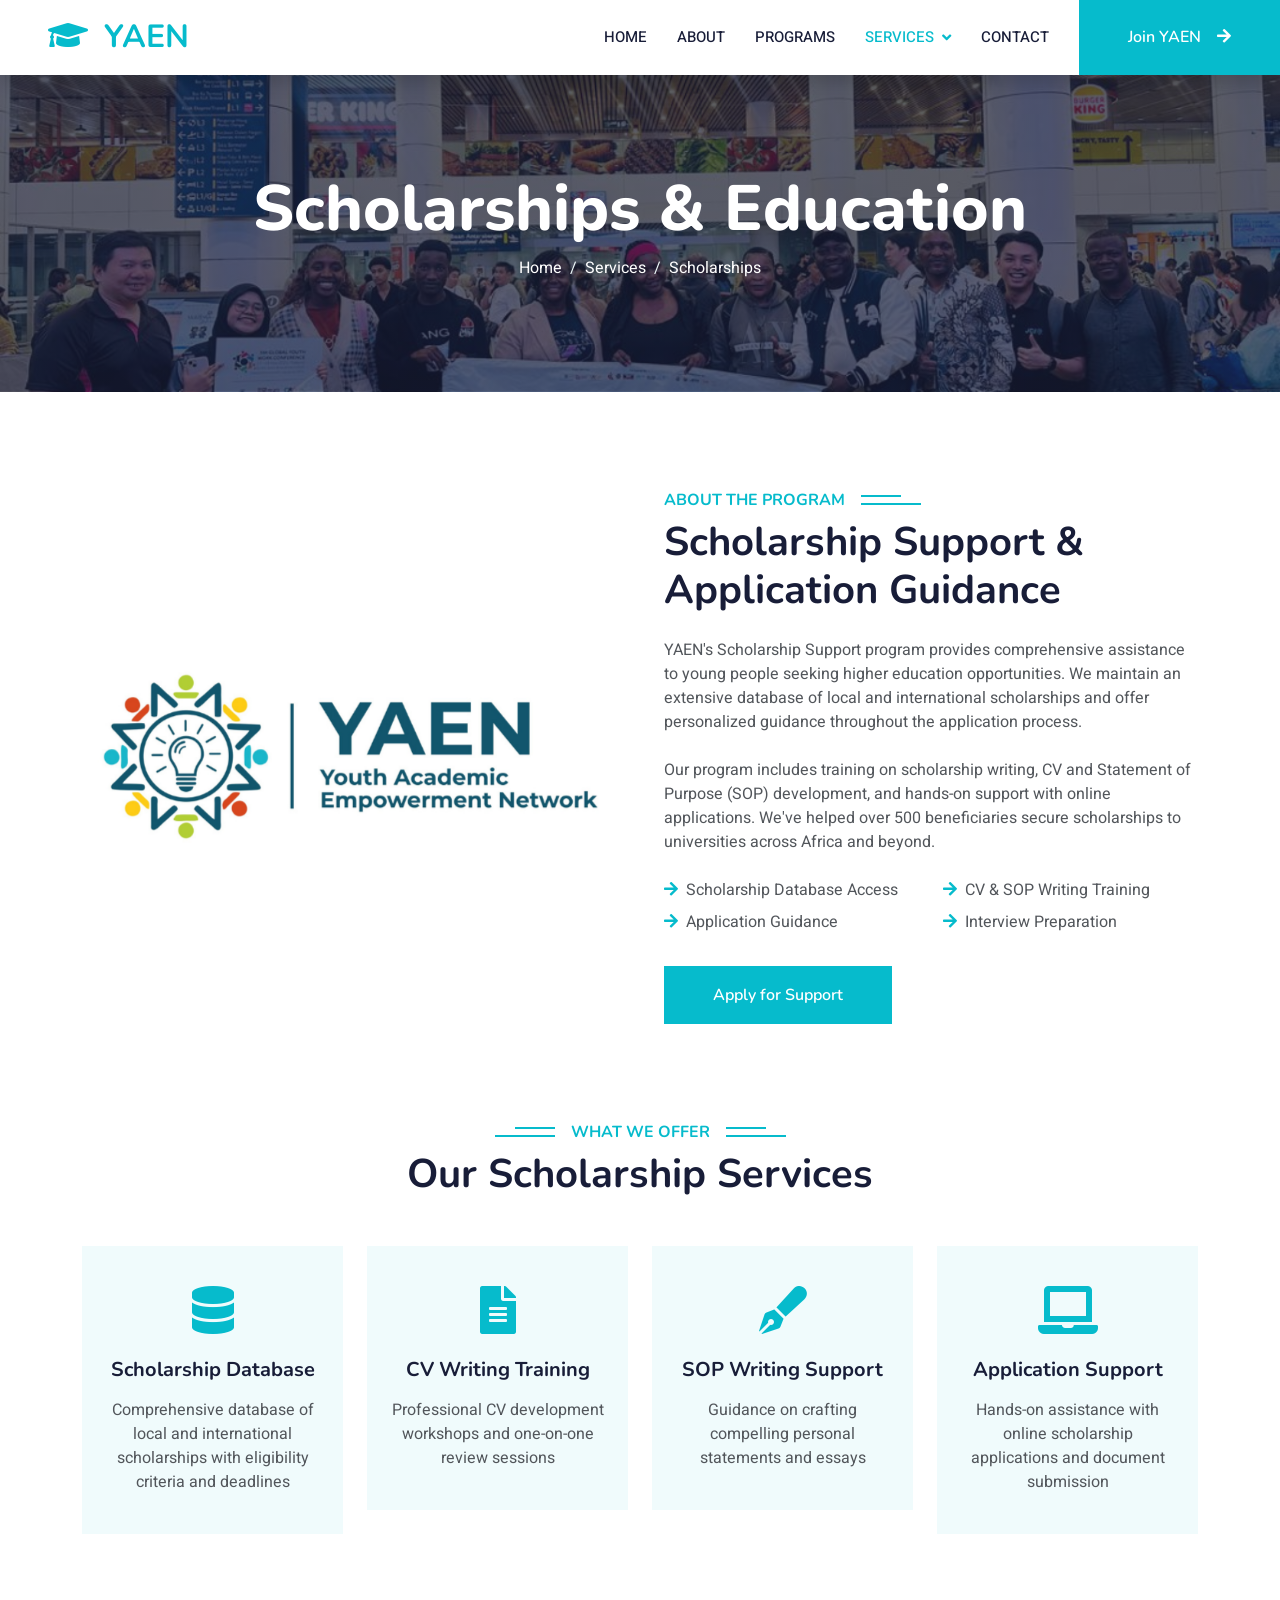
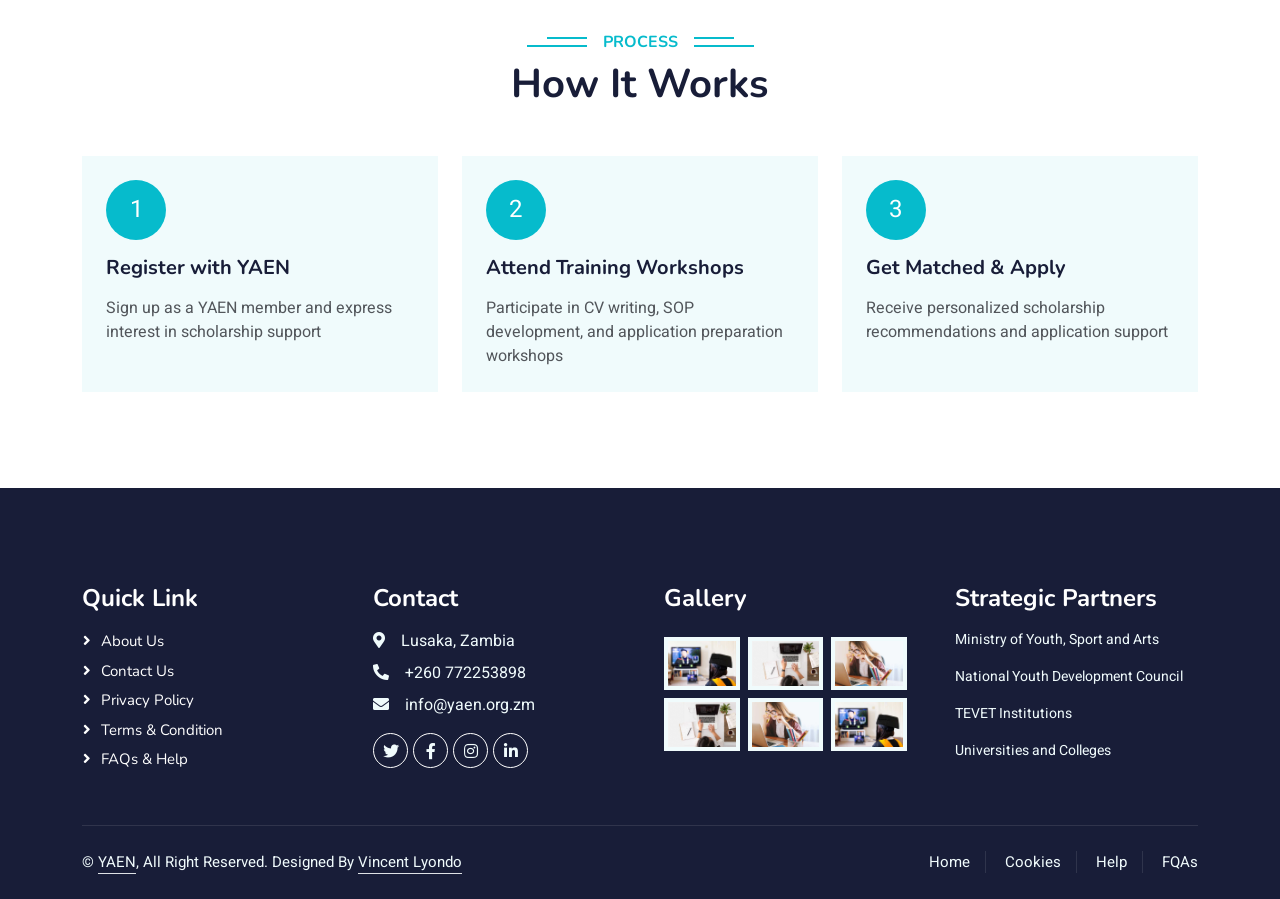
<file: scholarships.html>
<!DOCTYPE html>
<html lang="en">

<head>
    <meta charset="utf-8">
    <title>Scholarships - YAEN</title>
    <meta content="width=device-width, initial-scale=1.0" name="viewport">
    <meta content="YAEN, Youth Academic Empowerment Network, scholarships, education, Zambia, youth development" name="keywords">
    <meta content="Access comprehensive scholarship database and application guidance through YAEN's scholarship support program." name="description">

    <!-- Favicon -->
    <link href="img/favicon.ico" rel="icon">

    <!-- Google Web Fonts -->
    <link rel="preconnect" href="https://fonts.googleapis.com">
    <link rel="preconnect" href="https://fonts.gstatic.com" crossorigin>
    <link href="https://fonts.googleapis.com/css2?family=Heebo:wght@400;500;600&family=Nunito:wght@600;700;800&display=swap" rel="stylesheet">

    <!-- Icon Font Stylesheet -->
    <link href="https://cdnjs.cloudflare.com/ajax/libs/font-awesome/5.10.0/css/all.min.css" rel="stylesheet">
    <link href="https://cdn.jsdelivr.net/npm/bootstrap-icons@1.4.1/font/bootstrap-icons.css" rel="stylesheet">

    <!-- Libraries Stylesheet -->
    <link href="lib/animate/animate.min.css" rel="stylesheet">
    <link href="lib/owlcarousel/assets/owl.carousel.min.css" rel="stylesheet">

    <!-- Customized Bootstrap Stylesheet -->
    <link href="css/bootstrap.min.css" rel="stylesheet">

    <!-- Template Stylesheet -->
    <link href="css/style.css" rel="stylesheet">
</head>

<body>
    <!-- Spinner Start -->
    <div id="spinner" class="show bg-white position-fixed translate-middle w-100 vh-100 top-50 start-50 d-flex align-items-center justify-content-center">
        <div class="spinner-border text-primary" style="width: 3rem; height: 3rem;" role="status">
            <span class="sr-only">Loading...</span>
        </div>
    </div>
    <!-- Spinner End -->


    <!-- Navbar Start -->
    <nav class="navbar navbar-expand-lg bg-white navbar-light shadow sticky-top p-0">
        <a href="index.html" class="navbar-brand d-flex align-items-center px-4 px-lg-5">
            <h2 class="m-0 text-primary"><i class="fa fa-graduation-cap me-3"></i>YAEN</h2>
        </a>
        <button type="button" class="navbar-toggler me-4" data-bs-toggle="collapse" data-bs-target="#navbarCollapse">
            <span class="navbar-toggler-icon"></span>
        </button>
        <div class="collapse navbar-collapse" id="navbarCollapse">
            <div class="navbar-nav ms-auto p-4 p-lg-0">
                <a href="index.html" class="nav-item nav-link">Home</a>
                <a href="about.html" class="nav-item nav-link">About</a>
                <a href="courses.html" class="nav-item nav-link">Programs</a>
                <div class="nav-item dropdown">
                    <a href="#" class="nav-link dropdown-toggle active" data-bs-toggle="dropdown">Services</a>
                    <div class="dropdown-menu fade-down m-0">
                        <a href="scholarships.html" class="dropdown-item active">Scholarships</a>
                        <a href="mentorship.html" class="dropdown-item">Mentorship</a>
                        <a href="vocational.html" class="dropdown-item">Vocational Training</a>
                        <a href="digital-skills.html" class="dropdown-item">Digital Skills</a>
                        <a href="agribusiness.html" class="dropdown-item">Agribusiness</a>
                    </div>
                </div>
                <a href="contact.html" class="nav-item nav-link">Contact</a>
            </div>
            <a href="#" class="btn btn-primary py-4 px-lg-5 d-none d-lg-block">Join YAEN<i class="fa fa-arrow-right ms-3"></i></a>
        </div>
    </nav>
    <!-- Navbar End -->



    <!-- Header Start -->
    <div class="container-fluid bg-primary py-5 mb-5 page-header">
        <div class="container py-5">
            <div class="row justify-content-center">
                <div class="col-lg-10 text-center">
                    <h1 class="display-3 text-white animated slideInDown">Scholarships & Education</h1>
                    <nav aria-label="breadcrumb">
                        <ol class="breadcrumb justify-content-center">
                            <li class="breadcrumb-item"><a class="text-white" href="index.html">Home</a></li>
                            <li class="breadcrumb-item"><a class="text-white" href="#">Services</a></li>
                            <li class="breadcrumb-item text-white active" aria-current="page">Scholarships</li>
                        </ol>
                    </nav>
                </div>
            </div>
        </div>
    </div>
    <!-- Header End -->


    <!-- About Program Start -->
    <div class="container-xxl py-5">
        <div class="container">
            <div class="row g-5">
                <div class="col-lg-6 wow fadeInUp" data-wow-delay="0.1s" style="min-height: 400px;">
                    <div class="position-relative h-100">
                        <img class="img-fluid position-absolute w-100 h-100" src="img/about.png" alt="" style="object-fit: cover;">
                    </div>
                </div>
                <div class="col-lg-6 wow fadeInUp" data-wow-delay="0.3s">
                    <h6 class="section-title bg-white text-start text-primary pe-3">About The Program</h6>
                    <h1 class="mb-4">Scholarship Support & Application Guidance</h1>
                    <p class="mb-4">YAEN's Scholarship Support program provides comprehensive assistance to young people seeking higher education opportunities. We maintain an extensive database of local and international scholarships and offer personalized guidance throughout the application process.</p>
                    <p class="mb-4">Our program includes training on scholarship writing, CV and Statement of Purpose (SOP) development, and hands-on support with online applications. We've helped over 500 beneficiaries secure scholarships to universities across Africa and beyond.</p>
                    <div class="row gy-2 gx-4 mb-4">
                        <div class="col-sm-6">
                            <p class="mb-0"><i class="fa fa-arrow-right text-primary me-2"></i>Scholarship Database Access</p>
                        </div>
                        <div class="col-sm-6">
                            <p class="mb-0"><i class="fa fa-arrow-right text-primary me-2"></i>CV & SOP Writing Training</p>
                        </div>
                        <div class="col-sm-6">
                            <p class="mb-0"><i class="fa fa-arrow-right text-primary me-2"></i>Application Guidance</p>
                        </div>
                        <div class="col-sm-6">
                            <p class="mb-0"><i class="fa fa-arrow-right text-primary me-2"></i>Interview Preparation</p>
                        </div>
                    </div>
                    <a class="btn btn-primary py-3 px-5 mt-2" href="contact.html">Apply for Support</a>
                </div>
            </div>
        </div>
    </div>
    <!-- About Program End -->


    <!-- Services Start -->
    <div class="container-xxl py-5">
        <div class="container">
            <div class="text-center wow fadeInUp" data-wow-delay="0.1s">
                <h6 class="section-title bg-white text-center text-primary px-3">What We Offer</h6>
                <h1 class="mb-5">Our Scholarship Services</h1>
            </div>
            <div class="row g-4">
                <div class="col-lg-3 col-sm-6 wow fadeInUp" data-wow-delay="0.1s">
                    <div class="service-item text-center pt-3">
                        <div class="p-4">
                            <i class="fa fa-3x fa-database text-primary mb-4"></i>
                            <h5 class="mb-3">Scholarship Database</h5>
                            <p>Comprehensive database of local and international scholarships with eligibility criteria and deadlines</p>
                        </div>
                    </div>
                </div>
                <div class="col-lg-3 col-sm-6 wow fadeInUp" data-wow-delay="0.3s">
                    <div class="service-item text-center pt-3">
                        <div class="p-4">
                            <i class="fa fa-3x fa-file-alt text-primary mb-4"></i>
                            <h5 class="mb-3">CV Writing Training</h5>
                            <p>Professional CV development workshops and one-on-one review sessions</p>
                        </div>
                    </div>
                </div>
                <div class="col-lg-3 col-sm-6 wow fadeInUp" data-wow-delay="0.5s">
                    <div class="service-item text-center pt-3">
                        <div class="p-4">
                            <i class="fa fa-3x fa-pen-fancy text-primary mb-4"></i>
                            <h5 class="mb-3">SOP Writing Support</h5>
                            <p>Guidance on crafting compelling personal statements and essays</p>
                        </div>
                    </div>
                </div>
                <div class="col-lg-3 col-sm-6 wow fadeInUp" data-wow-delay="0.7s">
                    <div class="service-item text-center pt-3">
                        <div class="p-4">
                            <i class="fa fa-3x fa-laptop text-primary mb-4"></i>
                            <h5 class="mb-3">Application Support</h5>
                            <p>Hands-on assistance with online scholarship applications and document submission</p>
                        </div>
                    </div>
                </div>
            </div>
        </div>
    </div>
    <!-- Services End -->


    <!-- Process Start -->
    <div class="container-xxl py-5">
        <div class="container">
            <div class="text-center wow fadeInUp" data-wow-delay="0.1s">
                <h6 class="section-title bg-white text-center text-primary px-3">Process</h6>
                <h1 class="mb-5">How It Works</h1>
            </div>
            <div class="row g-4">
                <div class="col-lg-4 col-md-6 wow fadeInUp" data-wow-delay="0.1s">
                    <div class="position-relative overflow-hidden rounded bg-light h-100">
                        <div class="p-4">
                            <div class="d-inline-flex align-items-center justify-content-center bg-primary text-white rounded-circle mb-3" style="width: 60px; height: 60px;">
                                <span class="fs-4">1</span>
                            </div>
                            <h5 class="mb-3">Register with YAEN</h5>
                            <p class="mb-0">Sign up as a YAEN member and express interest in scholarship support</p>
                        </div>
                    </div>
                </div>
                <div class="col-lg-4 col-md-6 wow fadeInUp" data-wow-delay="0.3s">
                    <div class="position-relative overflow-hidden rounded bg-light h-100">
                        <div class="p-4">
                            <div class="d-inline-flex align-items-center justify-content-center bg-primary text-white rounded-circle mb-3" style="width: 60px; height: 60px;">
                                <span class="fs-4">2</span>
                            </div>
                            <h5 class="mb-3">Attend Training Workshops</h5>
                            <p class="mb-0">Participate in CV writing, SOP development, and application preparation workshops</p>
                        </div>
                    </div>
                </div>
                <div class="col-lg-4 col-md-6 wow fadeInUp" data-wow-delay="0.5s">
                    <div class="position-relative overflow-hidden rounded bg-light h-100">
                        <div class="p-4">
                            <div class="d-inline-flex align-items-center justify-content-center bg-primary text-white rounded-circle mb-3" style="width: 60px; height: 60px;">
                                <span class="fs-4">3</span>
                            </div>
                            <h5 class="mb-3">Get Matched & Apply</h5>
                            <p class="mb-0">Receive personalized scholarship recommendations and application support</p>
                        </div>
                    </div>
                </div>
            </div>
        </div>
    </div>
    <!-- Process End -->


    <!-- Footer Start -->
    <div class="container-fluid bg-dark text-light footer pt-5 mt-5 wow fadeIn" data-wow-delay="0.1s">
        <div class="container py-5">
            <div class="row g-5">
                <div class="col-lg-3 col-md-6">
                    <h4 class="text-white mb-3">Quick Link</h4>
                    <a class="btn btn-link" href="about.html">About Us</a>
                    <a class="btn btn-link" href="contact.html">Contact Us</a>
                    <a class="btn btn-link" href="">Privacy Policy</a>
                    <a class="btn btn-link" href="">Terms & Condition</a>
                    <a class="btn btn-link" href="">FAQs & Help</a>
                </div>
                <div class="col-lg-3 col-md-6">
                    <h4 class="text-white mb-3">Contact</h4>
                    <p class="mb-2"><i class="fa fa-map-marker-alt me-3"></i>Lusaka, Zambia</p>
                    <p class="mb-2"><i class="fa fa-phone-alt me-3"></i>+260 772253898</p>
                    <p class="mb-2"><i class="fa fa-envelope me-3"></i>info@yaen.org.zm</p>
                    <div class="d-flex pt-2">
                        <a class="btn btn-outline-light btn-social" href=""><i class="fab fa-twitter"></i></a>
                        <a class="btn btn-outline-light btn-social" href=""><i class="fab fa-facebook-f"></i></a>
                        <a class="btn btn-outline-light btn-social" href=""><i class="fab fa-instagram"></i></a>
                        <a class="btn btn-outline-light btn-social" href=""><i class="fab fa-linkedin-in"></i></a>
                    </div>
                </div>
                <div class="col-lg-3 col-md-6">
                    <h4 class="text-white mb-3">Gallery</h4>
                    <div class="row g-2 pt-2">
                        <div class="col-4">
                            <img class="img-fluid bg-light p-1" src="img/course-1.jpg" alt="">
                        </div>
                        <div class="col-4">
                            <img class="img-fluid bg-light p-1" src="img/course-2.jpg" alt="">
                        </div>
                        <div class="col-4">
                            <img class="img-fluid bg-light p-1" src="img/course-3.jpg" alt="">
                        </div>
                        <div class="col-4">
                            <img class="img-fluid bg-light p-1" src="img/course-2.jpg" alt="">
                        </div>
                        <div class="col-4">
                            <img class="img-fluid bg-light p-1" src="img/course-3.jpg" alt="">
                        </div>
                        <div class="col-4">
                            <img class="img-fluid bg-light p-1" src="img/course-1.jpg" alt="">
                        </div>
                    </div>
                </div>
                <div class="col-lg-3 col-md-6">
                    <h4 class="text-white mb-3">Strategic Partners</h4>
                    <p class="small">Ministry of Youth, Sport and Arts</p>
                    <p class="small">National Youth Development Council</p>
                    <p class="small">TEVET Institutions</p>
                    <p class="small">Universities and Colleges</p>
                </div>
            </div>
        </div>
        <div class="container">
            <div class="copyright">
                <div class="row">
                    <div class="col-md-6 text-center text-md-start mb-3 mb-md-0">
                        &copy; <a class="border-bottom" href="#">YAEN</a>, All Right Reserved.
                        Designed By <a class="border-bottom" href="https://vincentlyondo.vercel.app">Vincent Lyondo</a>
                    </div>
                    <div class="col-md-6 text-center text-md-end">
                        <div class="footer-menu">
                            <a href="index.html">Home</a>
                            <a href="">Cookies</a>
                            <a href="">Help</a>
                            <a href="">FQAs</a>
                        </div>
                    </div>
                </div>
            </div>
        </div>
    </div>
    <!-- Footer End -->


    <!-- Back to Top -->
    <a href="#" class="btn btn-lg btn-primary btn-lg-square back-to-top"><i class="bi bi-arrow-up"></i></a>


    <!-- JavaScript Libraries -->
    <script src="https://code.jquery.com/jquery-3.4.1.min.js"></script>
    <script src="https://cdn.jsdelivr.net/npm/bootstrap@5.0.0/dist/js/bootstrap.bundle.min.js"></script>
    <script src="lib/wow/wow.min.js"></script>
    <script src="lib/easing/easing.min.js"></script>
    <script src="lib/waypoints/waypoints.min.js"></script>
    <script src="lib/owlcarousel/owl.carousel.min.js"></script>

    <!-- Template Javascript -->
    <script src="js/main.js"></script>
</body>

</html>
</file>
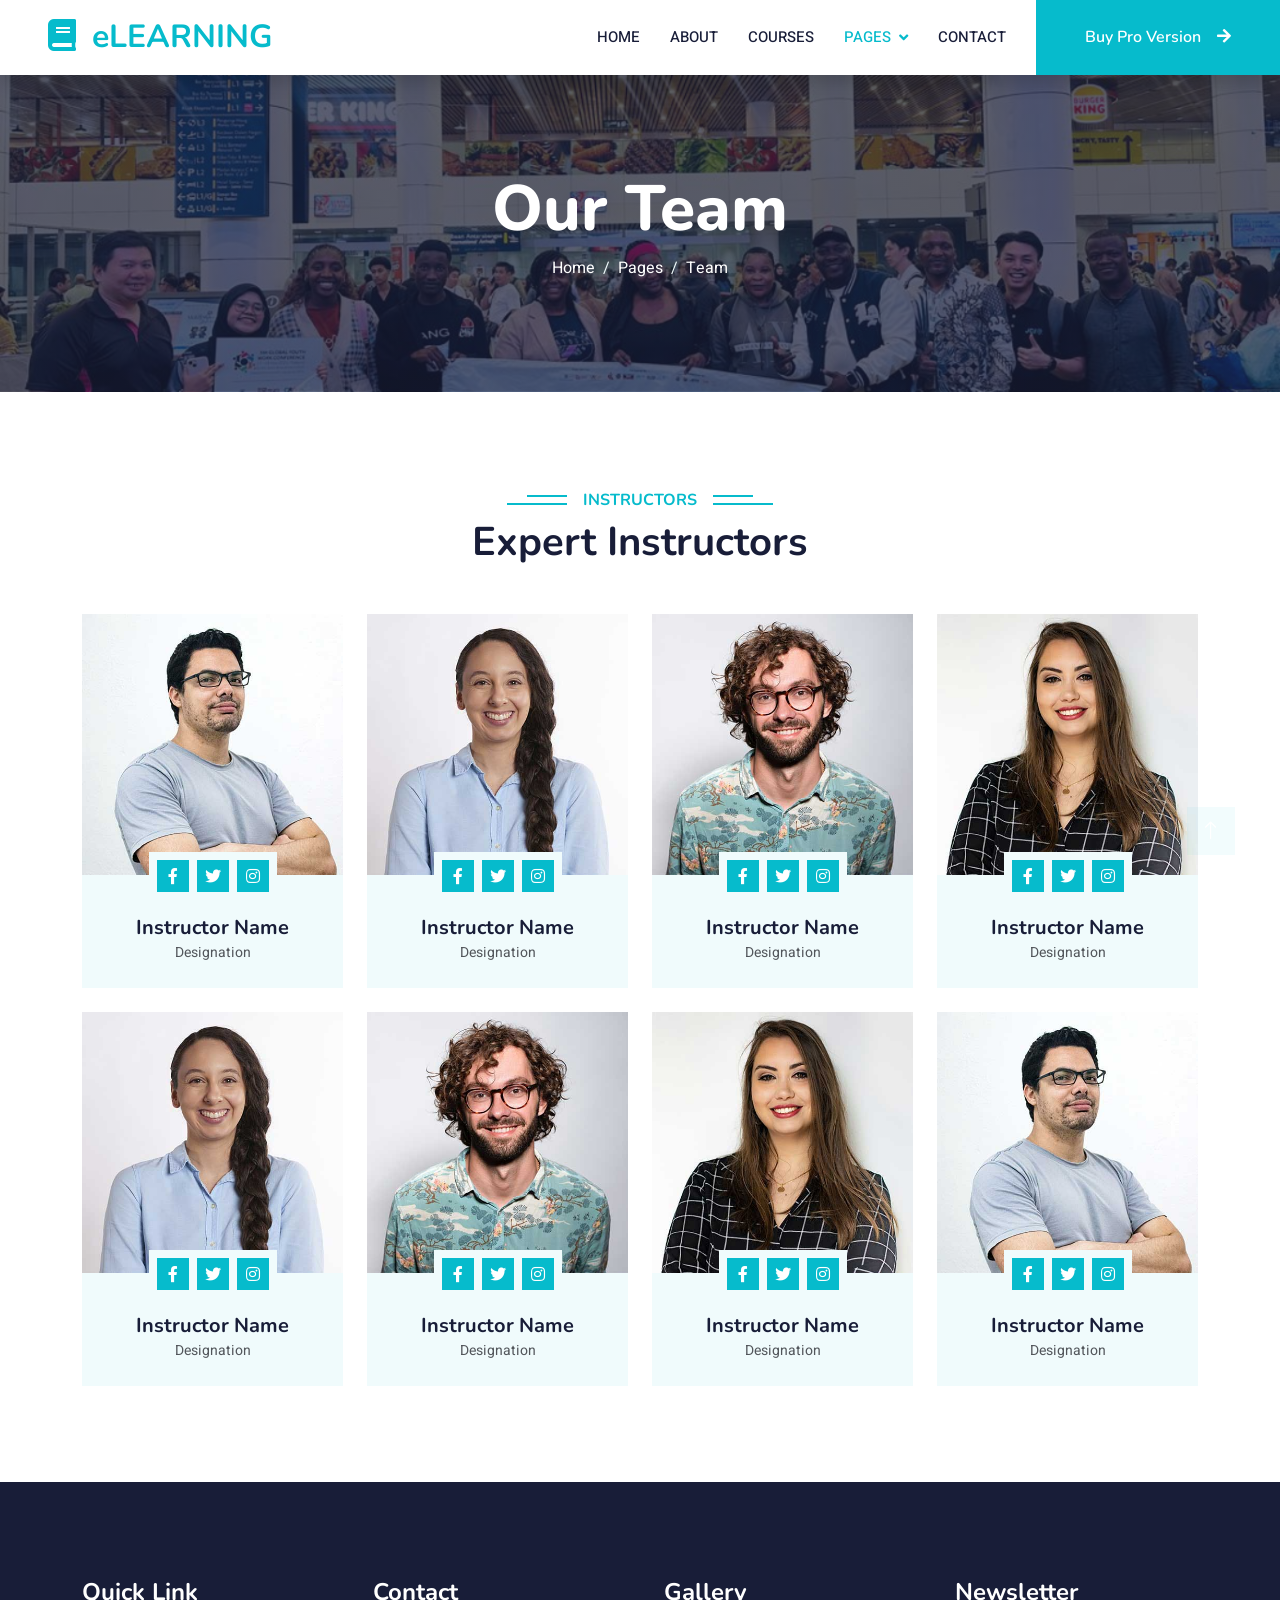
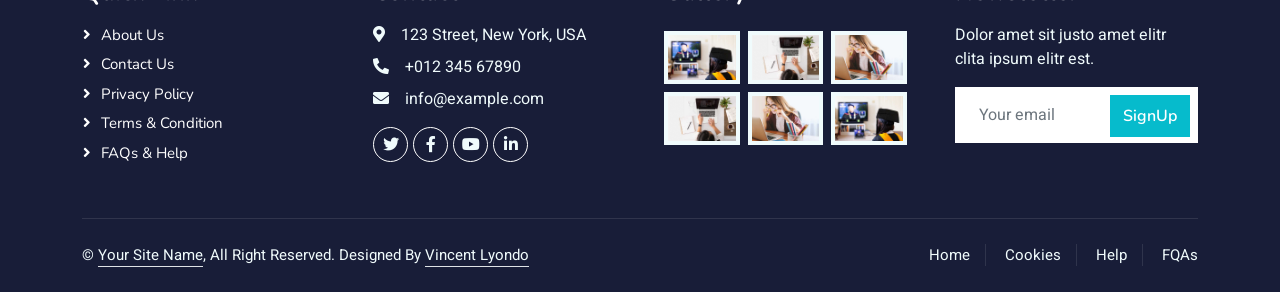
<file: team.html>
<!DOCTYPE html>
<html lang="en">

<head>
    <meta charset="utf-8">
    <title>eLEARNING - eLearning HTML Template</title>
    <meta content="width=device-width, initial-scale=1.0" name="viewport">
    <meta content="" name="keywords">
    <meta content="" name="description">

    <!-- Favicon -->
    <link href="img/favicon.ico" rel="icon">

    <!-- Google Web Fonts -->
    <link rel="preconnect" href="https://fonts.googleapis.com">
    <link rel="preconnect" href="https://fonts.gstatic.com" crossorigin>
    <link href="https://fonts.googleapis.com/css2?family=Heebo:wght@400;500;600&family=Nunito:wght@600;700;800&display=swap" rel="stylesheet">

    <!-- Icon Font Stylesheet -->
    <link href="https://cdnjs.cloudflare.com/ajax/libs/font-awesome/5.10.0/css/all.min.css" rel="stylesheet">
    <link href="https://cdn.jsdelivr.net/npm/bootstrap-icons@1.4.1/font/bootstrap-icons.css" rel="stylesheet">

    <!-- Libraries Stylesheet -->
    <link href="lib/animate/animate.min.css" rel="stylesheet">
    <link href="lib/owlcarousel/assets/owl.carousel.min.css" rel="stylesheet">

    <!-- Customized Bootstrap Stylesheet -->
    <link href="css/bootstrap.min.css" rel="stylesheet">

    <!-- Template Stylesheet -->
    <link href="css/style.css" rel="stylesheet">
</head>

<body>
    <!-- Spinner Start -->
    <div id="spinner" class="show bg-white position-fixed translate-middle w-100 vh-100 top-50 start-50 d-flex align-items-center justify-content-center">
        <div class="spinner-border text-primary" style="width: 3rem; height: 3rem;" role="status">
            <span class="sr-only">Loading...</span>
        </div>
    </div>
    <!-- Spinner End -->


    <!-- Navbar Start -->
    <nav class="navbar navbar-expand-lg bg-white navbar-light shadow sticky-top p-0">
        <a href="index.html" class="navbar-brand d-flex align-items-center px-4 px-lg-5">
            <h2 class="m-0 text-primary"><i class="fa fa-book me-3"></i>eLEARNING</h2>
        </a>
        <button type="button" class="navbar-toggler me-4" data-bs-toggle="collapse" data-bs-target="#navbarCollapse">
            <span class="navbar-toggler-icon"></span>
        </button>
        <div class="collapse navbar-collapse" id="navbarCollapse">
            <div class="navbar-nav ms-auto p-4 p-lg-0">
                <a href="index.html" class="nav-item nav-link">Home</a>
                <a href="about.html" class="nav-item nav-link">About</a>
                <a href="courses.html" class="nav-item nav-link">Courses</a>
                <div class="nav-item dropdown">
                    <a href="#" class="nav-link dropdown-toggle active" data-bs-toggle="dropdown">Pages</a>
                    <div class="dropdown-menu fade-down m-0">
                        <a href="team.html" class="dropdown-item active">Our Team</a>
                        <a href="testimonial.html" class="dropdown-item">Testimonial</a>
                        <a href="404.html" class="dropdown-item">404 Page</a>
                    </div>
                </div>
                <a href="contact.html" class="nav-item nav-link">Contact</a>
            </div>
            <a href="https://htmlcodex.com/downloading/?item=2151" class="btn btn-primary py-4 px-lg-5 d-none d-lg-block">Buy Pro Version<i class="fa fa-arrow-right ms-3"></i></a>
        </div>
    </nav>
    <!-- Navbar End -->


    <!-- Header Start -->
    <div class="container-fluid bg-primary py-5 mb-5 page-header">
        <div class="container py-5">
            <div class="row justify-content-center">
                <div class="col-lg-10 text-center">
                    <h1 class="display-3 text-white animated slideInDown">Our Team</h1>
                    <nav aria-label="breadcrumb">
                        <ol class="breadcrumb justify-content-center">
                            <li class="breadcrumb-item"><a class="text-white" href="#">Home</a></li>
                            <li class="breadcrumb-item"><a class="text-white" href="#">Pages</a></li>
                            <li class="breadcrumb-item text-white active" aria-current="page">Team</li>
                        </ol>
                    </nav>
                </div>
            </div>
        </div>
    </div>
    <!-- Header End -->


    <!-- Team Start -->
    <div class="container-xxl py-5">
        <div class="container">
            <div class="text-center wow fadeInUp" data-wow-delay="0.1s">
                <h6 class="section-title bg-white text-center text-primary px-3">Instructors</h6>
                <h1 class="mb-5">Expert Instructors</h1>
            </div>
            <div class="row g-4">
                <div class="col-lg-3 col-md-6 wow fadeInUp" data-wow-delay="0.1s">
                    <div class="team-item bg-light">
                        <div class="overflow-hidden">
                            <img class="img-fluid" src="img/team-1.jpg" alt="">
                        </div>
                        <div class="position-relative d-flex justify-content-center" style="margin-top: -23px;">
                            <div class="bg-light d-flex justify-content-center pt-2 px-1">
                                <a class="btn btn-sm-square btn-primary mx-1" href=""><i class="fab fa-facebook-f"></i></a>
                                <a class="btn btn-sm-square btn-primary mx-1" href=""><i class="fab fa-twitter"></i></a>
                                <a class="btn btn-sm-square btn-primary mx-1" href=""><i class="fab fa-instagram"></i></a>
                            </div>
                        </div>
                        <div class="text-center p-4">
                            <h5 class="mb-0">Instructor Name</h5>
                            <small>Designation</small>
                        </div>
                    </div>
                </div>
                <div class="col-lg-3 col-md-6 wow fadeInUp" data-wow-delay="0.3s">
                    <div class="team-item bg-light">
                        <div class="overflow-hidden">
                            <img class="img-fluid" src="img/team-2.jpg" alt="">
                        </div>
                        <div class="position-relative d-flex justify-content-center" style="margin-top: -23px;">
                            <div class="bg-light d-flex justify-content-center pt-2 px-1">
                                <a class="btn btn-sm-square btn-primary mx-1" href=""><i class="fab fa-facebook-f"></i></a>
                                <a class="btn btn-sm-square btn-primary mx-1" href=""><i class="fab fa-twitter"></i></a>
                                <a class="btn btn-sm-square btn-primary mx-1" href=""><i class="fab fa-instagram"></i></a>
                            </div>
                        </div>
                        <div class="text-center p-4">
                            <h5 class="mb-0">Instructor Name</h5>
                            <small>Designation</small>
                        </div>
                    </div>
                </div>
                <div class="col-lg-3 col-md-6 wow fadeInUp" data-wow-delay="0.5s">
                    <div class="team-item bg-light">
                        <div class="overflow-hidden">
                            <img class="img-fluid" src="img/team-3.jpg" alt="">
                        </div>
                        <div class="position-relative d-flex justify-content-center" style="margin-top: -23px;">
                            <div class="bg-light d-flex justify-content-center pt-2 px-1">
                                <a class="btn btn-sm-square btn-primary mx-1" href=""><i class="fab fa-facebook-f"></i></a>
                                <a class="btn btn-sm-square btn-primary mx-1" href=""><i class="fab fa-twitter"></i></a>
                                <a class="btn btn-sm-square btn-primary mx-1" href=""><i class="fab fa-instagram"></i></a>
                            </div>
                        </div>
                        <div class="text-center p-4">
                            <h5 class="mb-0">Instructor Name</h5>
                            <small>Designation</small>
                        </div>
                    </div>
                </div>
                <div class="col-lg-3 col-md-6 wow fadeInUp" data-wow-delay="0.7s">
                    <div class="team-item bg-light">
                        <div class="overflow-hidden">
                            <img class="img-fluid" src="img/team-4.jpg" alt="">
                        </div>
                        <div class="position-relative d-flex justify-content-center" style="margin-top: -23px;">
                            <div class="bg-light d-flex justify-content-center pt-2 px-1">
                                <a class="btn btn-sm-square btn-primary mx-1" href=""><i class="fab fa-facebook-f"></i></a>
                                <a class="btn btn-sm-square btn-primary mx-1" href=""><i class="fab fa-twitter"></i></a>
                                <a class="btn btn-sm-square btn-primary mx-1" href=""><i class="fab fa-instagram"></i></a>
                            </div>
                        </div>
                        <div class="text-center p-4">
                            <h5 class="mb-0">Instructor Name</h5>
                            <small>Designation</small>
                        </div>
                    </div>
                </div>
                <div class="col-lg-3 col-md-6 wow fadeInUp" data-wow-delay="0.1s">
                    <div class="team-item bg-light">
                        <div class="overflow-hidden">
                            <img class="img-fluid" src="img/team-2.jpg" alt="">
                        </div>
                        <div class="position-relative d-flex justify-content-center" style="margin-top: -23px;">
                            <div class="bg-light d-flex justify-content-center pt-2 px-1">
                                <a class="btn btn-sm-square btn-primary mx-1" href=""><i class="fab fa-facebook-f"></i></a>
                                <a class="btn btn-sm-square btn-primary mx-1" href=""><i class="fab fa-twitter"></i></a>
                                <a class="btn btn-sm-square btn-primary mx-1" href=""><i class="fab fa-instagram"></i></a>
                            </div>
                        </div>
                        <div class="text-center p-4">
                            <h5 class="mb-0">Instructor Name</h5>
                            <small>Designation</small>
                        </div>
                    </div>
                </div>
                <div class="col-lg-3 col-md-6 wow fadeInUp" data-wow-delay="0.3s">
                    <div class="team-item bg-light">
                        <div class="overflow-hidden">
                            <img class="img-fluid" src="img/team-3.jpg" alt="">
                        </div>
                        <div class="position-relative d-flex justify-content-center" style="margin-top: -23px;">
                            <div class="bg-light d-flex justify-content-center pt-2 px-1">
                                <a class="btn btn-sm-square btn-primary mx-1" href=""><i class="fab fa-facebook-f"></i></a>
                                <a class="btn btn-sm-square btn-primary mx-1" href=""><i class="fab fa-twitter"></i></a>
                                <a class="btn btn-sm-square btn-primary mx-1" href=""><i class="fab fa-instagram"></i></a>
                            </div>
                        </div>
                        <div class="text-center p-4">
                            <h5 class="mb-0">Instructor Name</h5>
                            <small>Designation</small>
                        </div>
                    </div>
                </div>
                <div class="col-lg-3 col-md-6 wow fadeInUp" data-wow-delay="0.5s">
                    <div class="team-item bg-light">
                        <div class="overflow-hidden">
                            <img class="img-fluid" src="img/team-4.jpg" alt="">
                        </div>
                        <div class="position-relative d-flex justify-content-center" style="margin-top: -23px;">
                            <div class="bg-light d-flex justify-content-center pt-2 px-1">
                                <a class="btn btn-sm-square btn-primary mx-1" href=""><i class="fab fa-facebook-f"></i></a>
                                <a class="btn btn-sm-square btn-primary mx-1" href=""><i class="fab fa-twitter"></i></a>
                                <a class="btn btn-sm-square btn-primary mx-1" href=""><i class="fab fa-instagram"></i></a>
                            </div>
                        </div>
                        <div class="text-center p-4">
                            <h5 class="mb-0">Instructor Name</h5>
                            <small>Designation</small>
                        </div>
                    </div>
                </div>
                <div class="col-lg-3 col-md-6 wow fadeInUp" data-wow-delay="0.7s">
                    <div class="team-item bg-light">
                        <div class="overflow-hidden">
                            <img class="img-fluid" src="img/team-1.jpg" alt="">
                        </div>
                        <div class="position-relative d-flex justify-content-center" style="margin-top: -23px;">
                            <div class="bg-light d-flex justify-content-center pt-2 px-1">
                                <a class="btn btn-sm-square btn-primary mx-1" href=""><i class="fab fa-facebook-f"></i></a>
                                <a class="btn btn-sm-square btn-primary mx-1" href=""><i class="fab fa-twitter"></i></a>
                                <a class="btn btn-sm-square btn-primary mx-1" href=""><i class="fab fa-instagram"></i></a>
                            </div>
                        </div>
                        <div class="text-center p-4">
                            <h5 class="mb-0">Instructor Name</h5>
                            <small>Designation</small>
                        </div>
                    </div>
                </div>
            </div>
        </div>
    </div>
    <!-- Team End -->
        

    <!-- Footer Start -->
    <div class="container-fluid bg-dark text-light footer pt-5 mt-5 wow fadeIn" data-wow-delay="0.1s">
        <div class="container py-5">
            <div class="row g-5">
                <div class="col-lg-3 col-md-6">
                    <h4 class="text-white mb-3">Quick Link</h4>
                    <a class="btn btn-link" href="">About Us</a>
                    <a class="btn btn-link" href="">Contact Us</a>
                    <a class="btn btn-link" href="">Privacy Policy</a>
                    <a class="btn btn-link" href="">Terms & Condition</a>
                    <a class="btn btn-link" href="">FAQs & Help</a>
                </div>
                <div class="col-lg-3 col-md-6">
                    <h4 class="text-white mb-3">Contact</h4>
                    <p class="mb-2"><i class="fa fa-map-marker-alt me-3"></i>123 Street, New York, USA</p>
                    <p class="mb-2"><i class="fa fa-phone-alt me-3"></i>+012 345 67890</p>
                    <p class="mb-2"><i class="fa fa-envelope me-3"></i>info@example.com</p>
                    <div class="d-flex pt-2">
                        <a class="btn btn-outline-light btn-social" href=""><i class="fab fa-twitter"></i></a>
                        <a class="btn btn-outline-light btn-social" href=""><i class="fab fa-facebook-f"></i></a>
                        <a class="btn btn-outline-light btn-social" href=""><i class="fab fa-youtube"></i></a>
                        <a class="btn btn-outline-light btn-social" href=""><i class="fab fa-linkedin-in"></i></a>
                    </div>
                </div>
                <div class="col-lg-3 col-md-6">
                    <h4 class="text-white mb-3">Gallery</h4>
                    <div class="row g-2 pt-2">
                        <div class="col-4">
                            <img class="img-fluid bg-light p-1" src="img/course-1.jpg" alt="">
                        </div>
                        <div class="col-4">
                            <img class="img-fluid bg-light p-1" src="img/course-2.jpg" alt="">
                        </div>
                        <div class="col-4">
                            <img class="img-fluid bg-light p-1" src="img/course-3.jpg" alt="">
                        </div>
                        <div class="col-4">
                            <img class="img-fluid bg-light p-1" src="img/course-2.jpg" alt="">
                        </div>
                        <div class="col-4">
                            <img class="img-fluid bg-light p-1" src="img/course-3.jpg" alt="">
                        </div>
                        <div class="col-4">
                            <img class="img-fluid bg-light p-1" src="img/course-1.jpg" alt="">
                        </div>
                    </div>
                </div>
                <div class="col-lg-3 col-md-6">
                    <h4 class="text-white mb-3">Newsletter</h4>
                    <p>Dolor amet sit justo amet elitr clita ipsum elitr est.</p>
                    <div class="position-relative mx-auto" style="max-width: 400px;">
                        <input class="form-control border-0 w-100 py-3 ps-4 pe-5" type="text" placeholder="Your email">
                        <button type="button" class="btn btn-primary py-2 position-absolute top-0 end-0 mt-2 me-2">SignUp</button>
                    </div>
                </div>
            </div>
        </div>
        <div class="container">
            <div class="copyright">
                <div class="row">
                    <div class="col-md-6 text-center text-md-start mb-3 mb-md-0">
                        &copy; <a class="border-bottom" href="#">Your Site Name</a>, All Right Reserved.

                        <!--/*** The author’s attribution link must remain intact in the template. ***/-->
                        <!--/*** If you wish to remove this credit link, please purchase the Pro Version . ***/-->
                        Designed By <a class="border-bottom" href="https://vincentlyondo.vercel.app">Vincent Lyondo</a>
                    </div>
                    <div class="col-md-6 text-center text-md-end">
                        <div class="footer-menu">
                            <a href="">Home</a>
                            <a href="">Cookies</a>
                            <a href="">Help</a>
                            <a href="">FQAs</a>
                        </div>
                    </div>
                </div>
            </div>
        </div>
    </div>
    <!-- Footer End -->


    <!-- Back to Top -->
    <a href="#" class="btn btn-lg btn-primary btn-lg-square back-to-top"><i class="bi bi-arrow-up"></i></a>


    <!-- JavaScript Libraries -->
    <script src="https://code.jquery.com/jquery-3.4.1.min.js"></script>
    <script src="https://cdn.jsdelivr.net/npm/bootstrap@5.0.0/dist/js/bootstrap.bundle.min.js"></script>
    <script src="lib/wow/wow.min.js"></script>
    <script src="lib/easing/easing.min.js"></script>
    <script src="lib/waypoints/waypoints.min.js"></script>
    <script src="lib/owlcarousel/owl.carousel.min.js"></script>

    <!-- Template Javascript -->
    <script src="js/main.js"></script>
</body>

</html>
</file>
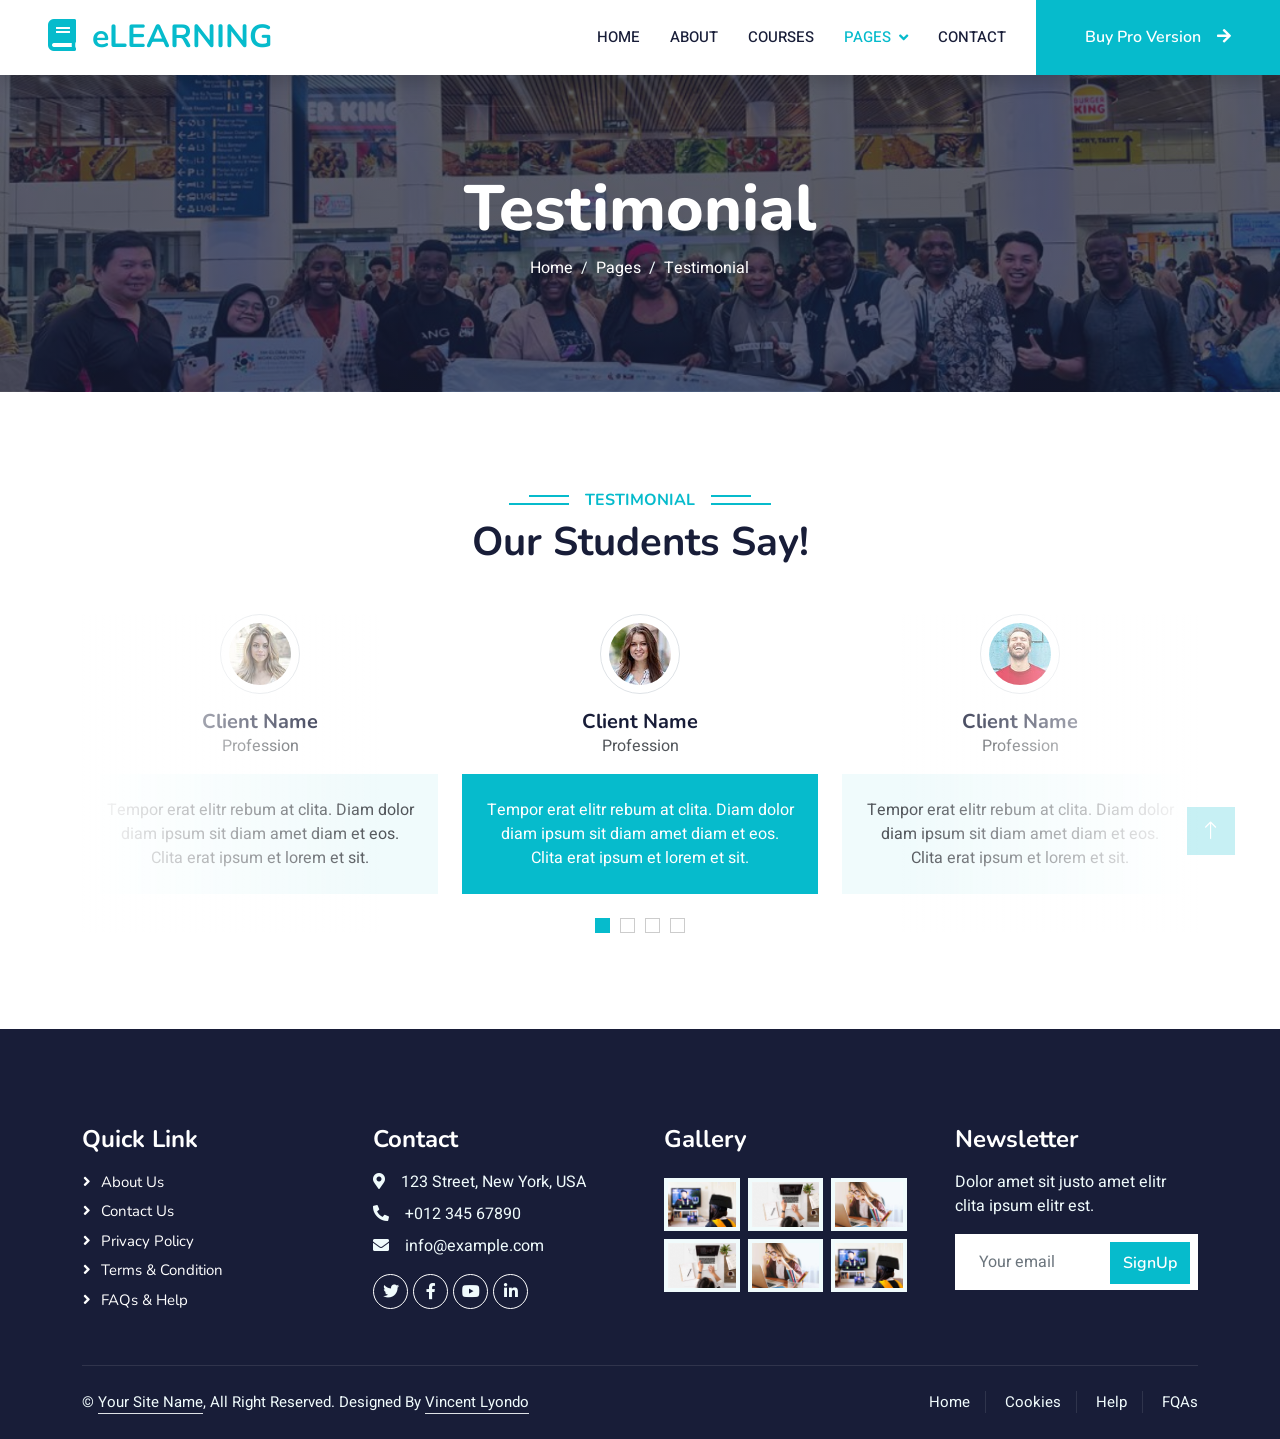
<file: testimonial.html>
<!DOCTYPE html>
<html lang="en">

<head>
    <meta charset="utf-8">
    <title>eLEARNING - eLearning HTML Template</title>
    <meta content="width=device-width, initial-scale=1.0" name="viewport">
    <meta content="" name="keywords">
    <meta content="" name="description">

    <!-- Favicon -->
    <link href="img/favicon.ico" rel="icon">

    <!-- Google Web Fonts -->
    <link rel="preconnect" href="https://fonts.googleapis.com">
    <link rel="preconnect" href="https://fonts.gstatic.com" crossorigin>
    <link href="https://fonts.googleapis.com/css2?family=Heebo:wght@400;500;600&family=Nunito:wght@600;700;800&display=swap" rel="stylesheet">

    <!-- Icon Font Stylesheet -->
    <link href="https://cdnjs.cloudflare.com/ajax/libs/font-awesome/5.10.0/css/all.min.css" rel="stylesheet">
    <link href="https://cdn.jsdelivr.net/npm/bootstrap-icons@1.4.1/font/bootstrap-icons.css" rel="stylesheet">

    <!-- Libraries Stylesheet -->
    <link href="lib/animate/animate.min.css" rel="stylesheet">
    <link href="lib/owlcarousel/assets/owl.carousel.min.css" rel="stylesheet">

    <!-- Customized Bootstrap Stylesheet -->
    <link href="css/bootstrap.min.css" rel="stylesheet">

    <!-- Template Stylesheet -->
    <link href="css/style.css" rel="stylesheet">
</head>

<body>
    <!-- Spinner Start -->
    <div id="spinner" class="show bg-white position-fixed translate-middle w-100 vh-100 top-50 start-50 d-flex align-items-center justify-content-center">
        <div class="spinner-border text-primary" style="width: 3rem; height: 3rem;" role="status">
            <span class="sr-only">Loading...</span>
        </div>
    </div>
    <!-- Spinner End -->


    <!-- Navbar Start -->
    <nav class="navbar navbar-expand-lg bg-white navbar-light shadow sticky-top p-0">
        <a href="index.html" class="navbar-brand d-flex align-items-center px-4 px-lg-5">
            <h2 class="m-0 text-primary"><i class="fa fa-book me-3"></i>eLEARNING</h2>
        </a>
        <button type="button" class="navbar-toggler me-4" data-bs-toggle="collapse" data-bs-target="#navbarCollapse">
            <span class="navbar-toggler-icon"></span>
        </button>
        <div class="collapse navbar-collapse" id="navbarCollapse">
            <div class="navbar-nav ms-auto p-4 p-lg-0">
                <a href="index.html" class="nav-item nav-link">Home</a>
                <a href="about.html" class="nav-item nav-link">About</a>
                <a href="courses.html" class="nav-item nav-link">Courses</a>
                <div class="nav-item dropdown">
                    <a href="#" class="nav-link dropdown-toggle active" data-bs-toggle="dropdown">Pages</a>
                    <div class="dropdown-menu fade-down m-0">
                        <a href="team.html" class="dropdown-item">Our Team</a>
                        <a href="testimonial.html" class="dropdown-item active">Testimonial</a>
                        <a href="404.html" class="dropdown-item">404 Page</a>
                    </div>
                </div>
                <a href="contact.html" class="nav-item nav-link">Contact</a>
            </div>
            <a href="https://htmlcodex.com/downloading/?item=2151" class="btn btn-primary py-4 px-lg-5 d-none d-lg-block">Buy Pro Version<i class="fa fa-arrow-right ms-3"></i></a>
        </div>
    </nav>
    <!-- Navbar End -->


    <!-- Header Start -->
    <div class="container-fluid bg-primary py-5 mb-5 page-header">
        <div class="container py-5">
            <div class="row justify-content-center">
                <div class="col-lg-10 text-center">
                    <h1 class="display-3 text-white animated slideInDown">Testimonial</h1>
                    <nav aria-label="breadcrumb">
                        <ol class="breadcrumb justify-content-center">
                            <li class="breadcrumb-item"><a class="text-white" href="#">Home</a></li>
                            <li class="breadcrumb-item"><a class="text-white" href="#">Pages</a></li>
                            <li class="breadcrumb-item text-white active" aria-current="page">Testimonial</li>
                        </ol>
                    </nav>
                </div>
            </div>
        </div>
    </div>
    <!-- Header End -->


    <!-- Testimonial Start -->
    <div class="container-xxl py-5 wow fadeInUp" data-wow-delay="0.1s">
        <div class="container">
            <div class="text-center">
                <h6 class="section-title bg-white text-center text-primary px-3">Testimonial</h6>
                <h1 class="mb-5">Our Students Say!</h1>
            </div>
            <div class="owl-carousel testimonial-carousel position-relative">
                <div class="testimonial-item text-center">
                    <img class="border rounded-circle p-2 mx-auto mb-3" src="img/testimonial-1.jpg" style="width: 80px; height: 80px;">
                    <h5 class="mb-0">Client Name</h5>
                    <p>Profession</p>
                    <div class="testimonial-text bg-light text-center p-4">
                    <p class="mb-0">Tempor erat elitr rebum at clita. Diam dolor diam ipsum sit diam amet diam et eos. Clita erat ipsum et lorem et sit.</p>
                    </div>
                </div>
                <div class="testimonial-item text-center">
                    <img class="border rounded-circle p-2 mx-auto mb-3" src="img/testimonial-2.jpg" style="width: 80px; height: 80px;">
                    <h5 class="mb-0">Client Name</h5>
                    <p>Profession</p>
                    <div class="testimonial-text bg-light text-center p-4">
                    <p class="mb-0">Tempor erat elitr rebum at clita. Diam dolor diam ipsum sit diam amet diam et eos. Clita erat ipsum et lorem et sit.</p>
                    </div>
                </div>
                <div class="testimonial-item text-center">
                    <img class="border rounded-circle p-2 mx-auto mb-3" src="img/testimonial-3.jpg" style="width: 80px; height: 80px;">
                    <h5 class="mb-0">Client Name</h5>
                    <p>Profession</p>
                    <div class="testimonial-text bg-light text-center p-4">
                    <p class="mb-0">Tempor erat elitr rebum at clita. Diam dolor diam ipsum sit diam amet diam et eos. Clita erat ipsum et lorem et sit.</p>
                    </div>
                </div>
                <div class="testimonial-item text-center">
                    <img class="border rounded-circle p-2 mx-auto mb-3" src="img/testimonial-4.jpg" style="width: 80px; height: 80px;">
                    <h5 class="mb-0">Client Name</h5>
                    <p>Profession</p>
                    <div class="testimonial-text bg-light text-center p-4">
                    <p class="mb-0">Tempor erat elitr rebum at clita. Diam dolor diam ipsum sit diam amet diam et eos. Clita erat ipsum et lorem et sit.</p>
                    </div>
                </div>
            </div>
        </div>
    </div>
    <!-- Testimonial End -->
        

    <!-- Footer Start -->
    <div class="container-fluid bg-dark text-light footer pt-5 mt-5 wow fadeIn" data-wow-delay="0.1s">
        <div class="container py-5">
            <div class="row g-5">
                <div class="col-lg-3 col-md-6">
                    <h4 class="text-white mb-3">Quick Link</h4>
                    <a class="btn btn-link" href="">About Us</a>
                    <a class="btn btn-link" href="">Contact Us</a>
                    <a class="btn btn-link" href="">Privacy Policy</a>
                    <a class="btn btn-link" href="">Terms & Condition</a>
                    <a class="btn btn-link" href="">FAQs & Help</a>
                </div>
                <div class="col-lg-3 col-md-6">
                    <h4 class="text-white mb-3">Contact</h4>
                    <p class="mb-2"><i class="fa fa-map-marker-alt me-3"></i>123 Street, New York, USA</p>
                    <p class="mb-2"><i class="fa fa-phone-alt me-3"></i>+012 345 67890</p>
                    <p class="mb-2"><i class="fa fa-envelope me-3"></i>info@example.com</p>
                    <div class="d-flex pt-2">
                        <a class="btn btn-outline-light btn-social" href=""><i class="fab fa-twitter"></i></a>
                        <a class="btn btn-outline-light btn-social" href=""><i class="fab fa-facebook-f"></i></a>
                        <a class="btn btn-outline-light btn-social" href=""><i class="fab fa-youtube"></i></a>
                        <a class="btn btn-outline-light btn-social" href=""><i class="fab fa-linkedin-in"></i></a>
                    </div>
                </div>
                <div class="col-lg-3 col-md-6">
                    <h4 class="text-white mb-3">Gallery</h4>
                    <div class="row g-2 pt-2">
                        <div class="col-4">
                            <img class="img-fluid bg-light p-1" src="img/course-1.jpg" alt="">
                        </div>
                        <div class="col-4">
                            <img class="img-fluid bg-light p-1" src="img/course-2.jpg" alt="">
                        </div>
                        <div class="col-4">
                            <img class="img-fluid bg-light p-1" src="img/course-3.jpg" alt="">
                        </div>
                        <div class="col-4">
                            <img class="img-fluid bg-light p-1" src="img/course-2.jpg" alt="">
                        </div>
                        <div class="col-4">
                            <img class="img-fluid bg-light p-1" src="img/course-3.jpg" alt="">
                        </div>
                        <div class="col-4">
                            <img class="img-fluid bg-light p-1" src="img/course-1.jpg" alt="">
                        </div>
                    </div>
                </div>
                <div class="col-lg-3 col-md-6">
                    <h4 class="text-white mb-3">Newsletter</h4>
                    <p>Dolor amet sit justo amet elitr clita ipsum elitr est.</p>
                    <div class="position-relative mx-auto" style="max-width: 400px;">
                        <input class="form-control border-0 w-100 py-3 ps-4 pe-5" type="text" placeholder="Your email">
                        <button type="button" class="btn btn-primary py-2 position-absolute top-0 end-0 mt-2 me-2">SignUp</button>
                    </div>
                </div>
            </div>
        </div>
        <div class="container">
            <div class="copyright">
                <div class="row">
                    <div class="col-md-6 text-center text-md-start mb-3 mb-md-0">
                        &copy; <a class="border-bottom" href="#">Your Site Name</a>, All Right Reserved.

                        <!--/*** The author’s attribution link must remain intact in the template. ***/-->
                        <!--/*** If you wish to remove this credit link, please purchase the Pro Version . ***/-->
                        Designed By <a class="border-bottom" href="https://vincentlyondo.vercel.app">Vincent Lyondo</a>
                    </div>
                    <div class="col-md-6 text-center text-md-end">
                        <div class="footer-menu">
                            <a href="">Home</a>
                            <a href="">Cookies</a>
                            <a href="">Help</a>
                            <a href="">FQAs</a>
                        </div>
                    </div>
                </div>
            </div>
        </div>
    </div>
    <!-- Footer End -->


    <!-- Back to Top -->
    <a href="#" class="btn btn-lg btn-primary btn-lg-square back-to-top"><i class="bi bi-arrow-up"></i></a>


    <!-- JavaScript Libraries -->
    <script src="https://code.jquery.com/jquery-3.4.1.min.js"></script>
    <script src="https://cdn.jsdelivr.net/npm/bootstrap@5.0.0/dist/js/bootstrap.bundle.min.js"></script>
    <script src="lib/wow/wow.min.js"></script>
    <script src="lib/easing/easing.min.js"></script>
    <script src="lib/waypoints/waypoints.min.js"></script>
    <script src="lib/owlcarousel/owl.carousel.min.js"></script>

    <!-- Template Javascript -->
    <script src="js/main.js"></script>
</body>

</html>
</file>
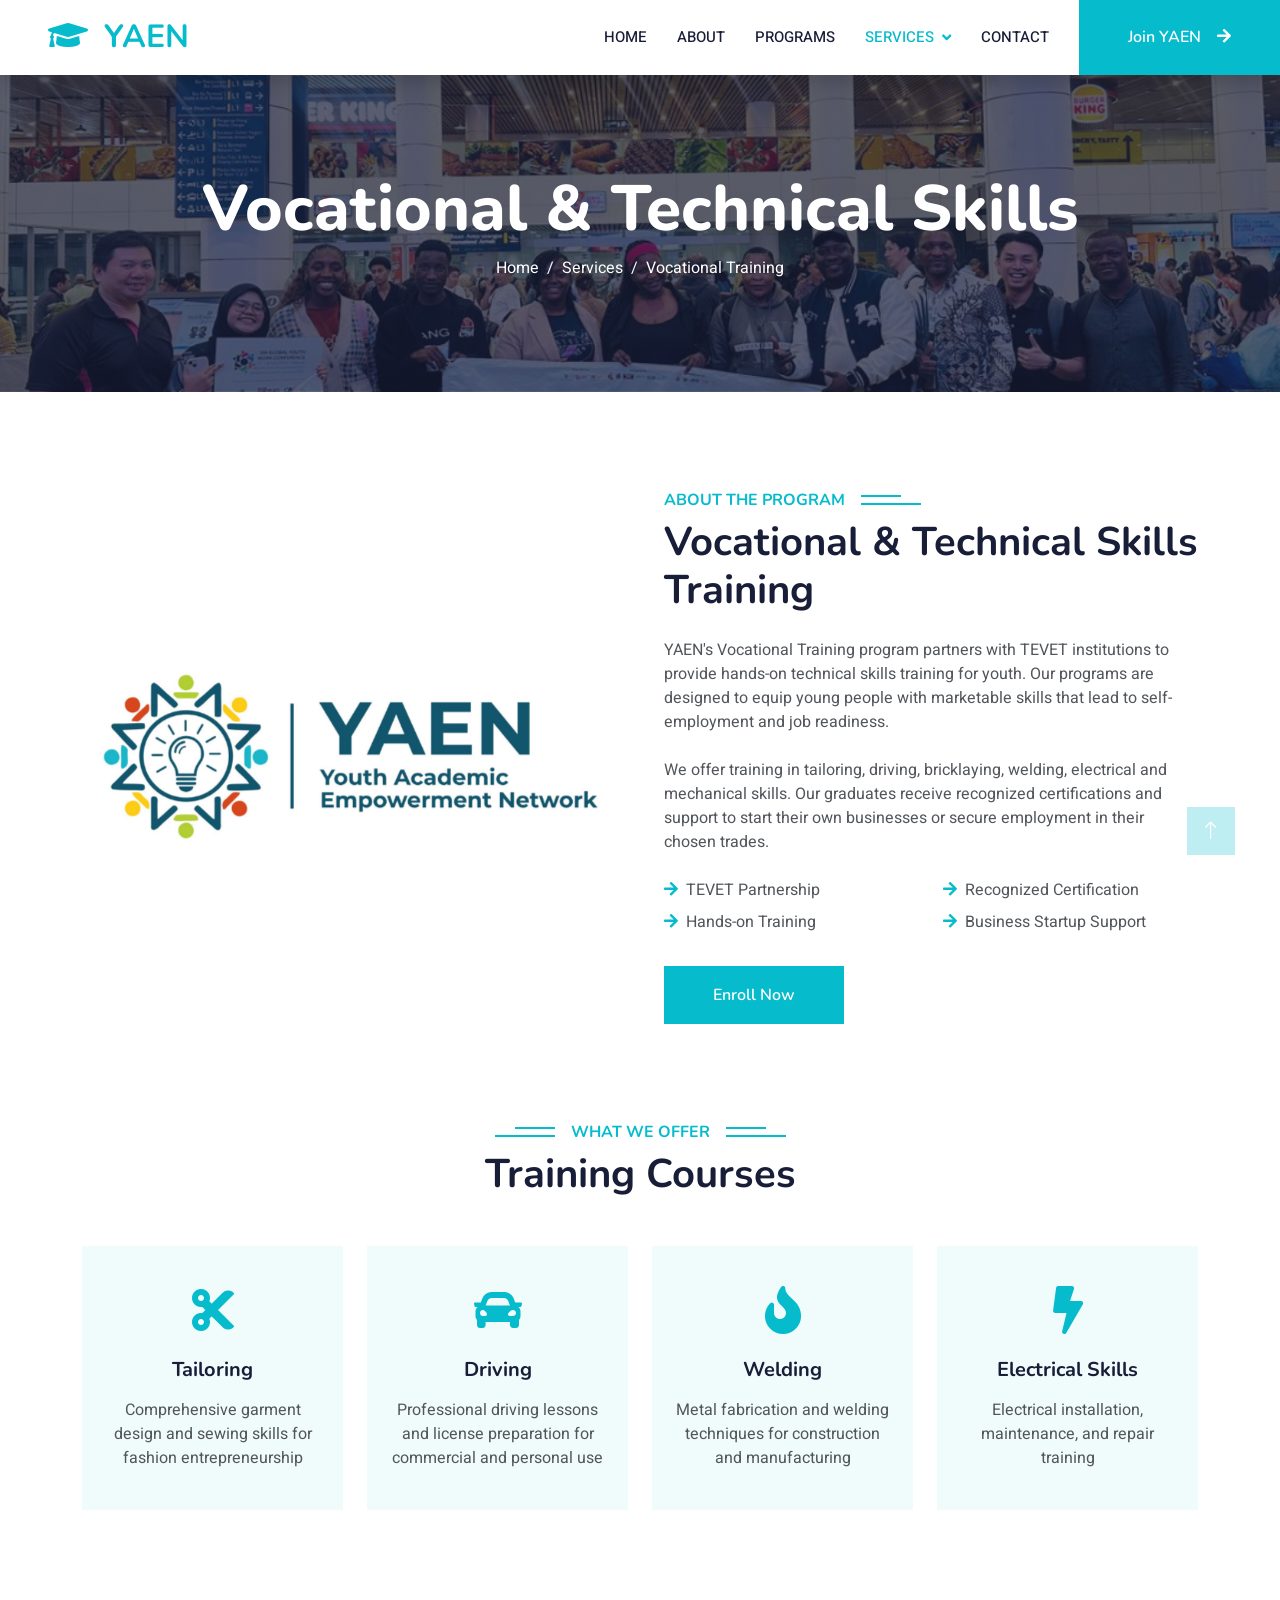
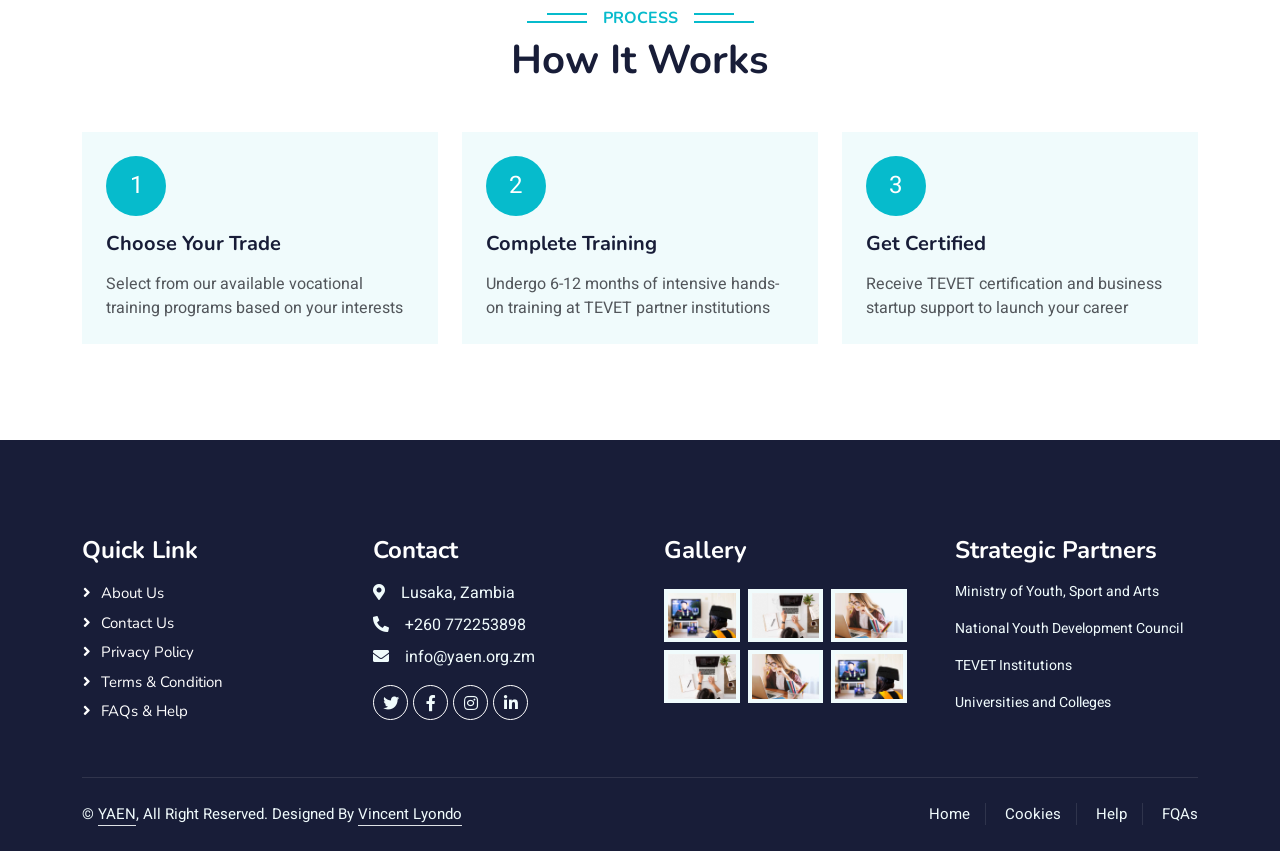
<file: vocational.html>
<!DOCTYPE html>
<html lang="en">

<head>
    <meta charset="utf-8">
    <title>Vocational Training - YAEN</title>
    <meta content="width=device-width, initial-scale=1.0" name="viewport">
    <meta content="YAEN, Youth Academic Empowerment Network, vocational training, TEVET, skills development, Zambia" name="keywords">
    <meta content="Access vocational and technical skills training in partnership with TEVET institutions through YAEN's vocational training program." name="description">

    <!-- Favicon -->
    <link href="img/favicon.ico" rel="icon">

    <!-- Google Web Fonts -->
    <link rel="preconnect" href="https://fonts.googleapis.com">
    <link rel="preconnect" href="https://fonts.gstatic.com" crossorigin>
    <link href="https://fonts.googleapis.com/css2?family=Heebo:wght@400;500;600&family=Nunito:wght@600;700;800&display=swap" rel="stylesheet">

    <!-- Icon Font Stylesheet -->
    <link href="https://cdnjs.cloudflare.com/ajax/libs/font-awesome/5.10.0/css/all.min.css" rel="stylesheet">
    <link href="https://cdn.jsdelivr.net/npm/bootstrap-icons@1.4.1/font/bootstrap-icons.css" rel="stylesheet">

    <!-- Libraries Stylesheet -->
    <link href="lib/animate/animate.min.css" rel="stylesheet">
    <link href="lib/owlcarousel/assets/owl.carousel.min.css" rel="stylesheet">

    <!-- Customized Bootstrap Stylesheet -->
    <link href="css/bootstrap.min.css" rel="stylesheet">

    <!-- Template Stylesheet -->
    <link href="css/style.css" rel="stylesheet">
</head>

<body>
    <!-- Spinner Start -->
    <div id="spinner" class="show bg-white position-fixed translate-middle w-100 vh-100 top-50 start-50 d-flex align-items-center justify-content-center">
        <div class="spinner-border text-primary" style="width: 3rem; height: 3rem;" role="status">
            <span class="sr-only">Loading...</span>
        </div>
    </div>
    <!-- Spinner End -->


    <!-- Navbar Start -->
    <nav class="navbar navbar-expand-lg bg-white navbar-light shadow sticky-top p-0">
        <a href="index.html" class="navbar-brand d-flex align-items-center px-4 px-lg-5">
            <h2 class="m-0 text-primary"><i class="fa fa-graduation-cap me-3"></i>YAEN</h2>
        </a>
        <button type="button" class="navbar-toggler me-4" data-bs-toggle="collapse" data-bs-target="#navbarCollapse">
            <span class="navbar-toggler-icon"></span>
        </button>
        <div class="collapse navbar-collapse" id="navbarCollapse">
            <div class="navbar-nav ms-auto p-4 p-lg-0">
                <a href="index.html" class="nav-item nav-link">Home</a>
                <a href="about.html" class="nav-item nav-link">About</a>
                <a href="courses.html" class="nav-item nav-link">Programs</a>
                <div class="nav-item dropdown">
                    <a href="#" class="nav-link dropdown-toggle active" data-bs-toggle="dropdown">Services</a>
                    <div class="dropdown-menu fade-down m-0">
                        <a href="scholarships.html" class="dropdown-item">Scholarships</a>
                        <a href="mentorship.html" class="dropdown-item">Mentorship</a>
                        <a href="vocational.html" class="dropdown-item active">Vocational Training</a>
                        <a href="digital-skills.html" class="dropdown-item">Digital Skills</a>
                        <a href="agribusiness.html" class="dropdown-item">Agribusiness</a>
                    </div>
                </div>
                <a href="contact.html" class="nav-item nav-link">Contact</a>
            </div>
            <a href="#" class="btn btn-primary py-4 px-lg-5 d-none d-lg-block">Join YAEN<i class="fa fa-arrow-right ms-3"></i></a>
        </div>
    </nav>
    <!-- Navbar End -->



    <!-- Header Start -->
    <div class="container-fluid bg-primary py-5 mb-5 page-header">
        <div class="container py-5">
            <div class="row justify-content-center">
                <div class="col-lg-10 text-center">
                    <h1 class="display-3 text-white animated slideInDown">Vocational & Technical Skills</h1>
                    <nav aria-label="breadcrumb">
                        <ol class="breadcrumb justify-content-center">
                            <li class="breadcrumb-item"><a class="text-white" href="index.html">Home</a></li>
                            <li class="breadcrumb-item"><a class="text-white" href="#">Services</a></li>
                            <li class="breadcrumb-item text-white active" aria-current="page">Vocational Training</li>
                        </ol>
                    </nav>
                </div>
            </div>
        </div>
    </div>
    <!-- Header End -->


    <!-- About Program Start -->
    <div class="container-xxl py-5">
        <div class="container">
            <div class="row g-5">
                <div class="col-lg-6 wow fadeInUp" data-wow-delay="0.1s" style="min-height: 400px;">
                    <div class="position-relative h-100">
                        <img class="img-fluid position-absolute w-100 h-100" src="img/about.png" alt="" style="object-fit: cover;">
                    </div>
                </div>
                <div class="col-lg-6 wow fadeInUp" data-wow-delay="0.3s">
                    <h6 class="section-title bg-white text-start text-primary pe-3">About The Program</h6>
                    <h1 class="mb-4">Vocational & Technical Skills Training</h1>
                    <p class="mb-4">YAEN's Vocational Training program partners with TEVET institutions to provide hands-on technical skills training for youth. Our programs are designed to equip young people with marketable skills that lead to self-employment and job readiness.</p>
                    <p class="mb-4">We offer training in tailoring, driving, bricklaying, welding, electrical and mechanical skills. Our graduates receive recognized certifications and support to start their own businesses or secure employment in their chosen trades.</p>
                    <div class="row gy-2 gx-4 mb-4">
                        <div class="col-sm-6">
                            <p class="mb-0"><i class="fa fa-arrow-right text-primary me-2"></i>TEVET Partnership</p>
                        </div>
                        <div class="col-sm-6">
                            <p class="mb-0"><i class="fa fa-arrow-right text-primary me-2"></i>Recognized Certification</p>
                        </div>
                        <div class="col-sm-6">
                            <p class="mb-0"><i class="fa fa-arrow-right text-primary me-2"></i>Hands-on Training</p>
                        </div>
                        <div class="col-sm-6">
                            <p class="mb-0"><i class="fa fa-arrow-right text-primary me-2"></i>Business Startup Support</p>
                        </div>
                    </div>
                    <a class="btn btn-primary py-3 px-5 mt-2" href="contact.html">Enroll Now</a>
                </div>
            </div>
        </div>
    </div>
    <!-- About Program End -->


    <!-- Services Start -->
    <div class="container-xxl py-5">
        <div class="container">
            <div class="text-center wow fadeInUp" data-wow-delay="0.1s">
                <h6 class="section-title bg-white text-center text-primary px-3">What We Offer</h6>
                <h1 class="mb-5">Training Courses</h1>
            </div>
            <div class="row g-4">
                <div class="col-lg-3 col-sm-6 wow fadeInUp" data-wow-delay="0.1s">
                    <div class="service-item text-center pt-3">
                        <div class="p-4">
                            <i class="fa fa-3x fa-cut text-primary mb-4"></i>
                            <h5 class="mb-3">Tailoring</h5>
                            <p>Comprehensive garment design and sewing skills for fashion entrepreneurship</p>
                        </div>
                    </div>
                </div>
                <div class="col-lg-3 col-sm-6 wow fadeInUp" data-wow-delay="0.3s">
                    <div class="service-item text-center pt-3">
                        <div class="p-4">
                            <i class="fa fa-3x fa-car text-primary mb-4"></i>
                            <h5 class="mb-3">Driving</h5>
                            <p>Professional driving lessons and license preparation for commercial and personal use</p>
                        </div>
                    </div>
                </div>
                <div class="col-lg-3 col-sm-6 wow fadeInUp" data-wow-delay="0.5s">
                    <div class="service-item text-center pt-3">
                        <div class="p-4">
                            <i class="fa fa-3x fa-fire text-primary mb-4"></i>
                            <h5 class="mb-3">Welding</h5>
                            <p>Metal fabrication and welding techniques for construction and manufacturing</p>
                        </div>
                    </div>
                </div>
                <div class="col-lg-3 col-sm-6 wow fadeInUp" data-wow-delay="0.7s">
                    <div class="service-item text-center pt-3">
                        <div class="p-4">
                            <i class="fa fa-3x fa-bolt text-primary mb-4"></i>
                            <h5 class="mb-3">Electrical Skills</h5>
                            <p>Electrical installation, maintenance, and repair training</p>
                        </div>
                    </div>
                </div>
            </div>
        </div>
    </div>
    <!-- Services End -->


    <!-- Process Start -->
    <div class="container-xxl py-5">
        <div class="container">
            <div class="text-center wow fadeInUp" data-wow-delay="0.1s">
                <h6 class="section-title bg-white text-center text-primary px-3">Process</h6>
                <h1 class="mb-5">How It Works</h1>
            </div>
            <div class="row g-4">
                <div class="col-lg-4 col-md-6 wow fadeInUp" data-wow-delay="0.1s">
                    <div class="position-relative overflow-hidden rounded bg-light h-100">
                        <div class="p-4">
                            <div class="d-inline-flex align-items-center justify-content-center bg-primary text-white rounded-circle mb-3" style="width: 60px; height: 60px;">
                                <span class="fs-4">1</span>
                            </div>
                            <h5 class="mb-3">Choose Your Trade</h5>
                            <p class="mb-0">Select from our available vocational training programs based on your interests</p>
                        </div>
                    </div>
                </div>
                <div class="col-lg-4 col-md-6 wow fadeInUp" data-wow-delay="0.3s">
                    <div class="position-relative overflow-hidden rounded bg-light h-100">
                        <div class="p-4">
                            <div class="d-inline-flex align-items-center justify-content-center bg-primary text-white rounded-circle mb-3" style="width: 60px; height: 60px;">
                                <span class="fs-4">2</span>
                            </div>
                            <h5 class="mb-3">Complete Training</h5>
                            <p class="mb-0">Undergo 6-12 months of intensive hands-on training at TEVET partner institutions</p>
                        </div>
                    </div>
                </div>
                <div class="col-lg-4 col-md-6 wow fadeInUp" data-wow-delay="0.5s">
                    <div class="position-relative overflow-hidden rounded bg-light h-100">
                        <div class="p-4">
                            <div class="d-inline-flex align-items-center justify-content-center bg-primary text-white rounded-circle mb-3" style="width: 60px; height: 60px;">
                                <span class="fs-4">3</span>
                            </div>
                            <h5 class="mb-3">Get Certified</h5>
                            <p class="mb-0">Receive TEVET certification and business startup support to launch your career</p>
                        </div>
                    </div>
                </div>
            </div>
        </div>
    </div>
    <!-- Process End -->


    <!-- Footer Start -->
    <div class="container-fluid bg-dark text-light footer pt-5 mt-5 wow fadeIn" data-wow-delay="0.1s">
        <div class="container py-5">
            <div class="row g-5">
                <div class="col-lg-3 col-md-6">
                    <h4 class="text-white mb-3">Quick Link</h4>
                    <a class="btn btn-link" href="about.html">About Us</a>
                    <a class="btn btn-link" href="contact.html">Contact Us</a>
                    <a class="btn btn-link" href="">Privacy Policy</a>
                    <a class="btn btn-link" href="">Terms & Condition</a>
                    <a class="btn btn-link" href="">FAQs & Help</a>
                </div>
                <div class="col-lg-3 col-md-6">
                    <h4 class="text-white mb-3">Contact</h4>
                    <p class="mb-2"><i class="fa fa-map-marker-alt me-3"></i>Lusaka, Zambia</p>
                    <p class="mb-2"><i class="fa fa-phone-alt me-3"></i>+260 772253898</p>
                    <p class="mb-2"><i class="fa fa-envelope me-3"></i>info@yaen.org.zm</p>
                    <div class="d-flex pt-2">
                        <a class="btn btn-outline-light btn-social" href=""><i class="fab fa-twitter"></i></a>
                        <a class="btn btn-outline-light btn-social" href=""><i class="fab fa-facebook-f"></i></a>
                        <a class="btn btn-outline-light btn-social" href=""><i class="fab fa-instagram"></i></a>
                        <a class="btn btn-outline-light btn-social" href=""><i class="fab fa-linkedin-in"></i></a>
                    </div>
                </div>
                <div class="col-lg-3 col-md-6">
                    <h4 class="text-white mb-3">Gallery</h4>
                    <div class="row g-2 pt-2">
                        <div class="col-4">
                            <img class="img-fluid bg-light p-1" src="img/course-1.jpg" alt="">
                        </div>
                        <div class="col-4">
                            <img class="img-fluid bg-light p-1" src="img/course-2.jpg" alt="">
                        </div>
                        <div class="col-4">
                            <img class="img-fluid bg-light p-1" src="img/course-3.jpg" alt="">
                        </div>
                        <div class="col-4">
                            <img class="img-fluid bg-light p-1" src="img/course-2.jpg" alt="">
                        </div>
                        <div class="col-4">
                            <img class="img-fluid bg-light p-1" src="img/course-3.jpg" alt="">
                        </div>
                        <div class="col-4">
                            <img class="img-fluid bg-light p-1" src="img/course-1.jpg" alt="">
                        </div>
                    </div>
                </div>
                <div class="col-lg-3 col-md-6">
                    <h4 class="text-white mb-3">Strategic Partners</h4>
                    <p class="small">Ministry of Youth, Sport and Arts</p>
                    <p class="small">National Youth Development Council</p>
                    <p class="small">TEVET Institutions</p>
                    <p class="small">Universities and Colleges</p>
                </div>
            </div>
        </div>
        <div class="container">
            <div class="copyright">
                <div class="row">
                    <div class="col-md-6 text-center text-md-start mb-3 mb-md-0">
                        &copy; <a class="border-bottom" href="#">YAEN</a>, All Right Reserved.
                        Designed By <a class="border-bottom" href="https://vincentlyondo.vercel.app">Vincent Lyondo</a>
                    </div>
                    <div class="col-md-6 text-center text-md-end">
                        <div class="footer-menu">
                            <a href="index.html">Home</a>
                            <a href="">Cookies</a>
                            <a href="">Help</a>
                            <a href="">FQAs</a>
                        </div>
                    </div>
                </div>
            </div>
        </div>
    </div>
    <!-- Footer End -->


    <!-- Back to Top -->
    <a href="#" class="btn btn-lg btn-primary btn-lg-square back-to-top"><i class="bi bi-arrow-up"></i></a>


    <!-- JavaScript Libraries -->
    <script src="https://code.jquery.com/jquery-3.4.1.min.js"></script>
    <script src="https://cdn.jsdelivr.net/npm/bootstrap@5.0.0/dist/js/bootstrap.bundle.min.js"></script>
    <script src="lib/wow/wow.min.js"></script>
    <script src="lib/easing/easing.min.js"></script>
    <script src="lib/waypoints/waypoints.min.js"></script>
    <script src="lib/owlcarousel/owl.carousel.min.js"></script>

    <!-- Template Javascript -->
    <script src="js/main.js"></script>
</body>

</html>
</file>
<file: css/style.css>
/********** Template CSS **********/
:root {
    --primary: #06BBCC;
    --light: #F0FBFC;
    --dark: #181d38;
}

.fw-medium {
    font-weight: 600 !important;
}

.fw-semi-bold {
    font-weight: 700 !important;
}

.back-to-top {
    position: fixed;
    display: none;
    right: 45px;
    bottom: 45px;
    z-index: 99;
}


/*** Spinner ***/
#spinner {
    opacity: 0;
    visibility: hidden;
    transition: opacity .5s ease-out, visibility 0s linear .5s;
    z-index: 99999;
}

#spinner.show {
    transition: opacity .5s ease-out, visibility 0s linear 0s;
    visibility: visible;
    opacity: 1;
}


/*** Button ***/
.btn {
    font-family: 'Nunito', sans-serif;
    font-weight: 600;
    transition: .5s;
}

.btn.btn-primary,
.btn.btn-secondary {
    color: #FFFFFF;
}

.btn-square {
    width: 38px;
    height: 38px;
}

.btn-sm-square {
    width: 32px;
    height: 32px;
}

.btn-lg-square {
    width: 48px;
    height: 48px;
}

.btn-square,
.btn-sm-square,
.btn-lg-square {
    padding: 0;
    display: flex;
    align-items: center;
    justify-content: center;
    font-weight: normal;
    border-radius: 0px;
}


/*** Navbar ***/
.navbar .dropdown-toggle::after {
    border: none;
    content: "\f107";
    font-family: "Font Awesome 5 Free";
    font-weight: 900;
    vertical-align: middle;
    margin-left: 8px;
}

.navbar-light .navbar-nav .nav-link {
    margin-right: 30px;
    padding: 25px 0;
    color: #FFFFFF;
    font-size: 15px;
    text-transform: uppercase;
    outline: none;
}

.navbar-light .navbar-nav .nav-link:hover,
.navbar-light .navbar-nav .nav-link.active {
    color: var(--primary);
}

@media (max-width: 991.98px) {
    .navbar-light .navbar-nav .nav-link  {
        margin-right: 0;
        padding: 10px 0;
    }

    .navbar-light .navbar-nav {
        border-top: 1px solid #EEEEEE;
    }
}

.navbar-light .navbar-brand,
.navbar-light a.btn {
    height: 75px;
}

.navbar-light .navbar-nav .nav-link {
    color: var(--dark);
    font-weight: 500;
}

.navbar-light.sticky-top {
    top: -100px;
    transition: .5s;
}

@media (min-width: 992px) {
    .navbar .nav-item .dropdown-menu {
        display: block;
        margin-top: 0;
        opacity: 0;
        visibility: hidden;
        transition: .5s;
    }

    .navbar .dropdown-menu.fade-down {
        top: 100%;
        transform: rotateX(-75deg);
        transform-origin: 0% 0%;
    }

    .navbar .nav-item:hover .dropdown-menu {
        top: 100%;
        transform: rotateX(0deg);
        visibility: visible;
        transition: .5s;
        opacity: 1;
    }
}


/*** Header carousel ***/
@media (max-width: 768px) {
    .header-carousel .owl-carousel-item {
        position: relative;
        min-height: 500px;
    }
    
    .header-carousel .owl-carousel-item img {
        position: absolute;
        width: 100%;
        height: 100%;
        object-fit: cover;
    }
}

.header-carousel .owl-nav {
    position: absolute;
    top: 50%;
    right: 8%;
    transform: translateY(-50%);
    display: flex;
    flex-direction: column;
}

.header-carousel .owl-nav .owl-prev,
.header-carousel .owl-nav .owl-next {
    margin: 7px 0;
    width: 45px;
    height: 45px;
    display: flex;
    align-items: center;
    justify-content: center;
    color: #FFFFFF;
    background: transparent;
    border: 1px solid #FFFFFF;
    font-size: 22px;
    transition: .5s;
}

.header-carousel .owl-nav .owl-prev:hover,
.header-carousel .owl-nav .owl-next:hover {
    background: var(--primary);
    border-color: var(--primary);
}

.page-header {
    background: linear-gradient(rgba(24, 29, 56, .7), rgba(24, 29, 56, .7)), url(../img/ca1.png);
    background-position: center center;
    background-repeat: no-repeat;
    background-size: cover;
}

.page-header-inner {
    background: rgba(15, 23, 43, .7);
}

.breadcrumb-item + .breadcrumb-item::before {
    color: var(--light);
}


/*** Section Title ***/
.section-title {
    position: relative;
    display: inline-block;
    text-transform: uppercase;
}

.section-title::before {
    position: absolute;
    content: "";
    width: calc(100% + 80px);
    height: 2px;
    top: 4px;
    left: -40px;
    background: var(--primary);
    z-index: -1;
}

.section-title::after {
    position: absolute;
    content: "";
    width: calc(100% + 120px);
    height: 2px;
    bottom: 5px;
    left: -60px;
    background: var(--primary);
    z-index: -1;
}

.section-title.text-start::before {
    width: calc(100% + 40px);
    left: 0;
}

.section-title.text-start::after {
    width: calc(100% + 60px);
    left: 0;
}


/*** Service ***/
.service-item {
    background: var(--light);
    transition: .5s;
}

.service-item:hover {
    margin-top: -10px;
    background: var(--primary);
}

.service-item * {
    transition: .5s;
}

.service-item:hover * {
    color: var(--light) !important;
}


/*** Categories & Courses ***/
.category img,
.course-item img {
    transition: .5s;
}

.category a:hover img,
.course-item:hover img {
    transform: scale(1.1);
}


/*** Team ***/
.team-item img {
    transition: .5s;
}

.team-item:hover img {
    transform: scale(1.1);
}


/*** Testimonial ***/
.testimonial-carousel::before {
    position: absolute;
    content: "";
    top: 0;
    left: 0;
    height: 100%;
    width: 0;
    background: linear-gradient(to right, rgba(255, 255, 255, 1) 0%, rgba(255, 255, 255, 0) 100%);
    z-index: 1;
}

.testimonial-carousel::after {
    position: absolute;
    content: "";
    top: 0;
    right: 0;
    height: 100%;
    width: 0;
    background: linear-gradient(to left, rgba(255, 255, 255, 1) 0%, rgba(255, 255, 255, 0) 100%);
    z-index: 1;
}

@media (min-width: 768px) {
    .testimonial-carousel::before,
    .testimonial-carousel::after {
        width: 200px;
    }
}

@media (min-width: 992px) {
    .testimonial-carousel::before,
    .testimonial-carousel::after {
        width: 300px;
    }
}

.testimonial-carousel .owl-item .testimonial-text,
.testimonial-carousel .owl-item.center .testimonial-text * {
    transition: .5s;
}

.testimonial-carousel .owl-item.center .testimonial-text {
    background: var(--primary) !important;
}

.testimonial-carousel .owl-item.center .testimonial-text * {
    color: #FFFFFF !important;
}

.testimonial-carousel .owl-dots {
    margin-top: 24px;
    display: flex;
    align-items: flex-end;
    justify-content: center;
}

.testimonial-carousel .owl-dot {
    position: relative;
    display: inline-block;
    margin: 0 5px;
    width: 15px;
    height: 15px;
    border: 1px solid #CCCCCC;
    transition: .5s;
}

.testimonial-carousel .owl-dot.active {
    background: var(--primary);
    border-color: var(--primary);
}


/*** Footer ***/
.footer .btn.btn-social {
    margin-right: 5px;
    width: 35px;
    height: 35px;
    display: flex;
    align-items: center;
    justify-content: center;
    color: var(--light);
    font-weight: normal;
    border: 1px solid #FFFFFF;
    border-radius: 35px;
    transition: .3s;
}

.footer .btn.btn-social:hover {
    color: var(--primary);
}

.footer .btn.btn-link {
    display: block;
    margin-bottom: 5px;
    padding: 0;
    text-align: left;
    color: #FFFFFF;
    font-size: 15px;
    font-weight: normal;
    text-transform: capitalize;
    transition: .3s;
}

.footer .btn.btn-link::before {
    position: relative;
    content: "\f105";
    font-family: "Font Awesome 5 Free";
    font-weight: 900;
    margin-right: 10px;
}

.footer .btn.btn-link:hover {
    letter-spacing: 1px;
    box-shadow: none;
}

.footer .copyright {
    padding: 25px 0;
    font-size: 15px;
    border-top: 1px solid rgba(256, 256, 256, .1);
}

.footer .copyright a {
    color: var(--light);
}

.footer .footer-menu a {
    margin-right: 15px;
    padding-right: 15px;
    border-right: 1px solid rgba(255, 255, 255, .1);
}

.footer .footer-menu a:last-child {
    margin-right: 0;
    padding-right: 0;
    border-right: none;
}
</file>
